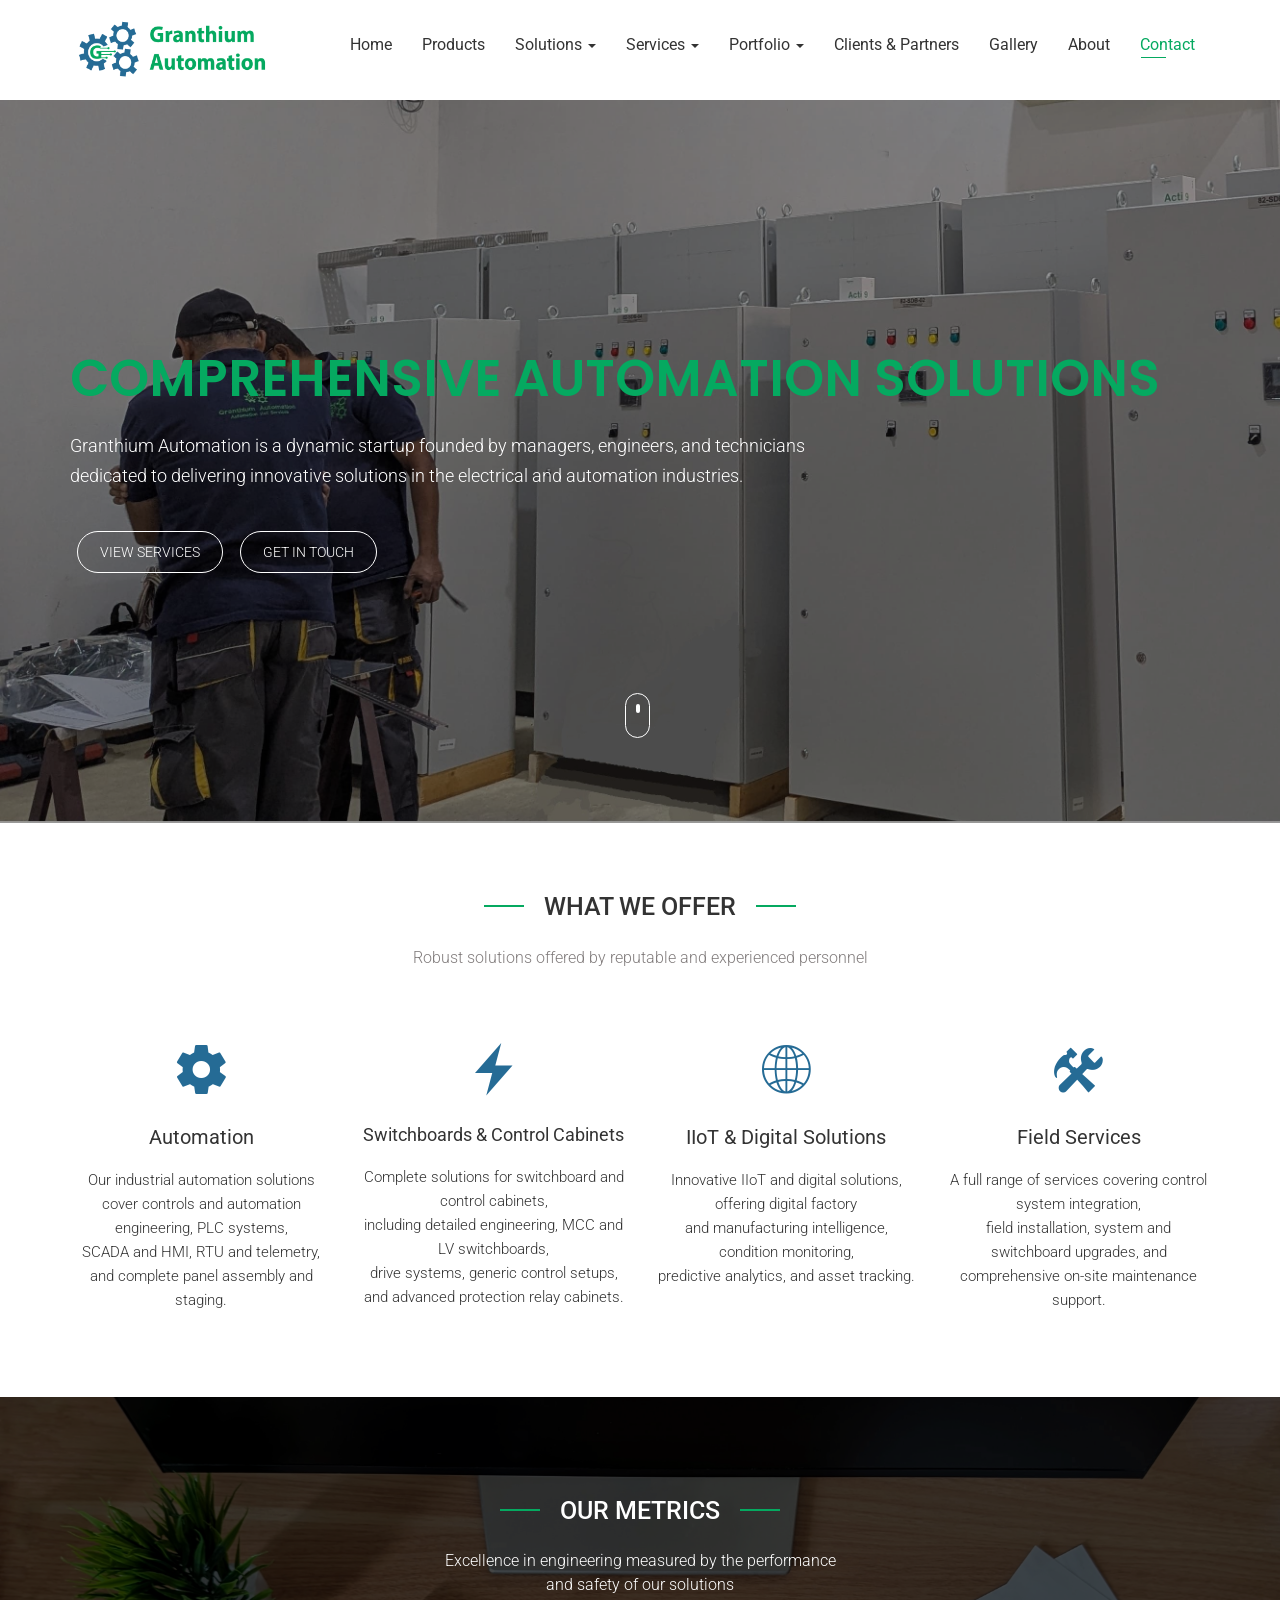
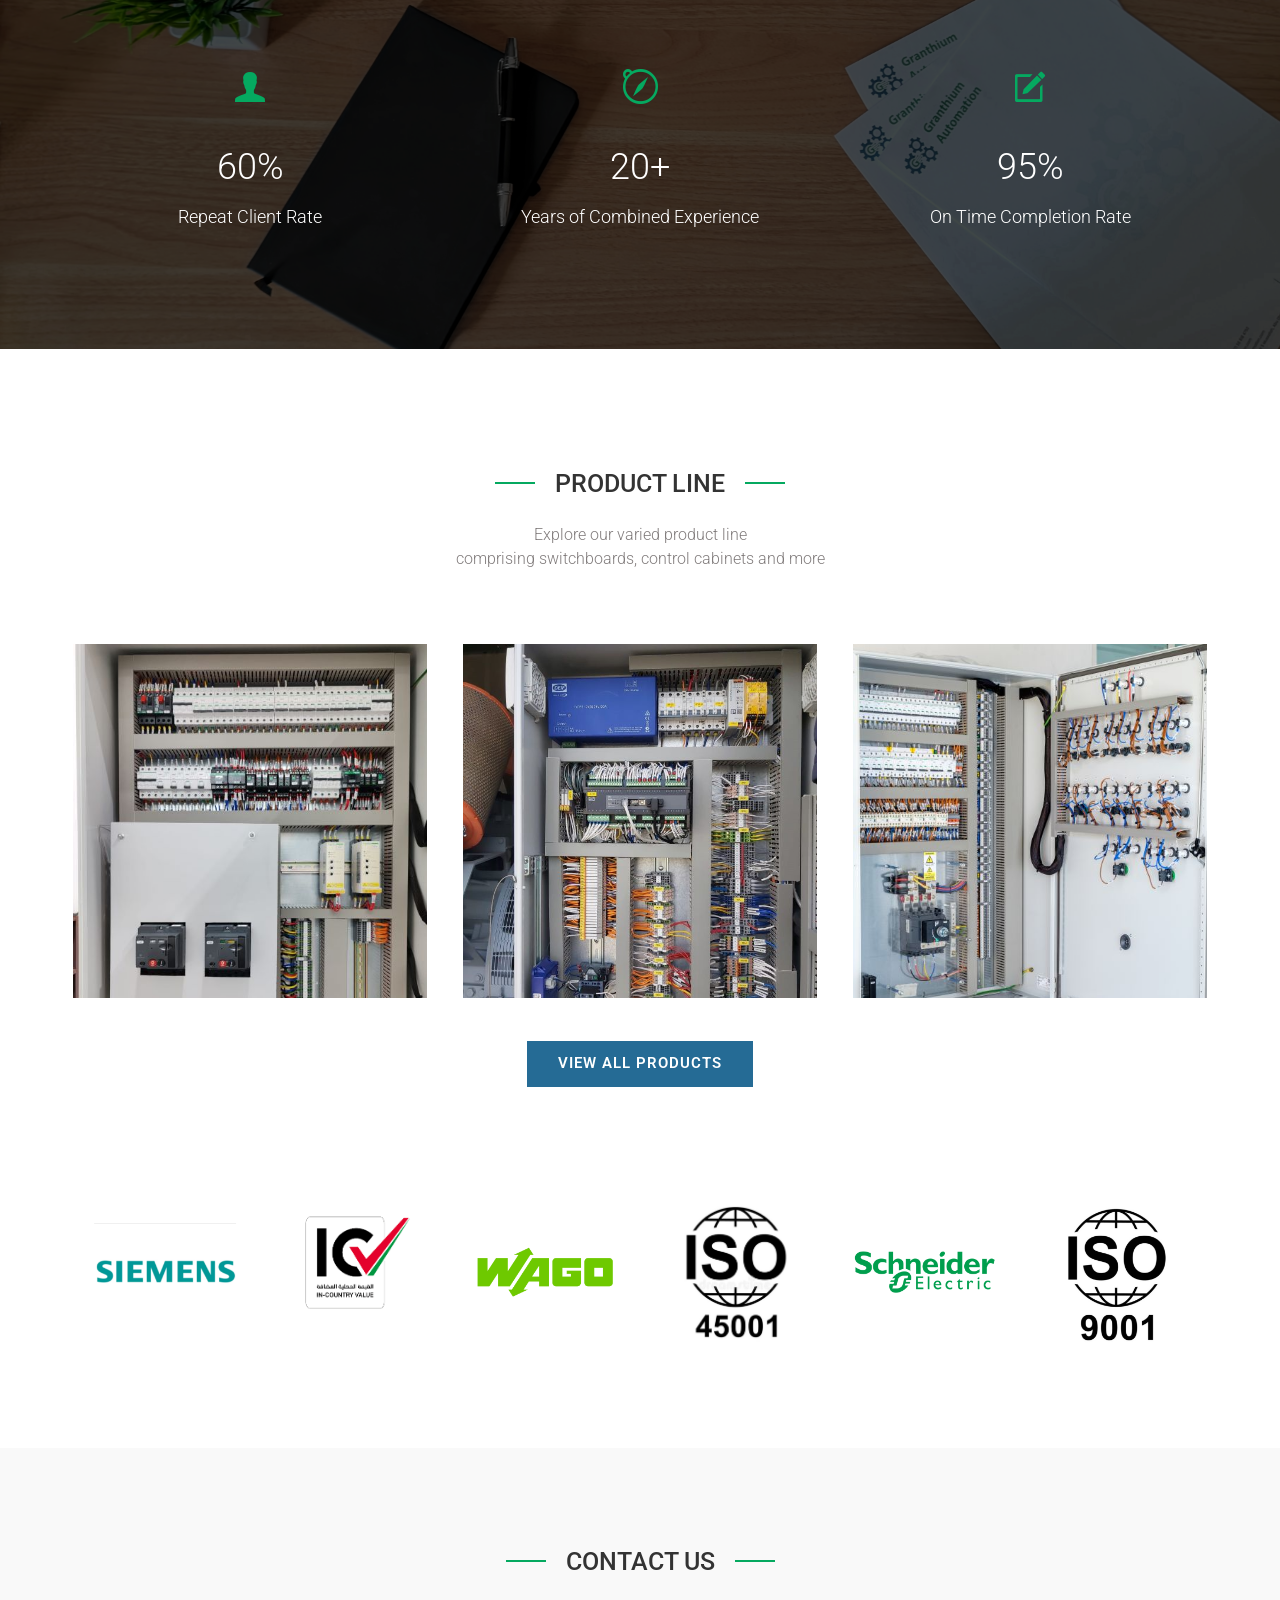
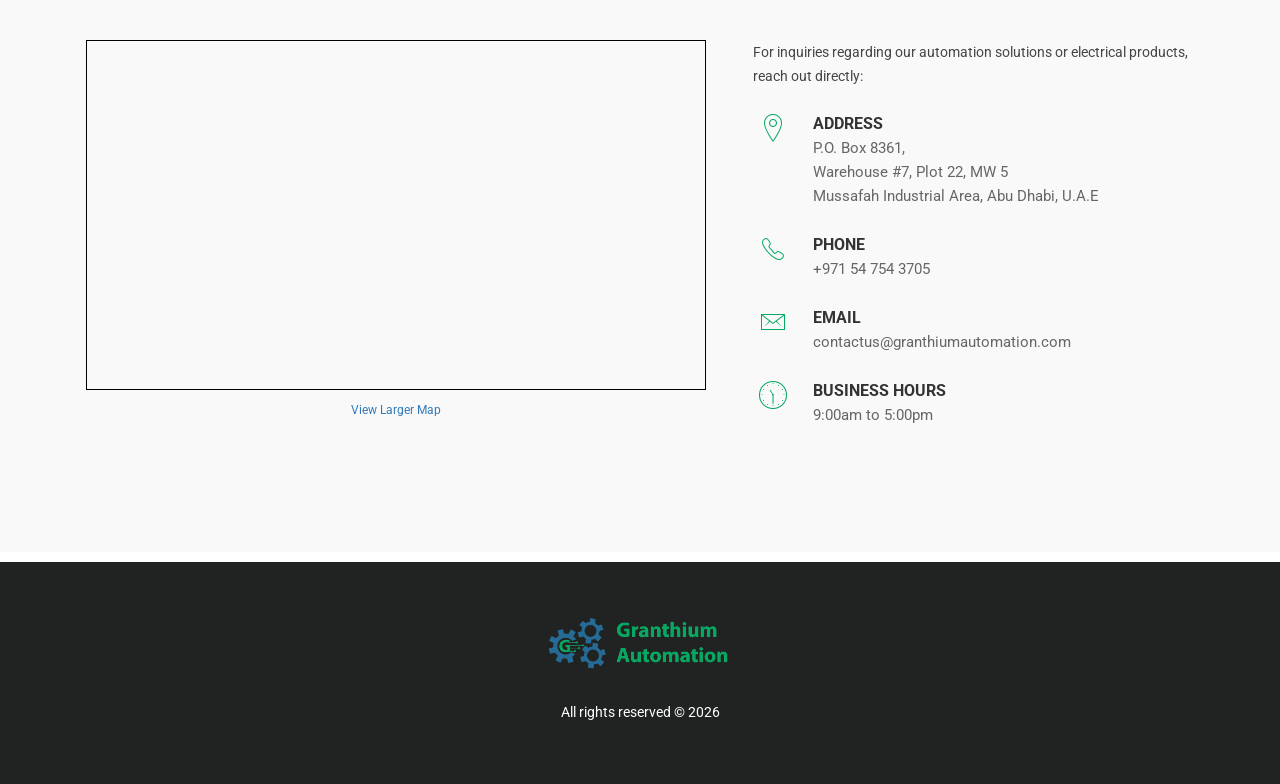
<file: index.html>
<!DOCTYPE html>
<html lang="en">

<head>
	<meta charset="UTF-8">
	<title>Granthium Automation</title>
	<link rel="icon" type="image/x-icon" href="img/favicon.png">

	<meta name="viewport" content="width=device-width, initial-scale=1">
	<meta name="description" content="Learn about Granthium Automation, a dynamic startup providing innovative control systems, IIoT, and electrical switchboard solutions since 2021.">
	
	<meta property="og:title" content="Granthium Automation">
	<meta property="og:image" content="https://www.granthiumautomation.com/img/banner5.jpeg">
	<meta property="og:description" content="Learn about Granthium Automation, a dynamic startup providing innovative control systems, IIoT, and electrical switchboard solutions since 2021.">
	<meta property="og:url" content="https://www.granthiumautomation.com">
	<meta property=”og:type” content=”website”>

	<!-- google fonts -->
	<link rel="preconnect" href="https://fonts.googleapis.com">
	<link rel="preconnect" href="https://fonts.gstatic.com" crossorigin>
	<link href="https://fonts.googleapis.com/css2?family=Lora:ital@1&family=Poppins:ital,wght@0,600&family=Roboto:wght@100;300;400;500&display=swap" rel="stylesheet">
	
	<!-- Css link -->
	<link rel="stylesheet" href="css/bundle.min.css">

</head>

<body id="top">
	<header id="navigation" class="navbar-fixed-top animated-header">
		<div class="container">
			<div class="navbar-header">
				<!-- responsive nav button -->
				<button type="button" class="navbar-toggle" data-toggle="collapse" data-target=".navbar-collapse">
					<span class="sr-only">Toggle navigation</span>
					<span class="icon-bar"></span>
					<span class="icon-bar"></span>
					<span class="icon-bar"></span>
				</button>
				<!-- /responsive nav button -->

				<!-- logo -->
				<div class="navbar-brand">
					<a href="index.html"><img src="img/logo1.png" height="60" width="200" alt="Granthium Logo"></a>
				</div>
				<!-- /logo -->
			</div>

			<!-- main nav -->
			<nav class="collapse navbar-collapse navbar-right" role="navigation">
				<ul id="nav" class="nav navbar-nav menu">
					<li><a href="index.html">Home</a></li>
					<li>
						<a href="products.html">Products </a>
					</li>
					<li class="dropdown">
						<a href="solutions.html" class="dropdown-toggle" data-toggle="dropdown">Solutions <b class="caret"></b></a>
						<ul class="dropdown-menu">
							<li><a href="solutions.html#automation">Industrial Automation</a></li>
							<li><a href="solutions.html#power-generation">Power Generation & Management</a></li>
							<li><a href="solutions.html#microgrid">Microgrid Solutions</a></li>
							<li><a href="solutions.html#training">Training & Simulation Modules</a></li>										</ul>
					</li>
					<li class="dropdown">
						<a href="services.html" class="dropdown-toggle" data-toggle="dropdown">Services <b class="caret"></b></a>
						<ul class="dropdown-menu">
							<li><a href="services.html#">Overview</a></li>
							<li><a href="services.html#field">Field Installation</a></li>
							<li><a href="services.html#onsite">On Site Maintenance Support</a></li>
						</ul>
					</li>
					<li class="dropdown">
						<a href="portfolio.html" class="dropdown-toggle" data-toggle="dropdown">Portfolio <b class="caret"></b></a>
							
						<ul class="dropdown-menu">
							<li><a href="portfolio.html#oil">Oil & Gas/Chemical</a></li>
							<li><a href="portfolio.html#power">Power Generation</a></li>
							<li><a href="portfolio.html#water">Water & Waste</a></li>
                            <li><a href="portfolio.html#infra">Infrastructure</a></li>
							
						</ul>
					</li>
					<li><a href="partners.html">Clients & Partners</a></li>
					<li><a href="gallery.html">Gallery</a></li>
					<li><a href="about.html">About</a></li>
					<li><a href="#contact-form">Contact</a></li>
				</ul>
			</nav>
			<!-- /main nav -->
		</div>
	</header>


	<div class="wrapper">
		<section id="banner">
			<div class="container">
				<div class="row">
					<div class="col-md-12">
						<div class="block">
							<h1>COMPREHENSIVE AUTOMATION SOLUTIONS</h1>
							<h2>Granthium Automation  is a dynamic startup founded by managers, engineers, and technicians <br>dedicated to delivering innovative solutions in the electrical and automation industries.</h2>
							<div class="buttons">
								<a href="#features" class="btn btn-learn">View Services</a>
								<a href="#contact-form" class="btn btn-learn">Get in Touch</a>
							</div>
						</div>
					</div>
				</div>
			</div>
			<div class="scrolldown">
				<a id="scroll" href="#features" class="scroll"></a>
			</div>
		</section>

		<section id="features">
			<div class="container">
				<div class="row">
					<div class="col-md-12">
						<div class="title">
							<h2>WHAT WE OFFER</h2>
							<p>Robust solutions offered by reputable and experienced personnel
							</p>
						</div>
					</div>
				</div>
				<div class="row">
					<div class="col-md-3 col-xs-6 col-sm-6">
						<div class="feature-block text-center">
							<div class="icon-box">
								<i class="ion-android-settings"></i>
							</div>
							<h4 class="wow fadeInUp" data-wow-delay=".3s">Automation</h4>
							<p class="wow fadeInUp" data-wow-delay=".5s">Our industrial automation solutions cover controls and automation engineering, PLC systems,<br> 
								SCADA and HMI, RTU and telemetry, and complete panel assembly and staging.</p>
						</div>
					</div>
					<div class="col-md-3 col-xs-6 col-sm-6">
						<div class="feature-block text-center">
							<div class="icon-box">
								<i class="ion-flash"></i>
							</div>
							<h4 class="wow fadeInUp" data-wow-delay=".3s" style="font-size: 17.5px;">Switchboards & Control Cabinets</h4>
							<p class="wow fadeInUp" data-wow-delay=".5s">Complete solutions for switchboard and control cabinets,<br>
								including detailed engineering, MCC and LV switchboards, <br> drive systems, generic control setups, and advanced protection relay cabinets. </p>
						</div>
					</div>
					<div class="col-md-3 col-xs-6 col-sm-6">
						<div class="feature-block text-center">
							<div class="icon-box">
								<i class="ion-ios-world-outline"></i>
							</div>
							<h4 class="wow fadeInUp" data-wow-delay=".3s">IIoT & Digital Solutions</h4>
							<p class="wow fadeInUp" data-wow-delay=".5s">Innovative IIoT and digital solutions, offering digital factory <br>
								and manufacturing intelligence, condition monitoring, <br> predictive analytics, and asset tracking. </p>
						</div>
					</div>
					<div class="col-md-3 col-xs-6 col-sm-6">
						<div class="feature-block text-center">
							<div class="icon-box">
								<i class="ion-settings"></i>
							</div>
							<h4 class="wow fadeInUp" data-wow-delay=".3s">Field Services</h4>
							<p class="wow fadeInUp" data-wow-delay=".5s">A full range of services covering control system integration, <br>
								field installation, system and switchboard upgrades, and<br> comprehensive on-site maintenance support.

							</p>
						</div>
					</div>
				</div>
			</div>
		</section>

		<section id="counter">
			<div class="container">
				<div class="row">
					<div class="title">
						<h2>OUR METRICS</h2>
						<p>Excellence in engineering measured by the performance <br> and safety of our solutions</p>
					</div>
					<div class="col-md-4 col-sm-6 col-xs-6">
						<div class="block wow fadeInRight" data-wow-delay=".3s">
							<i class="ion-person"></i>
							<p class="count-text">
								<span class="counter-digit">60  </span>%
							</p>
							<p>Repeat Client Rate</p>
						</div>
					</div>
					<div class="col-md-4 col-sm-6 col-xs-6">
						<div class="block wow fadeInRight" data-wow-delay=".5s">
							<i class="ion-compass"></i>
							<p class="count-text">
								<span class="counter-digit">20 </span>+
							</p>
							<p>Years of Combined Experience</p>
						</div>
					</div>
					<div class="col-md-4 col-sm-6 col-xs-6">
						<div class="block wow fadeInRight" data-wow-delay=".7s">
							<i class="ion-compose"></i>
							<p class="count-text">
								<span class="counter-digit">95</span>% 
							</p>
							<p>On Time Completion Rate</p>
						</div>
					</div>
				</div>
			</div>
		</section>
		
		<hr>

		<section id="team">
			<div class="container">
				<div class="row">
					<div class="title">
						<h2>PRODUCT LINE</h2>
						<p>Explore our varied product line <br> comprising switchboards, control cabinets and more</p>
					</div>
					<div class="col-md-4 col-sm-4 col-xs-6">
						<div class="block wow fadeInLeft" data-wow-delay=".3s">
							<img src="img/products/ATS.jpg" alt="Automatic Transfer Switch Panels">
							<div class="team-overlay">
								<h3>ATS PANELS <span>Automatic Transfer Switch Panels</span></h3>
								<!-- <span class="icon"><i class="ion-quote"></i></span> -->
								 <span></span>
								<p>ATS panels auto switch between primary and secondary power sources.</p>
								<p>Integrated with advanced controllers ensuring high-speed protection for critical industries.</p>
							</div>
						</div>
					</div>
					<div class="col-md-4  col-sm-4 col-xs-6">
						<div class="block wow fadeInLeft" data-wow-delay=".6s">
							<img src="img/products/indBattCharger2.jpg" alt="Industrial Battery Chargers">
							<div class="team-overlay">
								<h3>Industrial Battery Chargers</h3>
								 <span></span>

								<p>These chargers provide a stable DC power supply to maintain critical battery banks.</p>
								<p>They feature high-efficiency rectifiers and advanced diagnostic alarms.</p>
							</div>
						</div>
					</div>
					<div class="col-md-4  col-sm-4 col-xs-6">
						<div class="block wow fadeInLeft" data-wow-delay=".9s">
							<img src="img/products/ADP.jpg" alt="Auxiliary Distribution Panels">
							<div class="team-overlay">
								<h3>ADP <span>Auxiliary Distribution Panels</span></h3>
								<!-- <span class="icon"><i class="ion-quote"></i></span> -->
								 <span></span>
								<p>ADPs provide reliable distribution for secondary electrical circuits across industrial facilities.</p>
								<p>They are built with robust circuit breakers and monitoring components. </p>
							</div>
						</div>
					</div>
				</div>
				<div class="row">
					<div class="col-xs-12 text-center" style="margin-top: 40px;">
						<a href="products.html" class="btn btn-primary btn-lg btn-custom-blue">
							VIEW ALL PRODUCTS
						</a>
					</div>
				</div>
			</div>
		</section>
		
		<section id="client-logo">
			<div class="container">
				<div class="row">
					<div class="col-md-12">
						<div class="block">
							<div id="Client_Logo" class="owl-carousel">
								<div>
									<a ><img class="img-responsive" src="img/clientLogo/homepg_vendors/SIEMENS.png" alt="siemens logo"></a>
								</div>
								<div>
									<a><img class="img-responsive" src="img/clientLogo/homepg_vendors/l3.png" alt="in-country value"></a>
								</div>
								<div>
									<a><img class="img-responsive" src="img/clientLogo/homepg_vendors/WAGO.png" alt="wago logo"></a>
								</div>
								<div>
									<a><img class="img-responsive" src="img/clientLogo/homepg_vendors/l4.jpg" alt="iso 45001"></a>
								</div>
								<div>
									<a><img class="img-responsive" src="img/clientLogo/homepg_vendors/se.png" alt="schneider electric logo"></a>
								</div>
								<div>
									<a><img class="img-responsive" src="img/clientLogo/homepg_vendors/l5.jpg" alt="iso 9001"></a>
								</div>
								<div>
									<a ><img class="img-responsive" src="img/clientLogo/homepg_vendors/SIEMENS.png" alt="siemens logo"></a>
								</div>
								<div>
									<a><img class="img-responsive" src="img/clientLogo/homepg_vendors/l3.png" alt="in-country value"></a>
								</div>
								<div>
									<a><img class="img-responsive" src="img/clientLogo/homepg_vendors/WAGO.png" alt="wago logo"></a>
								</div>
								<div>
									<a><img class="img-responsive" src="img/clientLogo/homepg_vendors/l4.jpg" alt="iso 45001"></a>
								</div>
								<div>
									<a><img class="img-responsive" src="img/clientLogo/homepg_vendors/se.png" alt="schneider electric logo"></a>
								</div>
								<div>
									<a><img class="img-responsive" src="img/clientLogo/homepg_vendors/l5.jpg" alt="iso 9001"></a>
								</div>
							</div>
						</div>
					</div>
				</div>
			</div>
		</section>

		<hr>

		<section id="contact-form">
			<div class="container">
				<div class="row">
					<div class="title">
						<h2>CONTACT US</h2>
					</div>
					<!-- map -->
					<div class="col-md-7 col">
						<div class="map">
							<div id="googleMap" style="text-align:center">
								<iframe 
								width="95%" 
								height="350" 
								src="https://www.openstreetmap.org/export/embed.html?bbox=54.46919023990632%2C24.341305013013017%2C54.473277926445014%2C24.34367301149957&amp;layer=mapnik&amp;marker=24.342489017790847%2C54.47123408317566" 
								style="border: 1px solid black"
								title="Office Location Map">
								</iframe>
								<br/>
								<small><a target="_blank" href="https://www.openstreetmap.org/?mlat=24.342489&amp;mlon=54.471234#map=19/24.342489/54.471234">View Larger Map</a></small>
							</div>
						</div>
					</div>
					
					<div class="col-md-5 contact-info-block">
						<p>For inquiries regarding our automation solutions or electrical products, reach out directly:</p>
						<br>
						<div class="contact-item">
							<i class="ion-ios-location-outline"></i>
							<div class="contact-text">
								<strong>Address</strong>
								<p><a href="https://maps.app.goo.gl/gf9w8aL7QVT1Wx9f8" target="_blank">P.O. Box 8361,<br>Warehouse #7, Plot 22, MW 5 <br>Mussafah Industrial Area, Abu Dhabi, U.A.E</a></p>
							</div>
						</div>

						<div class="contact-item">
							<i class="ion-ios-telephone-outline"></i>
							<div class="contact-text">
								<strong>Phone</strong>
								<p><a href="tel:+971547543705">+971 54 754 3705</a></p>
							</div>
						</div>

						<div class="contact-item">
							<i class="ion-ios-email-outline"></i>
							<div class="contact-text">
								<strong>Email</strong>
								<p><a href="mailto:contactus@granthiumautomation.com">contactus@granthiumautomation.com</a></p>
							</div>
						</div>
						<div class="contact-item">
							<i class="ion-ios-time-outline"></i>
							<div class="contact-text">
								<strong>Business Hours</strong>
								<p>9:00am to 5:00pm</p>
							</div>
						</div>
					</div>
				</div>
			</div>
		</section>

		<footer>
			<div class="container">
				<div class="row">
					<div class="col-md-12">
						<div class="block">
							<a href="#"><img src="img/nobgfooterlogo.png" height="75" alt="footer logo"></a>
							<p>All rights reserved © 2026</p>
						</div>
					</div>
				</div>
			</div>
		</footer>
	</div>

	<!-- load Js -->
	<script src="js/jquery-1.11.3.min.js"></script>
	<script src="js/bootstrap.min.js"></script>
	<script src="js/waypoints.min.js"></script>
	<script src="js/lightbox.js"></script>
	<script src="js/jquery.counterup.min.js"></script>
	<script src="js/owl.carousel.min.js"></script>
	<script src="js/html5lightbox.js"></script>
	<script src="js/jquery.mixitup.js"></script>
	<script src="js/wow.min.js"></script>
	<script src="js/jquery.scrollUp.js"></script>
	<script src="js/jquery.sticky.js"></script>
	<script src="js/jquery.nav.js"></script>
	<script src="js/main.js"></script>

</body>

</html>
</file>
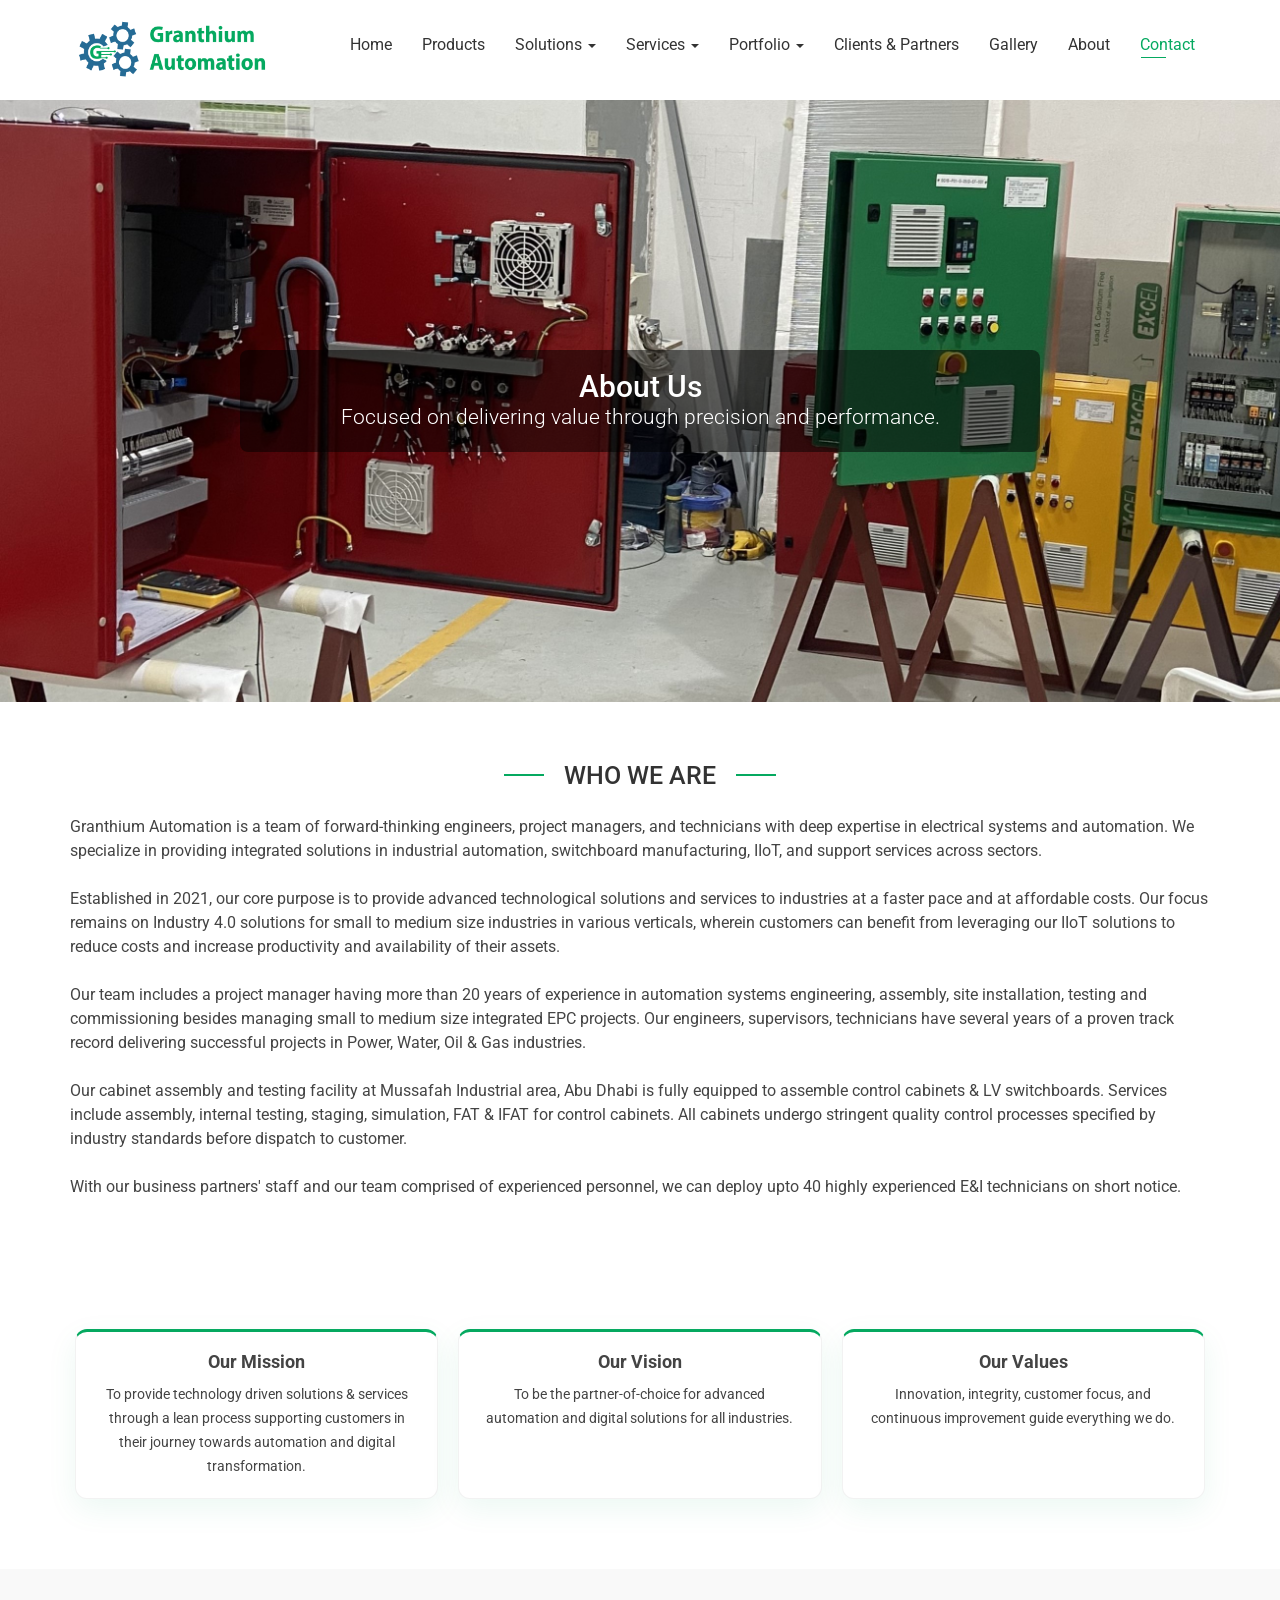
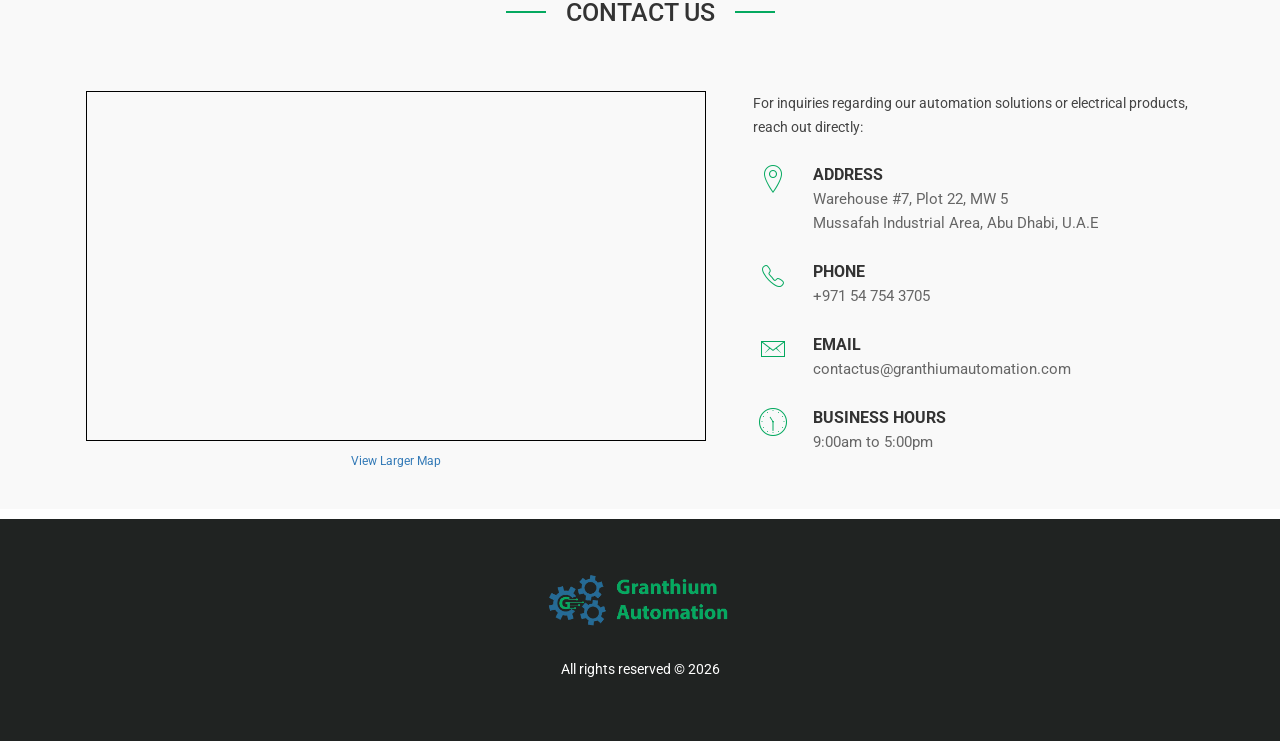
<file: about.html>
<!DOCTYPE html>
<html lang="en">

<head>
	<meta charset="UTF-8">
	<title>Granthium Automation</title>
	<link rel="icon" type="image/x-icon" href="img/favicon.png">

	<meta name="viewport" content="width=device-width, initial-scale=1">
	<meta name="description" content="Learn about Granthium Automation, a dynamic startup providing innovative control systems, IIoT, and electrical switchboard solutions since 2021.">

	<meta property="og:title" content="About Us - Granthium Automation">
	<meta property="og:image" content="https://www.granthiumautomation.com/img/banners/about2.jpeg">
	<meta property="og:description" content="Learn about Granthium Automation, a dynamic startup providing innovative control systems, IIoT, and electrical switchboard solutions since 2021.">
	<meta property="og:url" content="https://www.granthiumautomation.com/about.html">
	<meta property=”og:type” content=”website”>

	<!-- google fonts -->
	<link rel="preconnect" href="https://fonts.googleapis.com">
	<link rel="preconnect" href="https://fonts.gstatic.com" crossorigin>
	<link href="https://fonts.googleapis.com/css2?family=Lora:ital@1&family=Poppins:ital,wght@0,600&family=Roboto:wght@100;300;400;500&display=swap" rel="stylesheet">
	
	<!-- Css link -->
	<link rel="stylesheet" href="css/bundle.min.css">


</head>

<body id="top">
	<header id="navigation" class="navbar-fixed-top animated-header">
		<div class="container">
			<div class="navbar-header">
				<!-- responsive nav button -->
				<button type="button" class="navbar-toggle" data-toggle="collapse" data-target=".navbar-collapse">
					<span class="sr-only">Toggle navigation</span>
					<span class="icon-bar"></span>
					<span class="icon-bar"></span>
					<span class="icon-bar"></span>
				</button>
				<!-- /responsive nav button -->

				<!-- logo -->
				<div class="navbar-brand">
					<a href="index.html"><img src="img/logo1.png" height="60" width="200" alt="Granthium Logo"></a>
				</div>
				<!-- /logo -->
			</div>

			<!-- main nav -->
			<nav class="collapse navbar-collapse navbar-right" role="navigation">
				<ul id="nav" class="nav navbar-nav menu">
					<li><a href="index.html">Home</a></li>
					<li>
						<a href="products.html">Products </a>
					</li>
					<li class="dropdown">
						<a href="solutions.html" class="dropdown-toggle" data-toggle="dropdown">Solutions <b class="caret"></b></a>
						<ul class="dropdown-menu">
							<li><a href="solutions.html#automation">Industrial Automation</a></li>
							<li><a href="solutions.html#power-generation">Power Generation & Management</a></li>
							<li><a href="solutions.html#microgrid">Microgrid Solutions</a></li>
							<li><a href="solutions.html#training">Training & Simulation Modules</a></li>										</ul>
					</li>
					<li class="dropdown">
						<a href="services.html" class="dropdown-toggle" data-toggle="dropdown">Services <b class="caret"></b></a>
						<ul class="dropdown-menu">
							<li><a href="services.html">Overview</a></li>
							<li><a href="services.html#field">Field Installation</a></li>
							<li><a href="services.html#onsite">On Site Maintenance Support</a></li>
						</ul>
					</li>
					<li class="dropdown">
						<a href="portfolio.html" class="dropdown-toggle" data-toggle="dropdown">Portfolio <b class="caret"></b></a>
						<ul class="dropdown-menu">
							<li><a href="portfolio.html#oil">Oil & Gas/Chemical</a></li>
							<li><a href="portfolio.html#power">Power Generation</a></li>
							<li><a href="portfolio.html#water">Water & Waste</a></li>
                            <li><a href="portfolio.html#infra">Infrastructure</a></li>
							
						</ul>
					</li>
					<li><a href="partners.html">Clients & Partners</a></li>
					<li><a href="gallery.html">Gallery</a></li>
					<li><a href="about.html">About</a></li>
					<li><a href="index.html#contact-form">Contact</a></li>
				</ul>
			</nav>
			<!-- /main nav -->

		</div>
	</header>


	<div class="wrapper">

    <!-- Main About Section -->
        <section id="page-banner" class="about-banner">
            <div class="container">
            	<h2>About Us</h2>
            	<p class="lead">Focused on delivering value through precision and performance.</p>
            </div>
        </section>

        <section id="about-text" class="page-content section">
            <div class="container">
            <div class="row">
                <div class="col-md-12 wow fadeInUp">
					<div class="title">
                		<h2>Who We Are</h2>
					</div>
					<p>
							Granthium Automation is a team of forward-thinking engineers, project managers, and technicians with deep expertise in electrical systems and automation.
						We specialize in providing integrated solutions in industrial automation, switchboard manufacturing, IIoT, and support services across sectors.
					</p>
					<br>
					<p>
						Established in 2021, our core purpose is to provide advanced technological solutions and services to industries at a faster pace and at affordable costs. Our focus remains on Industry 4.0 solutions for small to medium size industries in various verticals, wherein customers can benefit from leveraging our IIoT solutions to reduce costs and increase productivity and availability of their assets.
						<br>
						<br>
						Our team includes a project manager having more than 20 years of experience in automation systems engineering, assembly, site installation, testing and commissioning besides managing small to medium size integrated EPC projects. Our engineers, supervisors, technicians have several years of a proven track record delivering successful projects in Power, Water, Oil & Gas industries.
						<br>
						<br>
						Our cabinet assembly and testing facility at Mussafah Industrial area, Abu Dhabi is fully equipped to assemble control cabinets & LV switchboards. Services include assembly, internal testing, staging, simulation, FAT & IFAT for control cabinets. All cabinets undergo stringent quality control processes specified by industry standards before dispatch to customer.
						<br>
						<br>
						With our business partners' staff and our team comprised of experienced personnel, we can deploy upto 40 highly experienced E&I technicians on short notice.
					</p>
                </div>
            </div>
            </div>
        </section>

        <section id="mission-vision" class="container">
            <div class="page-sections">
                <div class="page-card block text-center wow fadeInLeft">
                    <h3><strong> Our Mission </strong></h3>
                    <p>To provide technology driven solutions & services through a lean process supporting customers in their journey towards automation and digital transformation.</p>
                </div>
                <div class="page-card block text-center wow zoomIn">
                    <h3><strong>Our Vision </strong></h3>
                    <p>To be the partner-of-choice for advanced automation and digital solutions for all industries.</p>
                </div>
                <div class="page-card block text-center wow fadeInRight">
                    <h3><strong	>Our Values</strong></h3>
                    <p>Innovation, integrity, customer focus, and continuous improvement guide everything we do.</p>
                </div>
            </div>

        </section>

		<section id="contact-form" style="padding: 30px 0;">
			<div class="container">
				<div class="row">
					<div class="title">
						<h2>CONTACT US</h2>
					</div>
					<!-- map -->
					<div class="col-md-7 col">
						<div class="map">
							<div id="googleMap" style="text-align:center">
								<iframe 
								width="95%" 
								height="350" 
								src="https://www.openstreetmap.org/export/embed.html?bbox=54.46919023990632%2C24.341305013013017%2C54.473277926445014%2C24.34367301149957&amp;layer=mapnik&amp;marker=24.342489017790847%2C54.47123408317566" 
								style="border: 1px solid black">
								</iframe>
								<br/>
								<small><a target="_blank" href="https://www.openstreetmap.org/?mlat=24.342489&amp;mlon=54.471234#map=19/24.342489/54.471234">View Larger Map</a></small>
							</div>
						</div>
					</div>
					
					<div class="col-md-5 contact-info-block">
						<p>For inquiries regarding our automation solutions or electrical products, reach out directly:</p>
						<br>
						<div class="contact-item">
							<i class="ion-ios-location-outline"></i>
							<div class="contact-text">
								<strong>Address</strong>
								<p><a href="https://maps.app.goo.gl/gf9w8aL7QVT1Wx9f8" target="_blank">Warehouse #7, Plot 22, MW 5 <br>Mussafah Industrial Area, Abu Dhabi, U.A.E</a></p>
							</div>
						</div>

						<div class="contact-item">
							<i class="ion-ios-telephone-outline"></i>
							<div class="contact-text">
								<strong>Phone</strong>
								<p><a href="tel:+971547543705">+971 54 754 3705</a></p>
							</div>
						</div>

						<div class="contact-item">
							<i class="ion-ios-email-outline"></i>
							<div class="contact-text">
								<strong>Email</strong>
								<p><a href="mailto:contactus@granthiumautomation.com">contactus@granthiumautomation.com</a></p>
							</div>
						</div>
						<div class="contact-item">
							<i class="ion-ios-time-outline"></i>
							<div class="contact-text">
								<strong>Business Hours</strong>
								<p>9:00am to 5:00pm</p>
							</div>
						</div>
					</div>
				</div>
			</div>
		</section>

        <footer>
            <div class="container">
                <div class="row">
                    <div class="col-md-12">
                        <div class="block">
                            <a href="#"><img src="img/nobgfooterlogo.png" height="75" alt="footer logo"></a>
                            <p>All rights reserved © 2026</p>
                        </div>
                    </div>
                </div>
            </div>
        </footer>
    </div>
	

	<!-- load Js -->
	<script src="js/jquery-1.11.3.min.js"></script>
	<script src="js/bootstrap.min.js"></script>
	
	<script src="js/waypoints.min.js"></script>
	<script src="js/lightbox.js"></script>
	<script src="js/jquery.counterup.min.js"></script>
	<script src="js/owl.carousel.min.js"></script>
	<script src="js/html5lightbox.js"></script>
	<script src="js/jquery.mixitup.js"></script>
	<script src="js/wow.min.js"></script>
	<script src="js/jquery.scrollUp.js"></script>
	<script src="js/jquery.sticky.js"></script>
	<script src="js/jquery.nav.js"></script>
	<script src="js/main.js"></script>
</body>

</html>
</file>
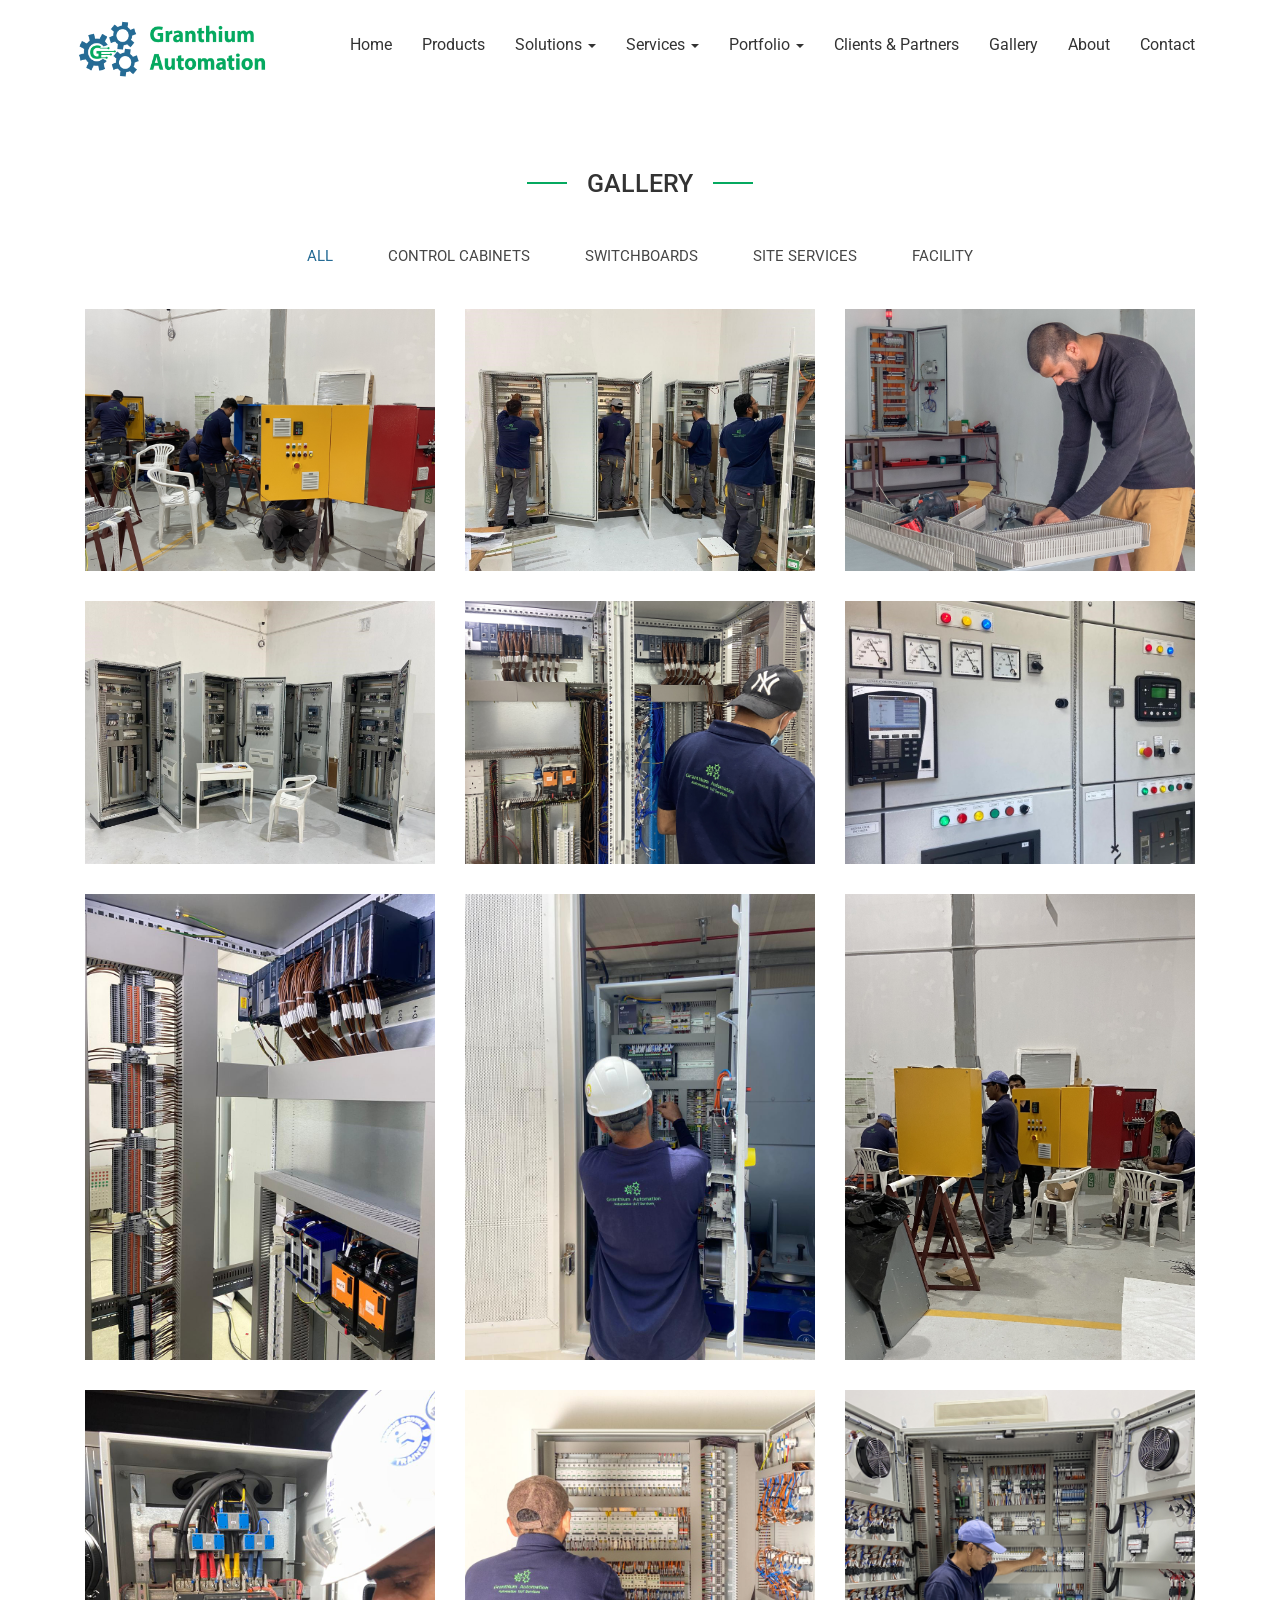
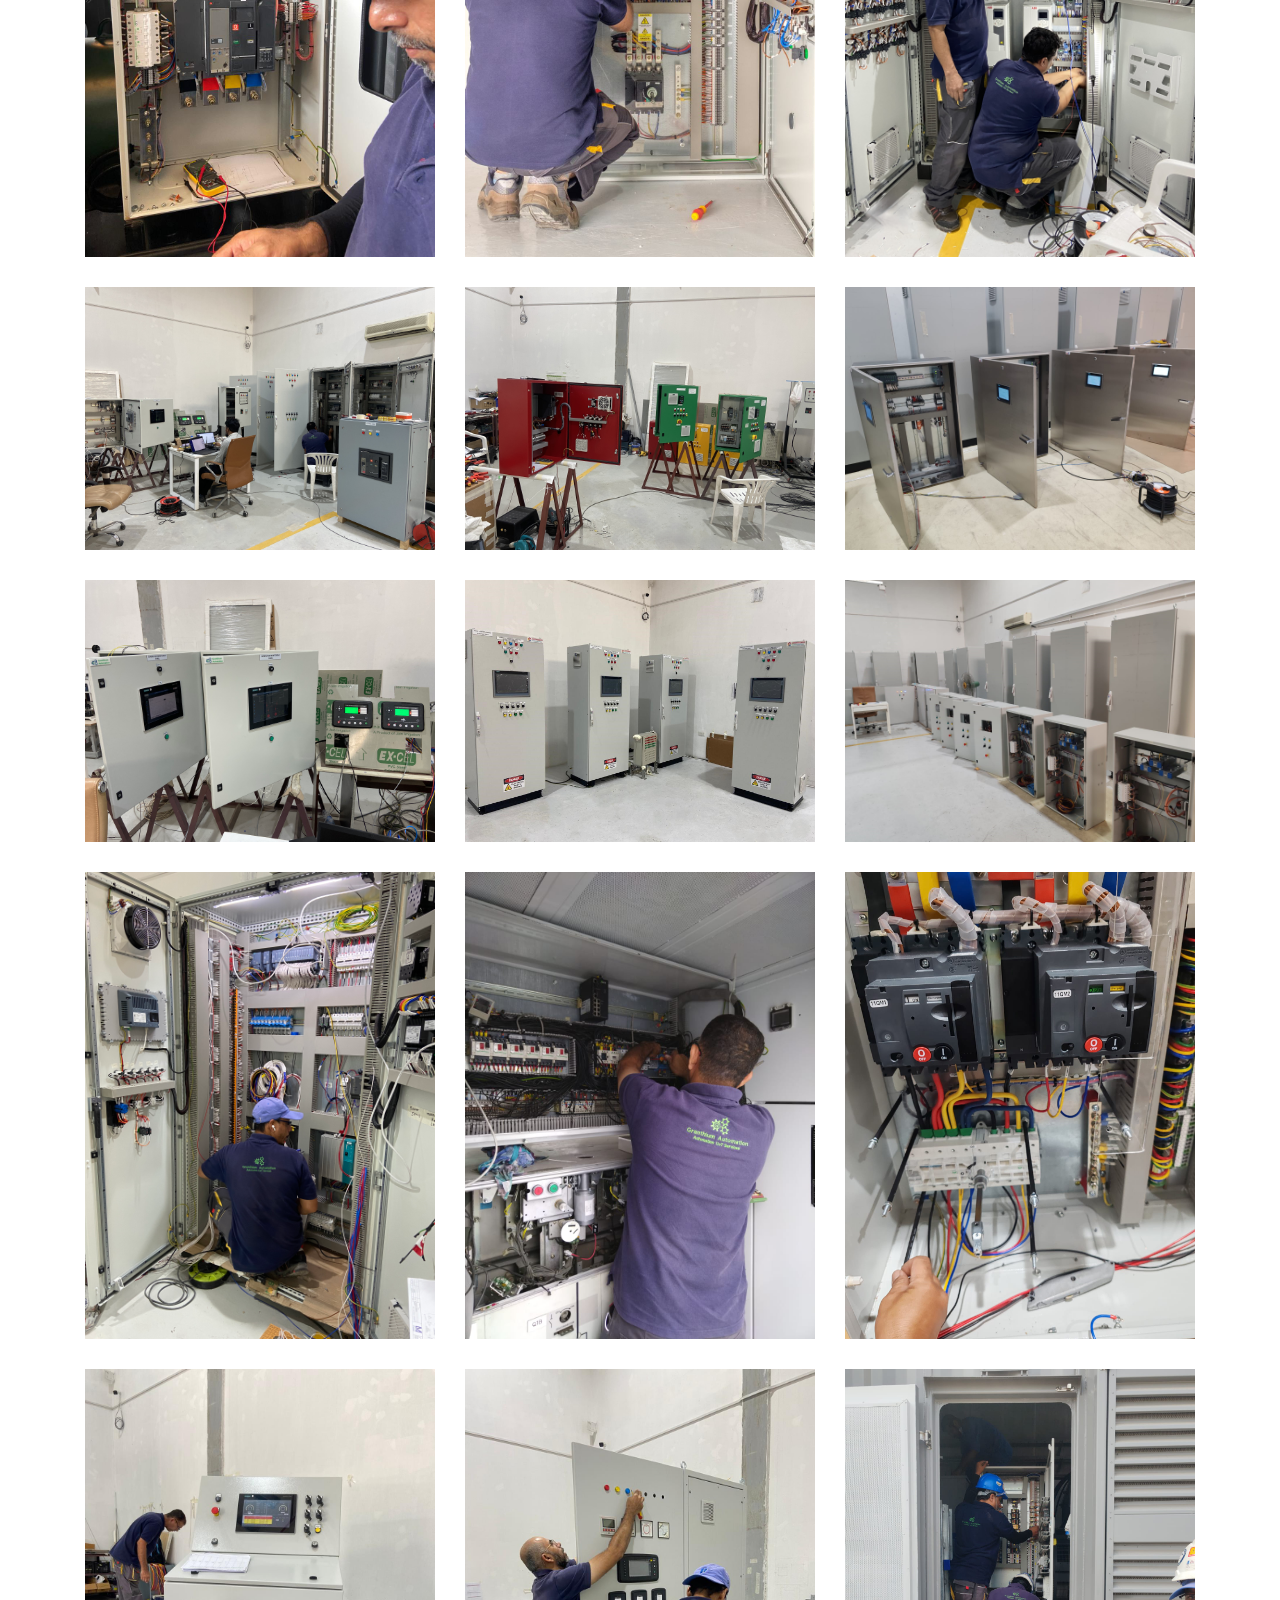
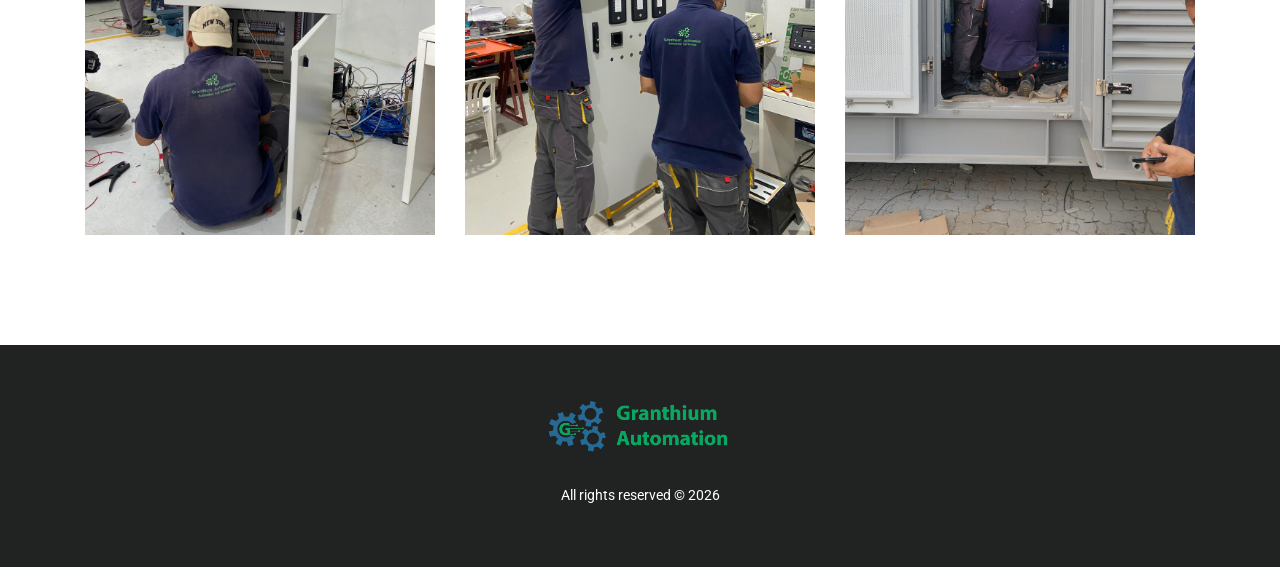
<file: gallery.html>
<!DOCTYPE html>
<html lang="en">

<head>
	<meta charset="UTF-8">
	<title>Gallery</title>
	<link rel="icon" type="image/x-icon" href="img/favicon.png">

	<meta name="viewport" content="width=device-width, initial-scale=1">
	<meta name="description" content="Dive into Granthium Automation's gallery: our facility, work in progress, and site services.">

	<meta property="og:title" content="Gallery - Granthium Automation">
	<meta property="og:image" content="https://www.granthiumautomation.com/img/gallery/cc5.jpeg">
	<meta property="og:description" content="Dive into Granthium Automation's gallery: our facility, work in progress, and site services.">
	<meta property="og:url" content="https://www.granthiumautomation.com/gallery.html">
	<meta property=”og:type” content=”website”>

	<!-- google fonts -->
	<link rel="preconnect" href="https://fonts.googleapis.com">
	<link rel="preconnect" href="https://fonts.gstatic.com" crossorigin>
	<link href="https://fonts.googleapis.com/css2?family=Lora:ital@1&family=Poppins:ital,wght@0,600&family=Roboto:wght@100;300;400;500&display=swap" rel="stylesheet">
	
	<!-- Css link -->
	<link rel="stylesheet" href="css/bundle.min.css">


</head>

<body id="top">
	<header id="navigation" class="navbar-fixed-top animated-header">
		<div class="container">
			<div class="navbar-header">
				<!-- responsive nav button -->
				<button type="button" class="navbar-toggle" data-toggle="collapse" data-target=".navbar-collapse">
					<span class="sr-only">Toggle navigation</span>
					<span class="icon-bar"></span>
					<span class="icon-bar"></span>
					<span class="icon-bar"></span>
				</button>
				<!-- /responsive nav button -->

				<!-- logo -->
				<div class="navbar-brand">
					<a href="index.html"><img src="img/logo1.png" height="60" width="200" alt="Granthium Logo"></a>
				</div>
				<!-- /logo -->
			</div>

			<!-- main nav -->
			<nav class="collapse navbar-collapse navbar-right" role="navigation">
				<ul id="nav" class="nav navbar-nav menu">
					<li><a href="index.html">Home</a></li>
					<li>
						<a href="products.html">Products </a>
					</li>
					<li class="dropdown">
						<a href="solutions.html" class="dropdown-toggle" data-toggle="dropdown">Solutions <b class="caret"></b></a>
						<ul class="dropdown-menu">
							<li><a href="solutions.html#automation">Industrial Automation</a></li>
							<li><a href="solutions.html#power-generation">Power Generation & Management</a></li>
							<li><a href="solutions.html#microgrid">Microgrid Solutions</a></li>
							<li><a href="solutions.html#training">Training & Simulation Modules</a></li>											
						</ul>
					</li>
					<li class="dropdown">
						<a href="services.html" class="dropdown-toggle" data-toggle="dropdown">Services <b class="caret"></b></a>
						<ul class="dropdown-menu">
							<li><a href="services.html">Overview</a></li>
							<li><a href="services.html#field">Field Installation</a></li>
							<li><a href="services.html#onsite">On Site Maintenance Support</a></li>
						</ul>
					</li>
					<li class="dropdown">
						<a href="portfolio.html" class="dropdown-toggle" data-toggle="dropdown">Portfolio <b class="caret"></b></a>
						<ul class="dropdown-menu">
							<li><a href="portfolio.html#oil">Oil & Gas/Chemical</a></li>
							<li><a href="portfolio.html#power">Power Generation</a></li>
							<li><a href="portfolio.html#water">Water & Waste</a></li>
                            <li><a href="portfolio.html#infra">Infrastructure</a></li>
							
														
						</ul>
					</li>
					<li><a href="partners.html">Clients & Partners</a></li>
					<li><a href="gallery.html">Gallery</a></li>
					<li><a href="about.html">About</a></li>
					<li><a href="index.html#contact-form">Contact</a></li>
				</ul>
			</nav>
			<!-- /main nav -->

		</div>
	</header>


	<div class="wrapper">
        <section id="portfolio">
			<div class="container">
				<div class="row">
					<div class="col-md-12">
						<div class="title" style="padding-bottom: 20px;">
							<h2>GALLERY</h2>
						</div>
						<div class="block">
							<div class="recent-work-mixMenu">
								<ul>
									<li><button class="filter" data-filter="all">All</button></li>
									<li><button class="filter" data-filter=".category-1">Control Cabinets</button></li>
									<li><button class="filter" data-filter=".category-2">Switchboards</button></li>
									<li><button class="filter" data-filter=".category-3">Site Services</button></li>
									<li><button class="filter" data-filter=".category-4">Facility</button></li>
								</ul>
							</div>
							<div class="recent-work-pic">
								<ul id="mixed-items">

									<!--control cabinets-->
									<li class="mix category-1 col-md-4 col-xs-6" data-my-order="1">
										<a class="example-image-link" href="img/gallery/cc5.jpeg" data-lightbox="example-set">
											<img class="img-responsive" src="img/gallery/cc5.jpeg" alt="">
											<div class="overlay">
												
												<i class="ion-arrow-expand"></i>
											</div>
										</a>
									</li>
									<li class="mix category-4 col-md-4 col-xs-6" data-my-order="6">
										<a class="example-image-link" href="img/gallery/fac1.jpeg" data-lightbox="example-set">
											<img class="img-responsive" src="img/gallery/fac1.jpeg" alt="">
											<div class="overlay">
												<i class="ion-arrow-expand"></i>
											</div>
										</a>
									</li>
									<li class="mix category-4 col-md-4 col-xs-6" data-my-order="6">
										<a class="example-image-link" href="img/gallery/fac3.jpg" data-lightbox="example-set">
											<img class="img-responsive" src="img/gallery/fac3.jpg" alt="">
											<div class="overlay">
												<i class="ion-arrow-expand"></i>
											</div>
										</a>
									</li>
								
									<li class="mix category-1 col-md-4 col-xs-6" data-my-order="1">
										<a class="example-image-link" href="img/gallery/cc3.jpeg" data-lightbox="example-set">
											<img class="img-responsive" src="img/gallery/cc3.jpeg" alt="">
											<div class="overlay">
												<i class="ion-arrow-expand"></i>
											</div>
										</a>
									</li>
									
									<!--facility-->
									
									<li class="mix category-4 col-md-4 col-xs-6" data-my-order="6">
										<a class="example-image-link" href="img/gallery/fac9.jpg" data-lightbox="example-set">
											<img class="img-responsive" src="img/gallery/fac9.jpg" alt="">
											<div class="overlay">
												<h3>WORK IN PROGRESS</h3>
												<i class="ion-arrow-expand"></i>
											</div>
										</a>
									</li>
									<!--switchboards-->
									<li class="mix category-2 col-md-4 col-xs-6" data-my-order="2">
										<a class="example-image-link" href="img/gallery/swbrd3.jpeg" data-lightbox="example-set">
											<img class="img-responsive" src="img/gallery/swbrd3.jpeg" alt="">
											<div class="overlay">
												<i class="ion-arrow-expand"></i>
											</div>
										</a>
									</li>
									<li class="mix category-1 col-md-4 col-xs-6" data-my-order="1">
										<a class="example-image-link" href="img/gallery/cc2.jpeg" data-lightbox="example-set">
											<img class="img-responsive" src="img/gallery/cc2.jpeg" alt="">
											<div class="overlay">
												<i class="ion-arrow-expand"></i>
											</div>
										</a>
									</li>
									<!--site services-->
									<li class="mix category-3 col-md-4 col-xs-6" data-my-order="3">
										<a class="example-image-link" href="img/gallery/ss1.jpeg" data-lightbox="example-set">
											<img class="img-responsive" src="img/gallery/ss1.jpeg" alt="">
											<div class="overlay">
												<i class="ion-arrow-expand"></i>
											</div>
										</a>
									</li>
									<li class="mix category-1 col-md-4 col-xs-6" data-my-order="4">
										<a class="example-image-link" href="img/gallery/cc4.jpeg" data-lightbox="example-set">
											<img class="img-responsive" src="img/gallery/cc4.jpeg" alt="">
											<div class="overlay">
												<i class="ion-arrow-expand"></i>
											</div>
										</a>
									</li>
									<li class="mix category-3 col-md-4 col-xs-6" data-my-order="5">
										<a class="example-image-link" href="img/gallery/ss3.jpeg" data-lightbox="example-set">
											<img class="img-responsive" src="img/gallery/ss3.jpeg" alt="">
											<div class="overlay">
												<i class="ion-arrow-expand"></i>
											</div>
										</a>
									</li>
									<li class="mix category-4 col-md-4 col-xs-6" data-my-order="5">
										<a class="example-image-link" href="img/gallery/fac12.jpg" data-lightbox="example-set">
											<img class="img-responsive" src="img/gallery/fac12.jpg" alt="">
											<div class="overlay">
												<i class="ion-arrow-expand"></i>
											</div>
										</a>
									</li>
									<li class="mix category-4 col-md-4 col-xs-6" data-my-order="5">
										<a class="example-image-link" href="img/gallery/fac4.jpeg" data-lightbox="example-set">
											<img class="img-responsive" src="img/gallery/fac4.jpeg" alt="">
											<div class="overlay">
												<i class="ion-arrow-expand"></i>
											</div>
										</a>
									</li>
									<li class="mix category-4 col-md-4 col-xs-6" data-my-order="5">
										<a class="example-image-link" href="img/gallery/fac7.jpeg" data-lightbox="example-set">
											<img class="img-responsive" src="img/gallery/fac7.jpeg" alt="">
											<div class="overlay">
												<i class="ion-arrow-expand"></i>
											</div>
										</a>
									</li>
									<li class="mix category-1 col-md-4 col-xs-6" data-my-order="5">
										<a class="example-image-link" href="img/gallery/cc6.jpeg" data-lightbox="example-set">
											<img class="img-responsive" src="img/gallery/cc6.jpeg" alt="">
											<div class="overlay">
												<i class="ion-arrow-expand"></i>
											</div>
										</a>
									</li>
									
									<li class="mix category-4 col-md-4 col-xs-6" data-my-order="5">
										<a class="example-image-link" href="img/gallery/fac2.jpeg" data-lightbox="example-set">
											<img class="img-responsive" src="img/gallery/fac2.jpeg" alt="">
											<div class="overlay">
												<i class="ion-arrow-expand"></i>
											</div>
										</a>
									</li>
									<li class="mix category-2 col-md-4 col-xs-6" data-my-order="5">
										<a class="example-image-link" href="img/gallery/swbrd1.jpeg" data-lightbox="example-set">
											<img class="img-responsive" src="img/gallery/swbrd1.jpeg" alt="">
											<div class="overlay">
												<i class="ion-arrow-expand"></i>
											</div>
										</a>
									</li>
									<li class="mix category-1 col-md-4 col-xs-6" data-my-order="1">
										<a class="example-image-link" href="img/gallery/cc1.jpeg" data-lightbox="example-set">
											<img class="img-responsive" src="img/gallery/cc1.jpeg" alt="">
											<div class="overlay">
												<i class="ion-arrow-expand"></i>
											</div>
										</a>
									</li>
									<li class="mix category-1 col-md-4 col-xs-6" data-my-order="1">
										<a class="example-image-link" href="img/gallery/cc7.jpeg" data-lightbox="example-set">
											<img class="img-responsive" src="img/gallery/cc7.jpeg" alt="">
											<div class="overlay">
												<i class="ion-arrow-expand"></i>
											</div>
										</a>
									</li>
									<li class="mix category-4 col-md-4 col-xs-6" data-my-order="5">
										<a class="example-image-link" href="img/gallery/fac6.jpeg" data-lightbox="example-set">
											<img class="img-responsive" src="img/gallery/fac6.jpeg" alt="">
											<div class="overlay">
												<i class="ion-arrow-expand"></i>
											</div>
										</a>
									</li>
									<li class="mix category-3 col-md-4 col-xs-6" data-my-order="5">
										<a class="example-image-link" href="img/gallery/ss2.jpg" data-lightbox="example-set">
											<img class="img-responsive" src="img/gallery/ss2.jpg" alt="">
											<div class="overlay">
												<i class="ion-arrow-expand"></i>
											</div>
										</a>
									</li>
									<li class="mix category-2 col-md-4 col-xs-6" data-my-order="2">
										<a class="example-image-link" href="img/gallery/swbrd2.jpeg" data-lightbox="example-set">
											<img class="img-responsive" src="img/gallery/swbrd2.jpeg" alt="">
											<div class="overlay">
												<i class="ion-arrow-expand"></i>
											</div>
										</a>
									</li>
									<li class="mix category-4 col-md-4 col-xs-6" data-my-order="2">
										<a class="example-image-link" href="img/gallery/fac10.jpeg" data-lightbox="example-set">
											<img class="img-responsive" src="img/gallery/fac10.jpeg" alt="">
											<div class="overlay">
												<i class="ion-arrow-expand"></i>
											</div>
										</a>
									</li>
									<li class="mix category-4 col-md-4 col-xs-6" data-my-order="2">
										<a class="example-image-link" href="img/gallery/fac11.jpeg" data-lightbox="example-set">
											<img class="img-responsive" src="img/gallery/fac11.jpeg" alt="">
											<div class="overlay">
												<i class="ion-arrow-expand"></i>
											</div>
										</a>
									</li>
									<li class="mix category-3 col-md-4 col-xs-6" data-my-order="2">
										<a class="example-image-link" href="img/gallery/ss4.jpeg" data-lightbox="example-set">
											<img class="img-responsive" src="img/gallery/ss4.jpeg" alt="">
											<div class="overlay">
												<i class="ion-arrow-expand"></i>
											</div>
										</a>
									</li>
								
								</ul>
							</div>
						</div>
					</div>
				</div>
			</div>
		</section>

		<footer>
			<div class="container">
				<div class="row">
					<div class="col-md-12">
						<div class="block">
							<a href="#"><img src="img/nobgfooterlogo.png" height="75" alt="logo"></a>							<p>All rights reserved © 2026</p>
						</div>
					</div>
				</div>
			</div>
		</footer>
	</div>

	<!-- load Js -->
	<script src="js/jquery-1.11.3.min.js"></script>
	<script src="js/bootstrap.min.js"></script>
	
	<script src="js/waypoints.min.js"></script>
	<script src="js/lightbox.js"></script>
	<script src="js/jquery.counterup.min.js"></script>
	<script src="js/owl.carousel.min.js"></script>
	<script src="js/html5lightbox.js"></script>
	<script src="js/jquery.mixitup.js"></script>
	<script src="js/wow.min.js"></script>
	<script src="js/jquery.scrollUp.js"></script>
	<script src="js/jquery.sticky.js"></script>
	<script src="js/jquery.nav.js"></script>
	<script src="js/main.js"></script>
</body>

</html>
</file>
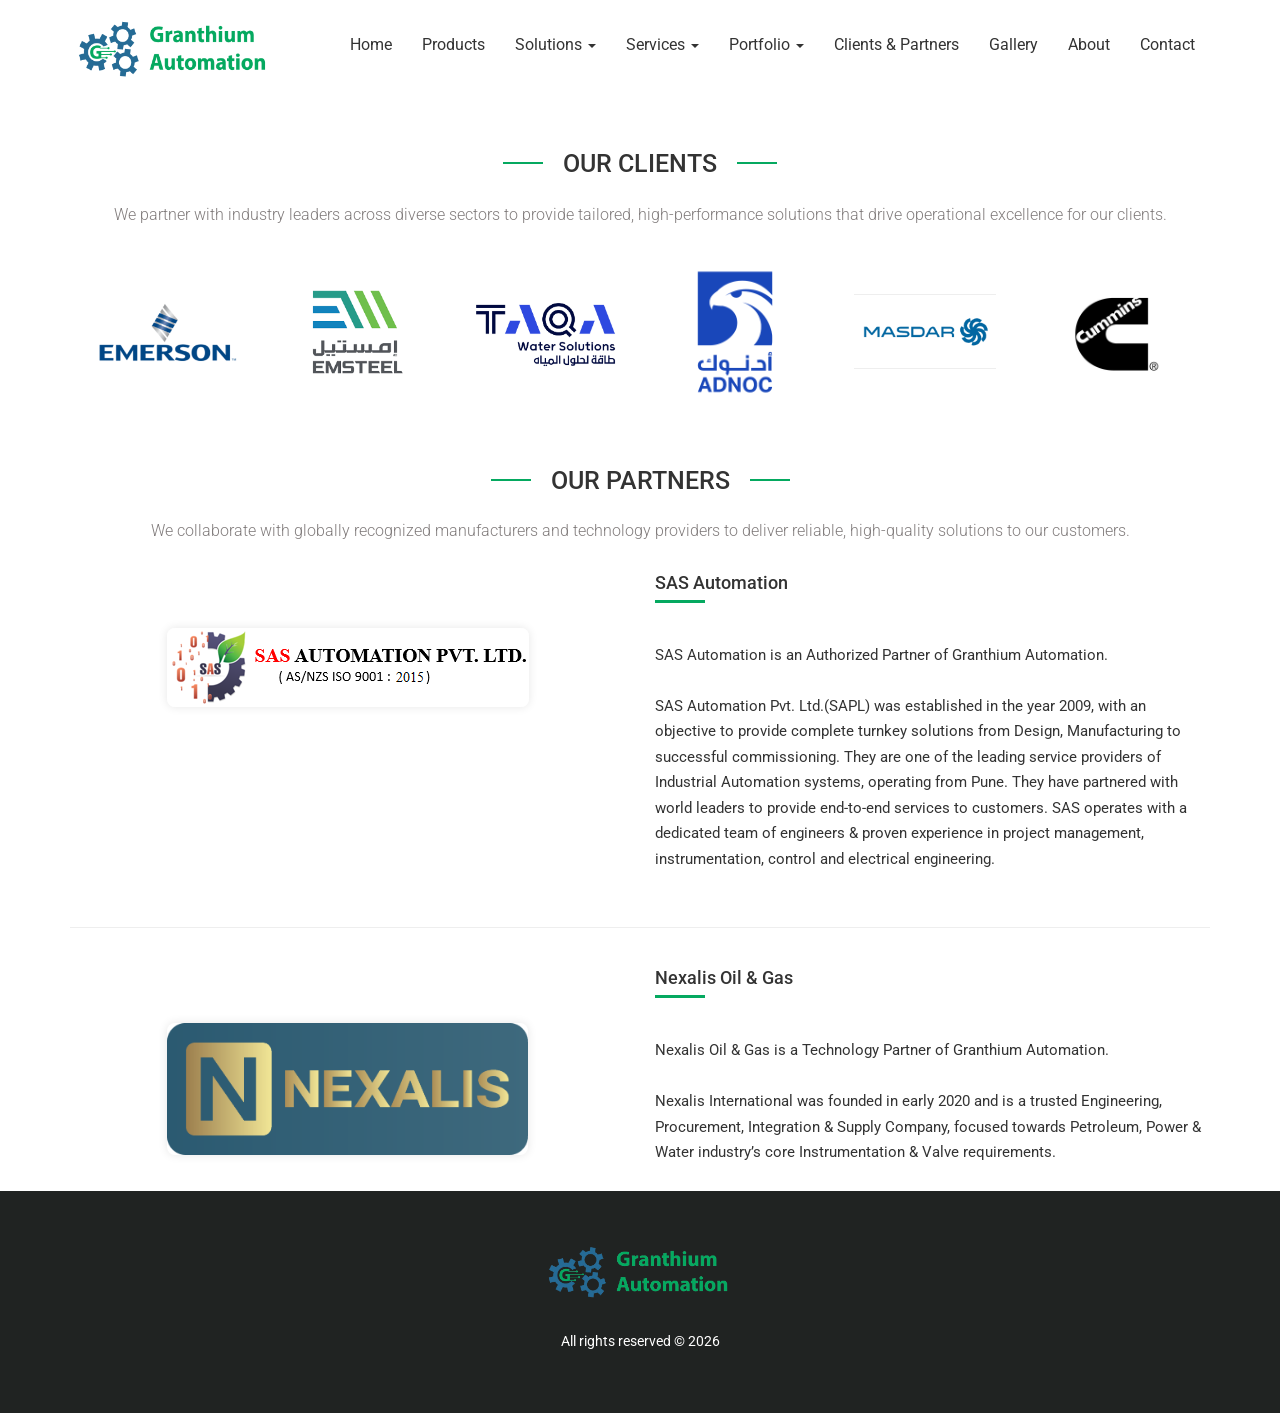
<file: partners.html>
<!DOCTYPE html>
<html lang="en">

<head>
	<meta charset="UTF-8">
	<title>Clients & Partners</title>
	<link rel="icon" type="image/x-icon" href="img/favicon.png">

	<meta name="viewport" content="width=device-width, initial-scale=1">
	<meta name="description" content="Discover Granthium Automation's trusted partners and esteemed clients.">

	<meta property="og:title" content="Clients & Partners - Granthium Automation">
	<meta property="og:image" content="https://www.granthiumautomation.com/img/banner5.jpeg">
	<meta property="og:description" content="Discover Granthium Automation's trusted partners and esteemed clients.">
	<meta property="og:url" content="https://www.granthiumautomation.com/partners.html">
	<meta property=”og:type” content=”website”>

	<!-- google fonts -->
	<link rel="preconnect" href="https://fonts.googleapis.com">
	<link rel="preconnect" href="https://fonts.gstatic.com" crossorigin>
	<link href="https://fonts.googleapis.com/css2?family=Lora:ital@1&family=Poppins:ital,wght@0,600&family=Roboto:wght@100;300;400;500&display=swap" rel="stylesheet">
	
	<!-- Css link -->
	<link rel="stylesheet" href="css/bundle.min.css">

</head>

<body id="top">
	<header id="navigation" class="navbar-fixed-top animated-header">
		<div class="container">
			<div class="navbar-header">
				<!-- responsive nav button -->
				<button type="button" class="navbar-toggle" data-toggle="collapse" data-target=".navbar-collapse">
					<span class="sr-only">Toggle navigation</span>
					<span class="icon-bar"></span>
					<span class="icon-bar"></span>
					<span class="icon-bar"></span>
				</button>
				<!-- /responsive nav button -->

				<!-- logo -->
				<div class="navbar-brand">
					<a href="index.html"><img src="img/logo1.png" height="60" width="200" alt="Granthium Logo"></a>
				</div>
				<!-- /logo -->
			</div>

			<!-- main nav -->
			<nav class="collapse navbar-collapse navbar-right" role="navigation">
				<ul id="nav" class="nav navbar-nav menu">
					<li><a href="index.html">Home</a></li>
					<li>
						<a href="products.html">Products </a>
					</li>
					<li class="dropdown">
						<a href="solutions.html" class="dropdown-toggle" data-toggle="dropdown">Solutions <b class="caret"></b></a>
						<ul class="dropdown-menu">
							<li><a href="solutions.html#automation">Industrial Automation</a></li>
							<li><a href="solutions.html#power-generation">Power Generation & Management</a></li>
							<li><a href="solutions.html#microgrid">Microgrid Solutions</a></li>
							<li><a href="solutions.html#training">Training & Simulation Modules</a></li>											
						</ul>
					</li>
					<li class="dropdown">
						<a href="services.html" class="dropdown-toggle" data-toggle="dropdown">Services <b class="caret"></b></a>
						<ul class="dropdown-menu">
							<li><a href="services.html">Overview</a></li>
							<li><a href="services.html#field">Field Installation</a></li>
							<li><a href="services.html#onsite">On Site Maintenance Support</a></li>
						</ul>
					</li>
					<li class="dropdown">
						<a href="portfolio.html" class="dropdown-toggle" data-toggle="dropdown">Portfolio <b class="caret"></b></a>
						<ul class="dropdown-menu">
							<li><a href="portfolio.html#oil">Oil & Gas/Chemical</a></li>
							<li><a href="portfolio.html#power">Power Generation</a></li>
							<li><a href="portfolio.html#water">Water & Waste</a></li>
                            <li><a href="portfolio.html#infra">Infrastructure</a></li>
							
														
						</ul>
					</li>
					<li><a href="partners.html">Clients & Partners</a></li>
					<li><a href="gallery.html">Gallery</a></li>
					<li><a href="about.html">About</a></li>
					<li><a href="index.html#contact-form">Contact</a></li>
				</ul>
			</nav>
			<!-- /main nav -->

		</div>
	</header>


	<div class="wrapper">
		<section id="client-logo">
			<div class="container">
				<div class="row">
	                <div class="col-md-12 wow fadeInUp">
						<div class="title" style="padding-bottom: 20px;">
							<h2>OUR CLIENTS</h2>
							<p>We partner with industry leaders across diverse sectors to provide tailored, high-performance solutions that drive operational excellence for our clients.
						</p>
						</div>
						
					</div>
				</div>
				<div class="row">
					<div class="col-md-12">
						<div class="block">
							<div id="Client_Logo" class="owl-carousel">
								<div>
									<a href="#"><img class="img-responsive" src="img/clientLogo/emerson.png" alt=""></a>
								</div>
								<div>
									<a href="#"><img class="img-responsive" src="img/clientLogo/emsteel.png" alt=""></a>
								</div>
								<div>
									<a href="#"><img class="img-responsive" src="img/clientLogo/taqa.jpg" alt=""></a>
								</div>
								<div>
									<a href="#"><img class="img-responsive" src="img/clientLogo/adnoc.png" alt=""></a>
								</div>
								<div>
									<a href="#"><img class="img-responsive" src="img/clientLogo/masdar.png" alt=""></a>
								</div>
								<div>
									<a href="#"><img class="img-responsive" src="img/clientLogo/cummins.jpg" alt=""></a>
								</div>
								<div>
									<a href="#"><img class="img-responsive" src="img/clientLogo/tatweerppetro.jpg" alt=""></a>
								</div>
								<div>
									<a href="#"><img class="img-responsive" src="img/clientLogo/fgwilson.webp" alt=""></a>
								</div>
								<div>
									<a href="#"><img class="img-responsive" src="img/clientLogo/RR.jfif" alt=""></a>
								</div>
								<div>
									<a href="#"><img class="img-responsive" src="img/clientLogo/SLB.png" alt=""></a>
								</div>
								<div>
									<a href="#"><img class="img-responsive" src="img/clientLogo/emerson.png" alt=""></a>
								</div>
								<div>
									<a href="#"><img class="img-responsive" src="img/clientLogo/emsteel.png" alt=""></a>
								</div>
								<div>
									<a href="#"><img class="img-responsive" src="img/clientLogo/taqa.jpg" alt=""></a>
								</div>
								<div>
									<a href="#"><img class="img-responsive" src="img/clientLogo/adnoc.png" alt=""></a>
								</div>
								<div>
									<a href="#"><img class="img-responsive" src="img/clientLogo/masdar.png" alt=""></a>
								</div>
								<div>
									<a href="#"><img class="img-responsive" src="img/clientLogo/cummins.jpg" alt=""></a>
								</div>
								<div>
									<a href="#"><img class="img-responsive" src="img/clientLogo/tatweerppetro.jpg" alt=""></a>
								</div>
								<div>
									<a href="#"><img class="img-responsive" src="img/clientLogo/fgwilson.webp" alt=""></a>
								</div>
								<div>
									<a href="#"><img class="img-responsive" src="img/clientLogo/RR.jfif" alt=""></a>
								</div>
								<div>
									<a href="#"><img class="img-responsive" src="img/clientLogo/SLB.png" alt=""></a>
								</div>
								
							</div>
						</div>
					</div>
				</div>
			</div>
		</section>

		<section id="partners">
			<div class="container">
				<div class="row">
	                <div class="col-md-12 wow fadeInUp">
						<div class="title" style="padding-bottom: 30px;">
							<h2>OUR PARTNERS</h2>
							<p>We collaborate with globally recognized manufacturers and technology providers to deliver reliable, high-quality solutions to our customers.
						</p>
						</div>
						
					</div>
				</div>
				
				<div class="row">
					<!-- Main Heading -->
					 <div class="col-md-6">
					</div>
					<div class="col-md-6 partner-heading">
						<h3>SAS Automation</h3>
					</div>
					<!-- Image Right -->
					<div class="col-md-6 partner-image wow fadeInRight">
						<img src="img/partnerlogo/SAS.png" alt="SAS Automation Logo" class="img-responsive img-rounded center-block" style="box-shadow: 0 0 10px rgba(0,0,0,0.1); max-width:100%">
					</div>
					<!-- Text Left -->
					<div class="col-md-6 partner-text wow fadeInLeft">
						<p>
							SAS Automation is an Authorized Partner of Granthium Automation. 
						<br>
						<br>
						SAS Automation Pvt. Ltd.(SAPL) was established in the year 2009, with an objective to provide complete turnkey solutions from Design, Manufacturing to successful commissioning.
						They are one of the leading service providers of Industrial Automation systems, operating from Pune. They have partnered with world leaders to provide end-to-end services to customers. 
						SAS operates with a dedicated team of engineers & proven experience in project management, instrumentation, control and electrical engineering. 
						
						</p>						
					</div>
				</div>
				
				<hr class="product-separator">

				<div class="row">
					<!-- Main Heading -->
					<div class="col-md-6">
					</div>
					<div class="col-md-6 partner-heading">
						<h3>Nexalis Oil & Gas</h3>
					</div>
					<!-- Image Left -->
					<div class="col-md-6 partner-image wow fadeInLeft">
						<img src="img/partnerlogo/nexalis.png" alt="Nexalis Oil&Gas Logo" class="img-responsive img-rounded center-block" style="box-shadow: 0 0 10px rgba(0,0,0,0.1); max-width:65%">
					</div>

					<!-- Text Right -->
					<div class="col-md-6 partner-text wow fadeInRight">
						<p>
							Nexalis Oil & Gas is a Technology Partner of Granthium Automation. 
						<br>
						<br>
						Nexalis International was founded in early 2020 and is a trusted Engineering, Procurement, Integration & Supply Company, focused towards Petroleum,
						 Power & Water industry’s core Instrumentation & Valve requirements.
						</p>						
					</div>
					
				</div>
			</div>
		</section>

		<footer>
			<div class="container">
				<div class="row">
					<div class="col-md-12">
						<div class="block">
							<a href="#"><img src="img/nobgfooterlogo.png" height="75" alt="logo"></a>							<p>All rights reserved © 2026</p>
						</div>
					</div>
				</div>
			</div>
		</footer>

	</div>

	<!-- load Js -->
	<script src="js/jquery-1.11.3.min.js"></script>
	<script src="js/bootstrap.min.js"></script>
	
	<script src="js/waypoints.min.js"></script>
	<script src="js/lightbox.js"></script>
	<script src="js/jquery.counterup.min.js"></script>
	<script src="js/owl.carousel.min.js"></script>
	<script src="js/html5lightbox.js"></script>
	<script src="js/jquery.mixitup.js"></script>
	<script src="js/wow.min.js"></script>
	<script src="js/jquery.scrollUp.js"></script>
	<script src="js/jquery.sticky.js"></script>
	<script src="js/jquery.nav.js"></script>
	<script src="js/main.js"></script>
</body>

</html>
</file>
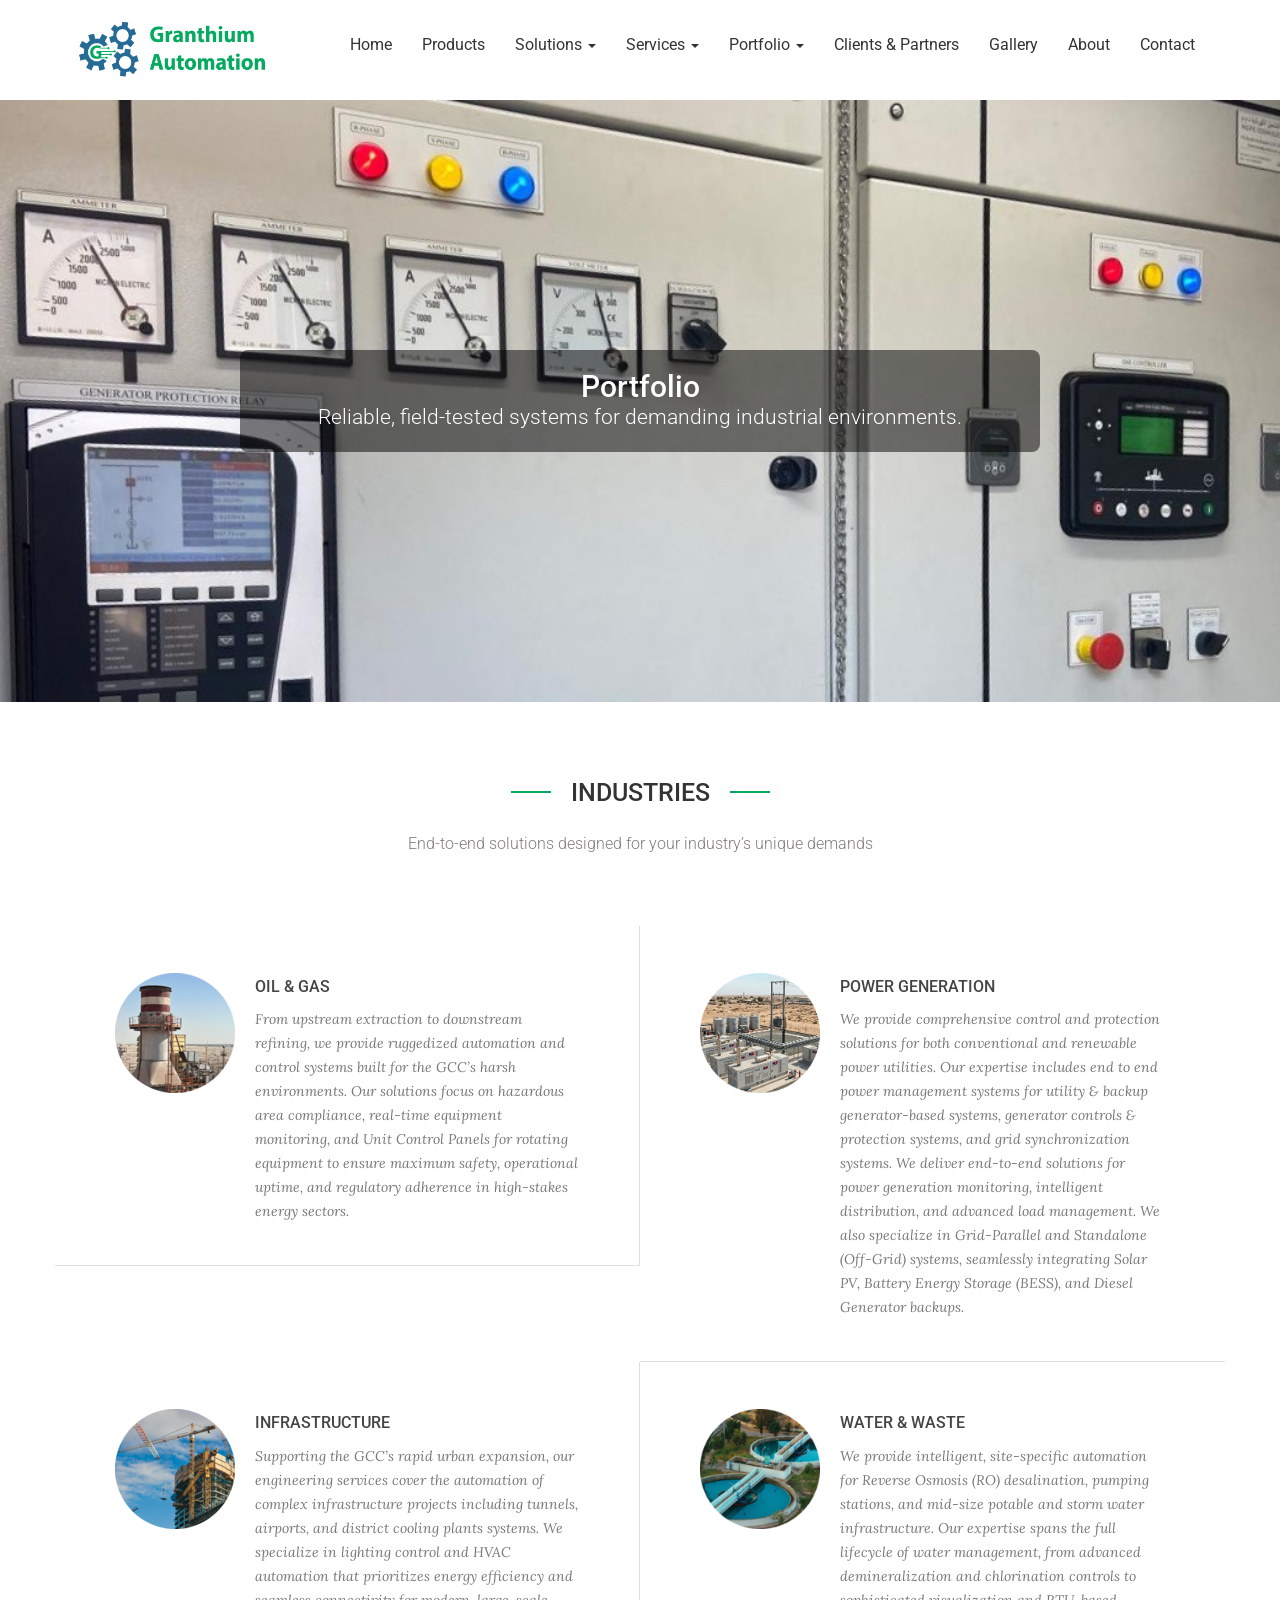
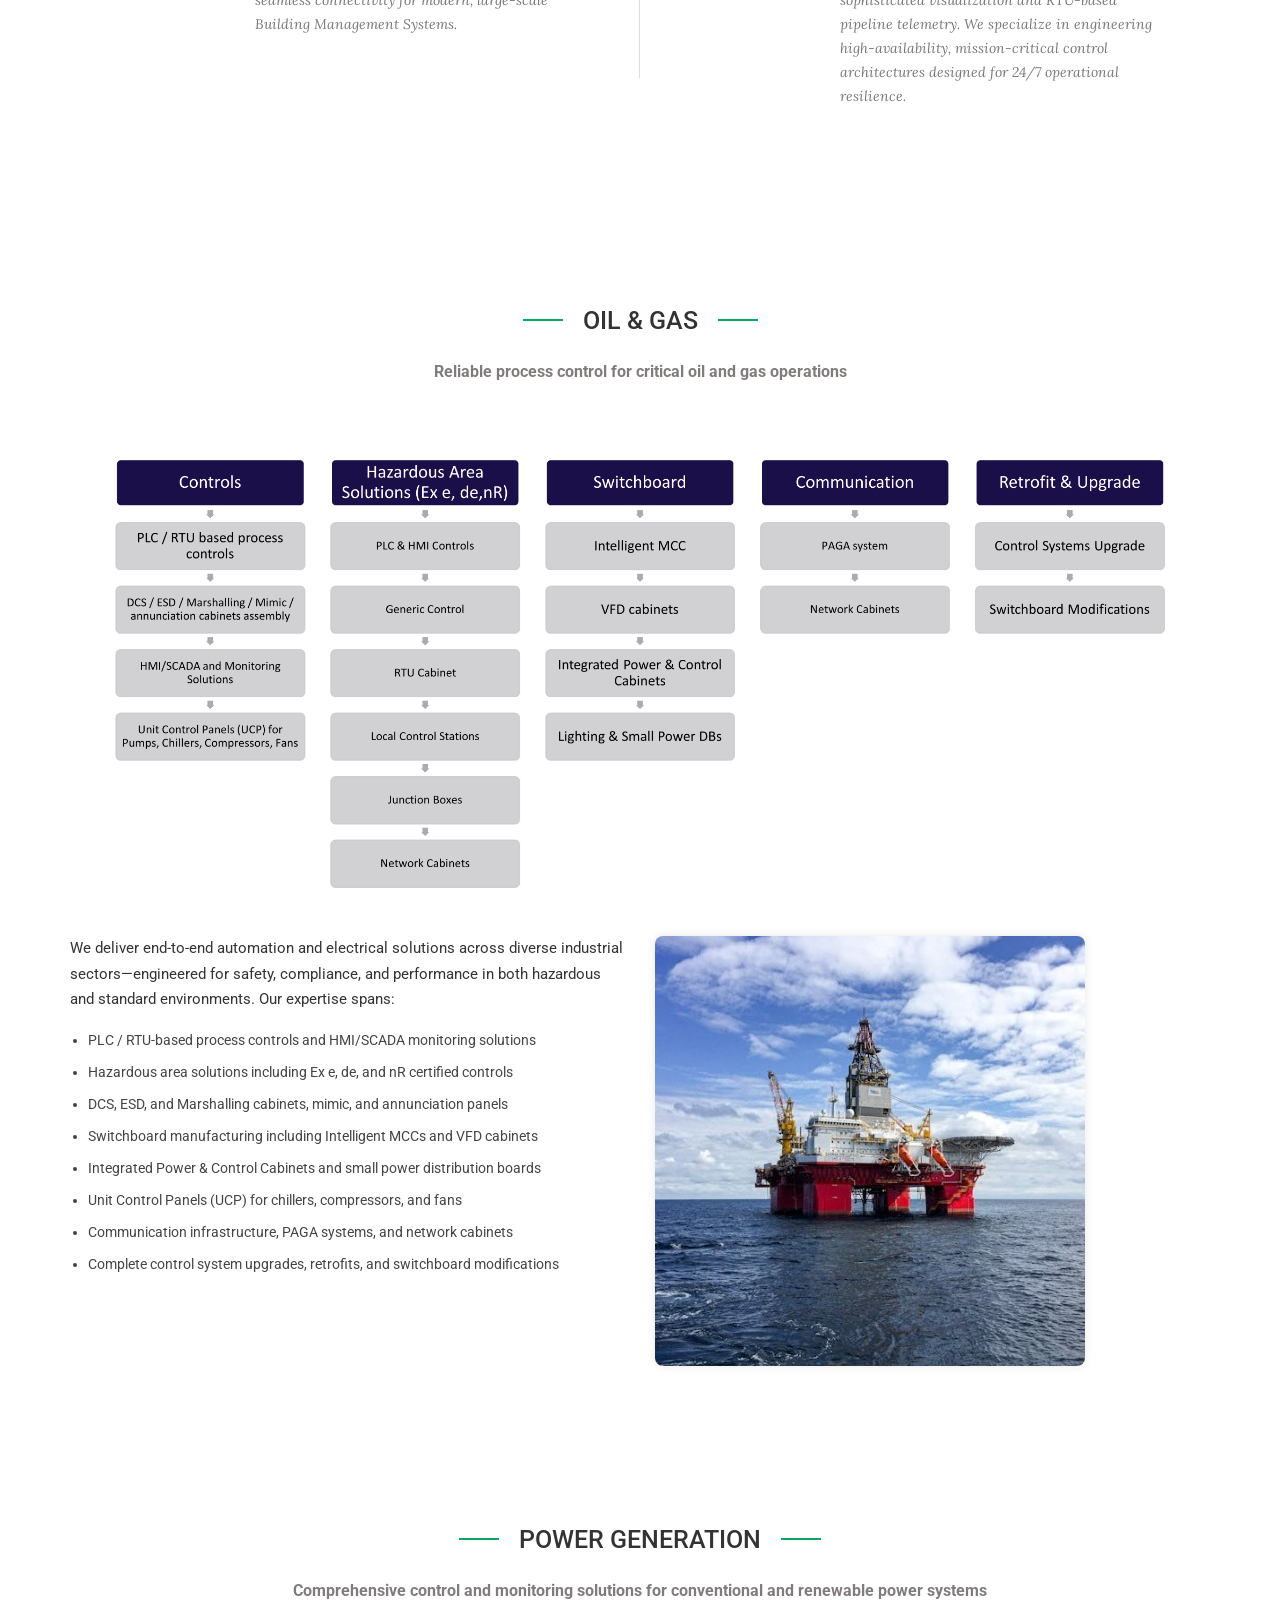
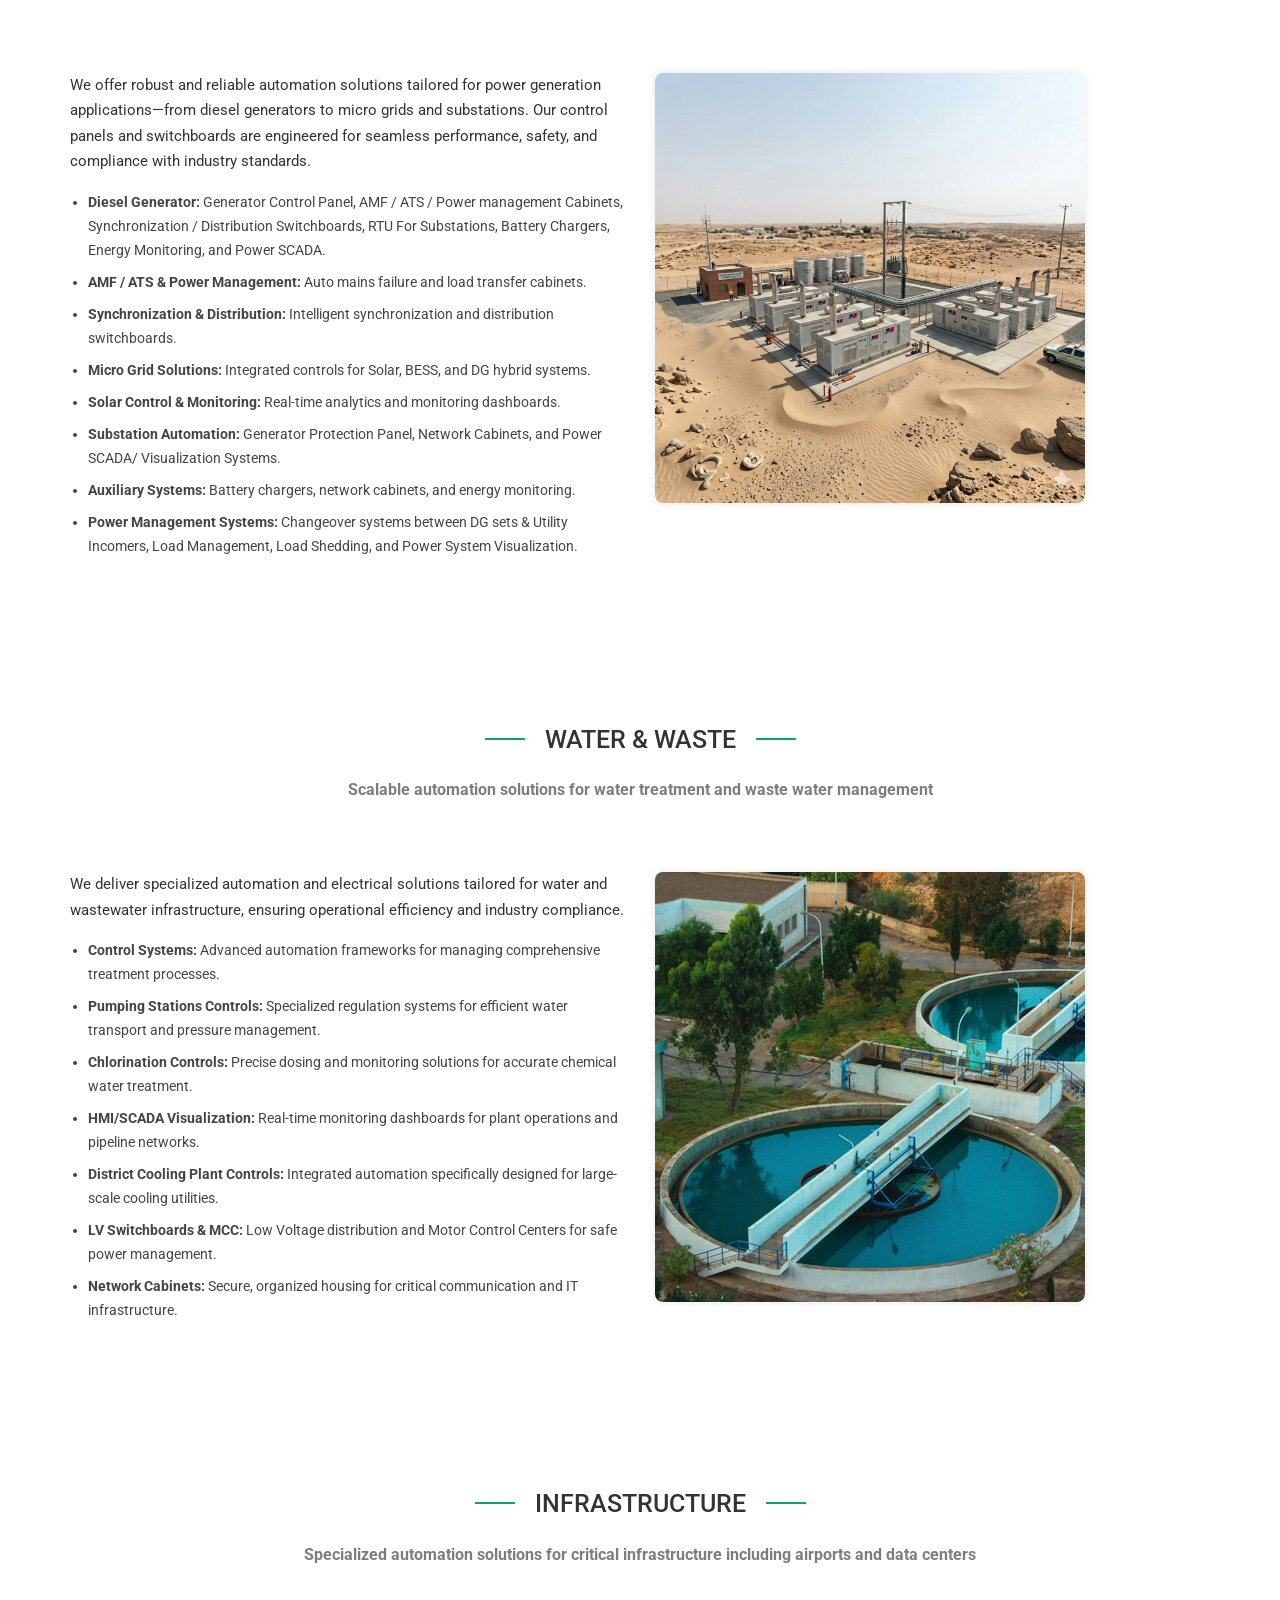
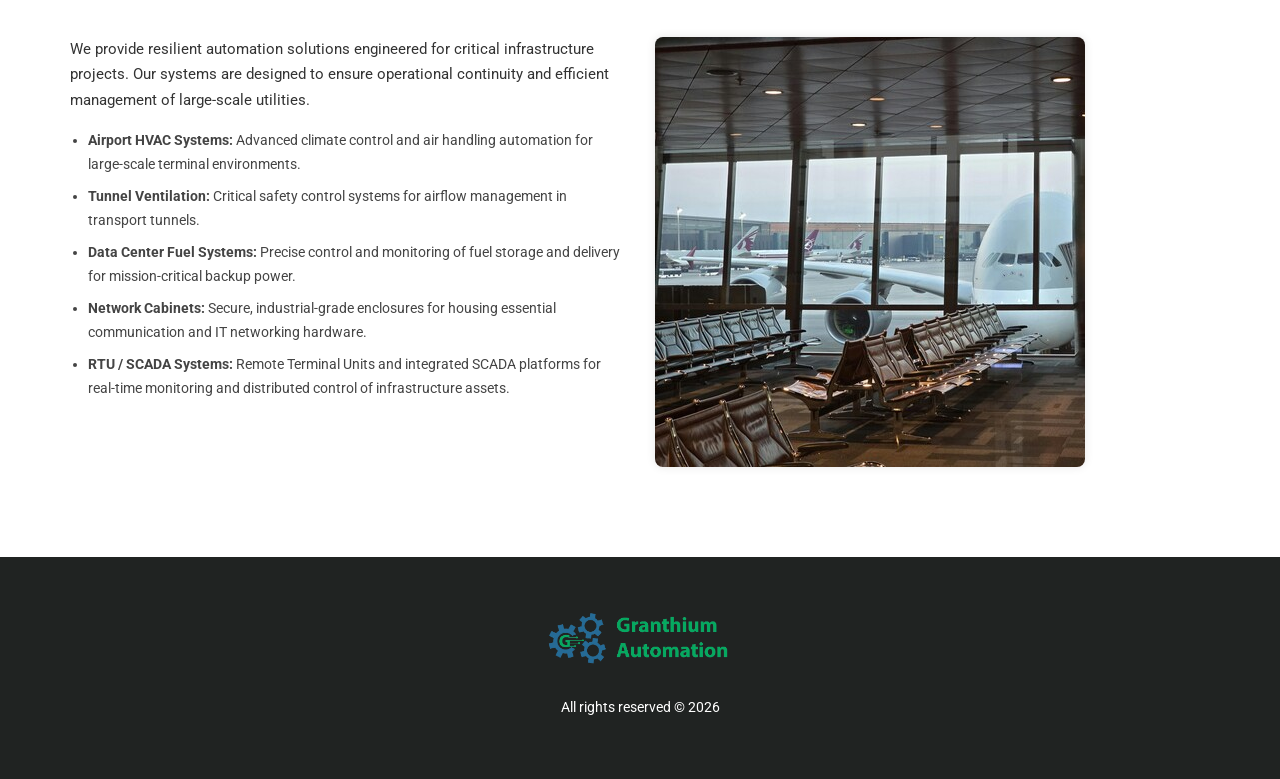
<file: portfolio.html>
<!DOCTYPE html>
<html lang="en">

<head>
	<meta charset="UTF-8">
	<title>Portfolio</title>
	<link rel="icon" type="image/x-icon" href="img/favicon.png">

	<meta name="viewport" content="width=device-width, initial-scale=1">
	<meta name="description" content="Explore the various industries Granthium Automation works in: Oil & Gas, Power Generation and more.">

	<meta property="og:title" content="Portfolio - Granthium Automation">
	<meta property="og:image" content="https://www.granthiumautomation.com/img/banners/portfolio.jpeg">
	<meta property="og:description" content="Explore the various industries Granthium Automation works in: Oil & Gas, Power Generation and more.">
	<meta property="og:url" content="https://www.granthiumautomation.com/portfolio.html">
	<meta property=”og:type” content=”website”>

	<!-- google fonts -->
	<link rel="preconnect" href="https://fonts.googleapis.com">
	<link rel="preconnect" href="https://fonts.gstatic.com" crossorigin>
	<link href="https://fonts.googleapis.com/css2?family=Lora:ital@1&family=Poppins:ital,wght@0,600&family=Roboto:wght@100;300;400;500&display=swap" rel="stylesheet">
	
	<!-- Css link -->
	<link rel="stylesheet" href="css/bundle.min.css">

</head>

<body id="top">
	<header id="navigation" class="navbar-fixed-top animated-header">
		<div class="container">
			<div class="navbar-header">
				<!-- responsive nav button -->
				<button type="button" class="navbar-toggle" data-toggle="collapse" data-target=".navbar-collapse">
					<span class="sr-only">Toggle navigation</span>
					<span class="icon-bar"></span>
					<span class="icon-bar"></span>
					<span class="icon-bar"></span>
				</button>
				<!-- /responsive nav button -->

				<!-- logo -->
				<div class="navbar-brand">
					<a href="index.html"><img src="img/logo1.png" height="60" width="200" alt="Granthium Logo"></a>
				</div>
				<!-- /logo -->
			</div>

			<!-- main nav -->
			<nav class="collapse navbar-collapse navbar-right" role="navigation">
				<ul id="nav" class="nav navbar-nav menu">
					<li><a href="index.html">Home</a></li>
					<li>
						<a href="products.html">Products </a>
					</li>
					<li class="dropdown">
						<a href="solutions.html" class="dropdown-toggle" data-toggle="dropdown">Solutions <b class="caret"></b></a>
						<ul class="dropdown-menu">
							<li><a href="solutions.html#automation">Industrial Automation</a></li>
							<li><a href="solutions.html#power-generation">Power Generation & Management</a></li>
							<li><a href="solutions.html#microgrid">Microgrid Solutions</a></li>
							<li><a href="solutions.html#training">Training & Simulation Modules</a></li>										</ul>
					</li>
					<li class="dropdown">
						<a href="services.html" class="dropdown-toggle" data-toggle="dropdown">Services <b class="caret"></b></a>
						<ul class="dropdown-menu">
							<li><a href="services.html#">Overview</a></li>
							<li><a href="services.html#field">Field Installation</a></li>
							<li><a href="services.html#onsite">On Site Maintenance Support</a></li>
						</ul>
					</li>
					<li class="dropdown">
						<a href="portfolio.html" class="dropdown-toggle" data-toggle="dropdown">Portfolio <b class="caret"></b></a>
							
						<ul class="dropdown-menu">
							<li><a href="portfolio.html#oil">Oil & Gas/Chemical</a></li>
							<li><a href="portfolio.html#power">Power Generation</a></li>
							<li><a href="portfolio.html#water">Water & Waste</a></li>
                            <li><a href="portfolio.html#infra">Infrastructure</a></li>
							
						</ul>
					</li>
					<li><a href="partners.html">Clients & Partners</a></li>
					<li><a href="gallery.html">Gallery</a></li>
					<li><a href="about.html">About</a></li>
					<li><a href="index.html#contact-form">Contact</a></li>
				</ul>
			</nav>
			<!-- /main nav -->

		</div>
	</header>

	<div class="wrapper">
        <section id="page-banner" class="portfolio-banner">
            <div class="container">
            <h2>Portfolio</h2>
            <p class="lead">Reliable, field-tested systems for demanding industrial environments.</p>
            </div>
        </section>

		<section id="testimonial">
			<div class="container">
				<div class="row">
					<div class="title">
						<h2>INDUSTRIES</h2>
						<p>End-to-end solutions designed for your industry’s unique demands</p>
					</div>
					<div class="col col-md-6">
						<div class="media wow fadeInLeft" data-wow-delay=".3s">
							<div class="media-left">
								<a href="#">
									<img src="img/portfolio/oilgas_c.png" height="120" alt="oil gas image">
								</a>
							</div>
							<div class="media-body">
								<a href="#">
									<h4 class="media-heading">Oil & Gas</h4>
								</a>
								<p>From upstream extraction to downstream refining, we provide ruggedized automation and control systems 
									built for the GCC’s harsh environments. Our solutions focus on hazardous area compliance, real-time 
									equipment monitoring, and Unit Control Panels for rotating equipment to ensure maximum safety, operational uptime,
									and regulatory adherence in high-stakes energy sectors.</p>
							</div>
						</div>
					</div>
					<div class="col col-md-6">
						<div class="media wow fadeInRight" data-wow-delay=".3s">
							<div class="media-left">
								<a href="#">
									<img src="img/portfolio/powgen_c.png" height="120" alt="power generation representational image">
								</a>
							</div>
							<div class="media-body">
								<a href="#">
									<h4 class="media-heading">Power Generation</h4>
								</a>
								<p>We provide comprehensive control and protection solutions for both conventional and renewable power utilities. 
									Our expertise includes end to end power management systems for utility & backup generator-based systems, generator controls & protection systems, and grid synchronization systems.
									We deliver end-to-end solutions for power generation monitoring, intelligent distribution, and advanced load management.
									We also specialize in Grid-Parallel and Standalone (Off-Grid) systems, seamlessly integrating Solar PV, 
									Battery Energy Storage (BESS), and Diesel Generator backups.</p>
							</div>
						</div>
					</div>
					<div class="col col-md-6">
						<div class="media wow fadeInLeft" data-wow-delay=".3s">
							<div class="media-left">
								<a href="#">
									<img src="img/portfolio/infra_c.png" height="120" alt="infrastructure representational image">
								</a>
							</div>
							<div class="media-body">
								<a href="#">
									<h4 class="media-heading">Infrastructure</h4>
								</a>
								<p>Supporting the GCC’s rapid urban expansion, our engineering services cover the automation of
									 complex infrastructure projects including tunnels, airports, and district cooling plants systems. We specialize in 
									 lighting control and HVAC automation that prioritizes energy efficiency and seamless connectivity for modern, 
									 large-scale Building Management Systems.</p>
							</div>
						</div>
					</div>
					<div class="col col-md-6">
						<div class="media wow fadeInRight" data-wow-delay=".3s">
							<div class="media-left">
								<a href="#">
									<img src="img/portfolio/water_c.png" height="120" alt="water treatment representational image">
								</a>
							</div>
							<div class="media-body">
								<a href="#">
									<h4 class="media-heading">Water & Waste</h4>
								</a>
								<p>We provide intelligent, site-specific automation for Reverse Osmosis (RO) desalination, pumping stations, 
									and mid-size potable and storm water infrastructure. Our expertise spans the full lifecycle of water management, 
									from advanced demineralization and chlorination controls to sophisticated visualization and RTU-based pipeline telemetry. 
									We specialize in engineering high-availability, mission-critical control architectures designed for 24/7 operational resilience.</p>
							</div>
						</div>
					</div>
				</div>
			</div>
		</section>

		<!-- Oil&Gas Section -->
		<div class="container iiot-section" id="oil">
			<div class="row">
				<div class="title">
					<h2>Oil & Gas</h2>
					<p><strong>Reliable process control for critical oil and gas operations	 </strong></p>
				</div>
			</div>
			
			<!--NEW ROW for bottom graphic -->
			<div class="row" >
				<div class="col-md-12 text-center">
					<img src="img/portfolio/port_oilgas_graphic.png"
						alt="Oil&Gas Solutions Overview"
						class="img-responsive center-block graphic">
				</div>		
			</div>
			<br>
			<br>
			
			<div class="row">
			
				<!-- Text Left -->
				<div class="col-md-6 iiot-text">
					<p>
						We deliver end-to-end automation and electrical solutions across diverse industrial sectors—engineered for safety, compliance, and performance in both hazardous and standard environments. Our expertise spans:
					</p>

					<ul class="iiot-benefits">
						<li>PLC / RTU-based process controls and HMI/SCADA monitoring solutions</li>
						<li>Hazardous area solutions including Ex e, de, and nR certified controls</li>
						<li>DCS, ESD, and Marshalling cabinets, mimic, and annunciation panels</li>
						<li>Switchboard manufacturing including Intelligent MCCs and VFD cabinets</li>
						<li>Integrated Power & Control Cabinets and small power distribution boards</li>
						<li>Unit Control Panels (UCP) for chillers, compressors, and fans</li>
						<li>Communication infrastructure, PAGA systems, and network cabinets</li>
						<li>Complete control system upgrades, retrofits, and switchboard modifications</li>
					</ul>
				</div>
				<!-- Image Right -->
				<div class="col-md-6 iiot-image">
					<img src="img/portfolio/oilgas.jpg" alt="Oil Gas representational image" class="img-responsive img-rounded" style="box-shadow: 0 0 10px rgba(0,0,0,0.1);">
				</div>
			</div>
		</div>

		<!-- Power Section -->
		<div class="container iiot-section" id="power">
			<div class="row">
				<div class="title">
					<h2>Power Generation</h2>
					<p><strong>Comprehensive control and monitoring solutions for conventional and renewable power systems </strong></p>
				</div>
			</div>
			

			<div class="row">
				
				<!-- Text Left -->
				<div class="col-md-6 iiot-text">
					<p>
						We offer robust and reliable automation solutions tailored for power generation applications—from diesel generators to micro grids and substations. Our control panels and switchboards are engineered for seamless performance, safety, and compliance with industry standards.
            		</p>

					<ul class="iiot-benefits">
						<li><strong>Diesel Generator:</strong> Generator Control Panel, AMF / ATS / Power management Cabinets, Synchronization / Distribution Switchboards, RTU For Substations, Battery Chargers, Energy Monitoring, and Power SCADA.</li>
						<li><strong>AMF / ATS & Power Management:</strong> Auto mains failure and load transfer cabinets.</li>
						<li><strong>Synchronization & Distribution:</strong> Intelligent synchronization and distribution switchboards.</li>
						<li><strong>Micro Grid Solutions:</strong> Integrated controls for Solar, BESS, and DG hybrid systems.</li>
						<li><strong>Solar Control & Monitoring:</strong> Real-time analytics and monitoring dashboards.</li>
						<li><strong>Substation Automation:</strong> Generator Protection Panel, Network Cabinets, and Power SCADA/ Visualization Systems.</li>
						<li><strong>Auxiliary Systems:</strong> Battery chargers, network cabinets, and energy monitoring.</li>
						<li><strong>Power Management Systems:</strong> Changeover systems between DG sets & Utility Incomers, Load Management, Load Shedding, and Power System Visualization.</li>

					</ul>
				</div>
				<!-- Image Right -->
				<div class="col-md-6 iiot-image">
					<img src="img/portfolio/DG Power Plant.png" alt="Diesel Generator" class="img-responsive img-rounded" style="box-shadow: 0 0 10px rgba(0,0,0,0.1);">
				</div>
			</div>
		</div>

		<!-- Water Section -->
		<div class="container iiot-section" id="water">
			<div class="row">
				<div class="title">
					<h2>Water & Waste </h2>
					<p><strong>Scalable automation solutions for water treatment and waste water management </strong></p>
				</div>
			</div>
			
			<div class="row">
				<!-- Text Left -->
				<div class="col-md-6 iiot-text">
					<p>
                		We deliver specialized automation and electrical solutions tailored for water and wastewater infrastructure, ensuring operational efficiency and industry compliance.
           			</p>

					<ul class="iiot-benefits">
						<li><strong>Control Systems:</strong> Advanced automation frameworks for managing comprehensive treatment processes.</li>
						<li><strong>Pumping Stations Controls:</strong> Specialized regulation systems for efficient water transport and pressure management.</li>
						<li><strong>Chlorination Controls:</strong> Precise dosing and monitoring solutions for accurate chemical water treatment. </li>
						<li><strong>HMI/SCADA Visualization:</strong> Real-time monitoring dashboards for plant operations and pipeline networks.</li>
						<li><strong>District Cooling Plant Controls:</strong> Integrated automation specifically designed for large-scale cooling utilities.</li>
						<li><strong>LV Switchboards & MCC:</strong> Low Voltage distribution and Motor Control Centers for safe power management. </li>
						<li><strong>Network Cabinets:</strong> Secure, organized housing for critical communication and IT infrastructure.</li>

					</ul>
				</div>
				<!-- Image Right -->
				<div class="col-md-6 iiot-image">
					<img src="img/portfolio/sewagetreatment.jpg" alt="Sewage Treatment Plant" class="img-responsive img-rounded" style="box-shadow: 0 0 10px rgba(0,0,0,0.1);">
				</div>
			</div>
		</div>
		<!-- Infra Section -->
		 <div class="container iiot-section" id="infra">
			<div class="row">
				<div class="title">
					<h2>Infrastructure</h2>
					<p><strong>Specialized automation solutions for critical infrastructure including airports and data centers </strong></p>
				</div>
			</div>

			<div class="row">
				<!-- Text Left -->
				<div class="col-md-6 iiot-text">
					<p>
						We provide resilient automation solutions engineered for critical infrastructure projects. Our systems are designed to ensure operational continuity and efficient management of large-scale utilities.
           			</p>

					<ul class="iiot-benefits">
						<li><strong>Airport HVAC Systems:</strong> Advanced climate control and air handling automation for large-scale terminal environments.</li>
						<li><strong>Tunnel Ventilation:</strong> Critical safety control systems for airflow management in transport tunnels.</li>
						<li><strong>Data Center Fuel Systems:</strong> Precise control and monitoring of fuel storage and delivery for mission-critical backup power.</li>
						<li><strong>Network Cabinets:</strong> Secure, industrial-grade enclosures for housing essential communication and IT networking hardware.</li>
						<li><strong>RTU / SCADA Systems:</strong> Remote Terminal Units and integrated SCADA platforms for real-time monitoring and distributed control of infrastructure assets.</li>
					</ul>
				</div>
				<!-- Image Right -->
				<div class="col-md-6 iiot-image">
					<img src="img/portfolio/airport.jpg" alt="Airport" class="img-responsive img-rounded" style="box-shadow: 0 0 10px rgba(0,0,0,0.1);">
				</div>
			</div>
		</div>
		<footer>
			<div class="container">
				<div class="row">
					<div class="col-md-12">
						<div class="block">
							<a href="#"><img src="img/nobgfooterlogo.png" height="75" alt="logo"></a>							<p>All rights reserved © 2026</p>
						</div>
					</div>
				</div>
			</div>
		</footer>
	</div>

	<!-- load Js -->
	<script src="js/jquery-1.11.3.min.js"></script>
	<script src="js/bootstrap.min.js"></script>
	
	<script src="js/waypoints.min.js"></script>
	<script src="js/lightbox.js"></script>
	<script src="js/jquery.counterup.min.js"></script>
	<script src="js/owl.carousel.min.js"></script>
	<script src="js/html5lightbox.js"></script>
	<script src="js/jquery.mixitup.js"></script>
	<script src="js/wow.min.js"></script>
	<script src="js/jquery.scrollUp.js"></script>
	<script src="js/jquery.sticky.js"></script>
	<script src="js/jquery.nav.js"></script>
	<script src="js/main.js"></script>
</body>

</html>
</file>
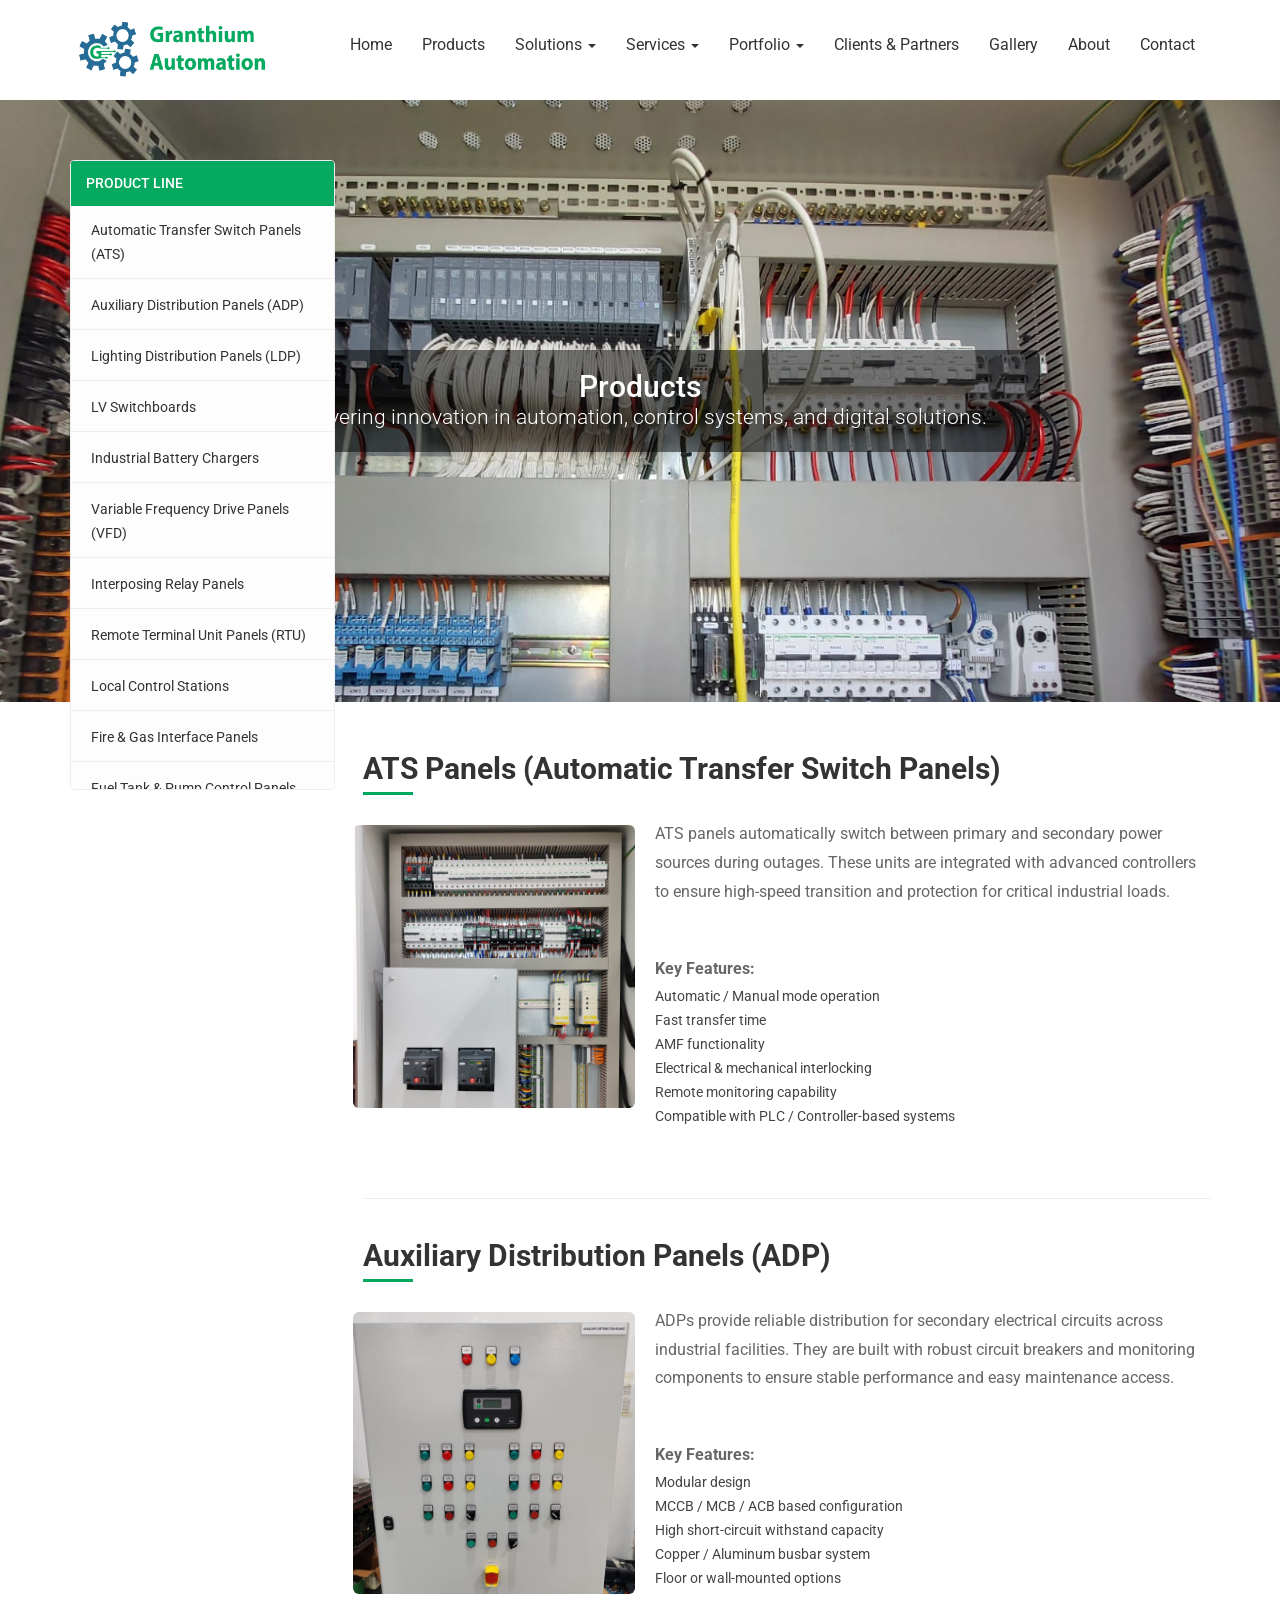
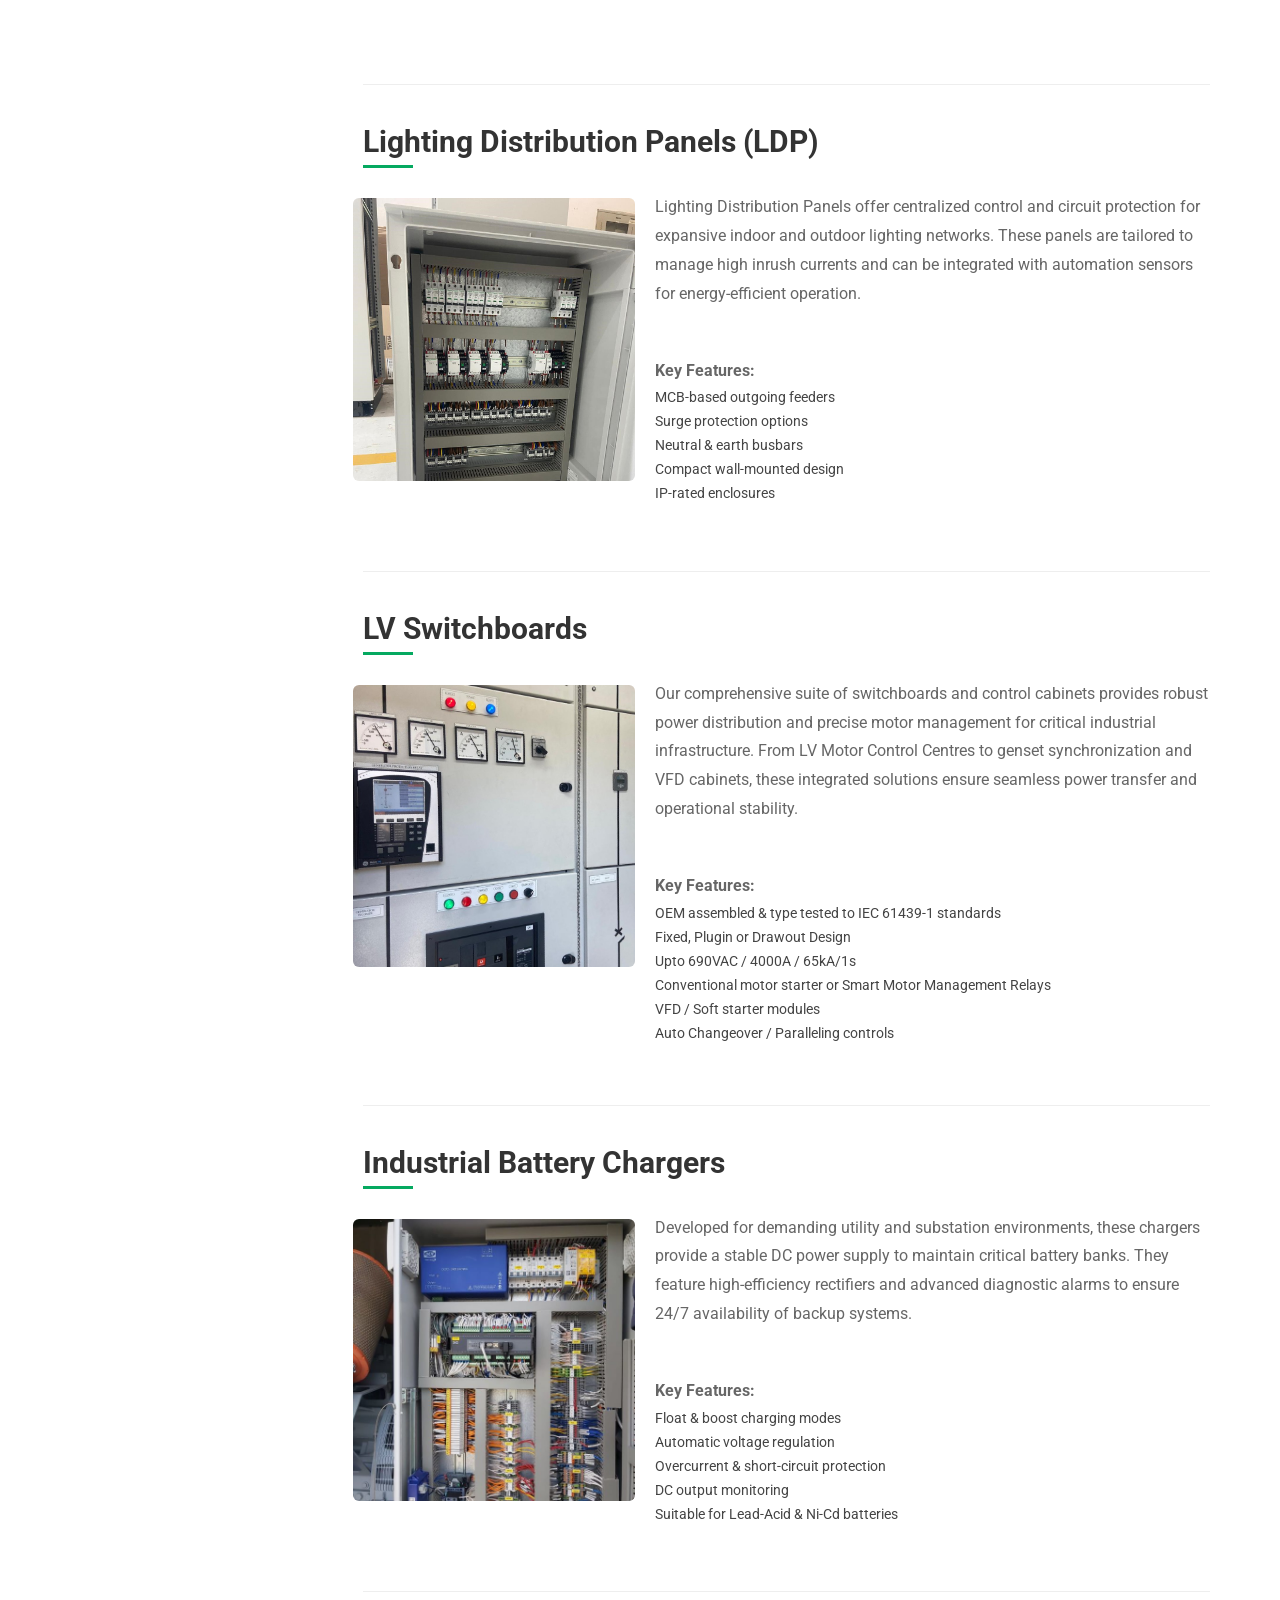
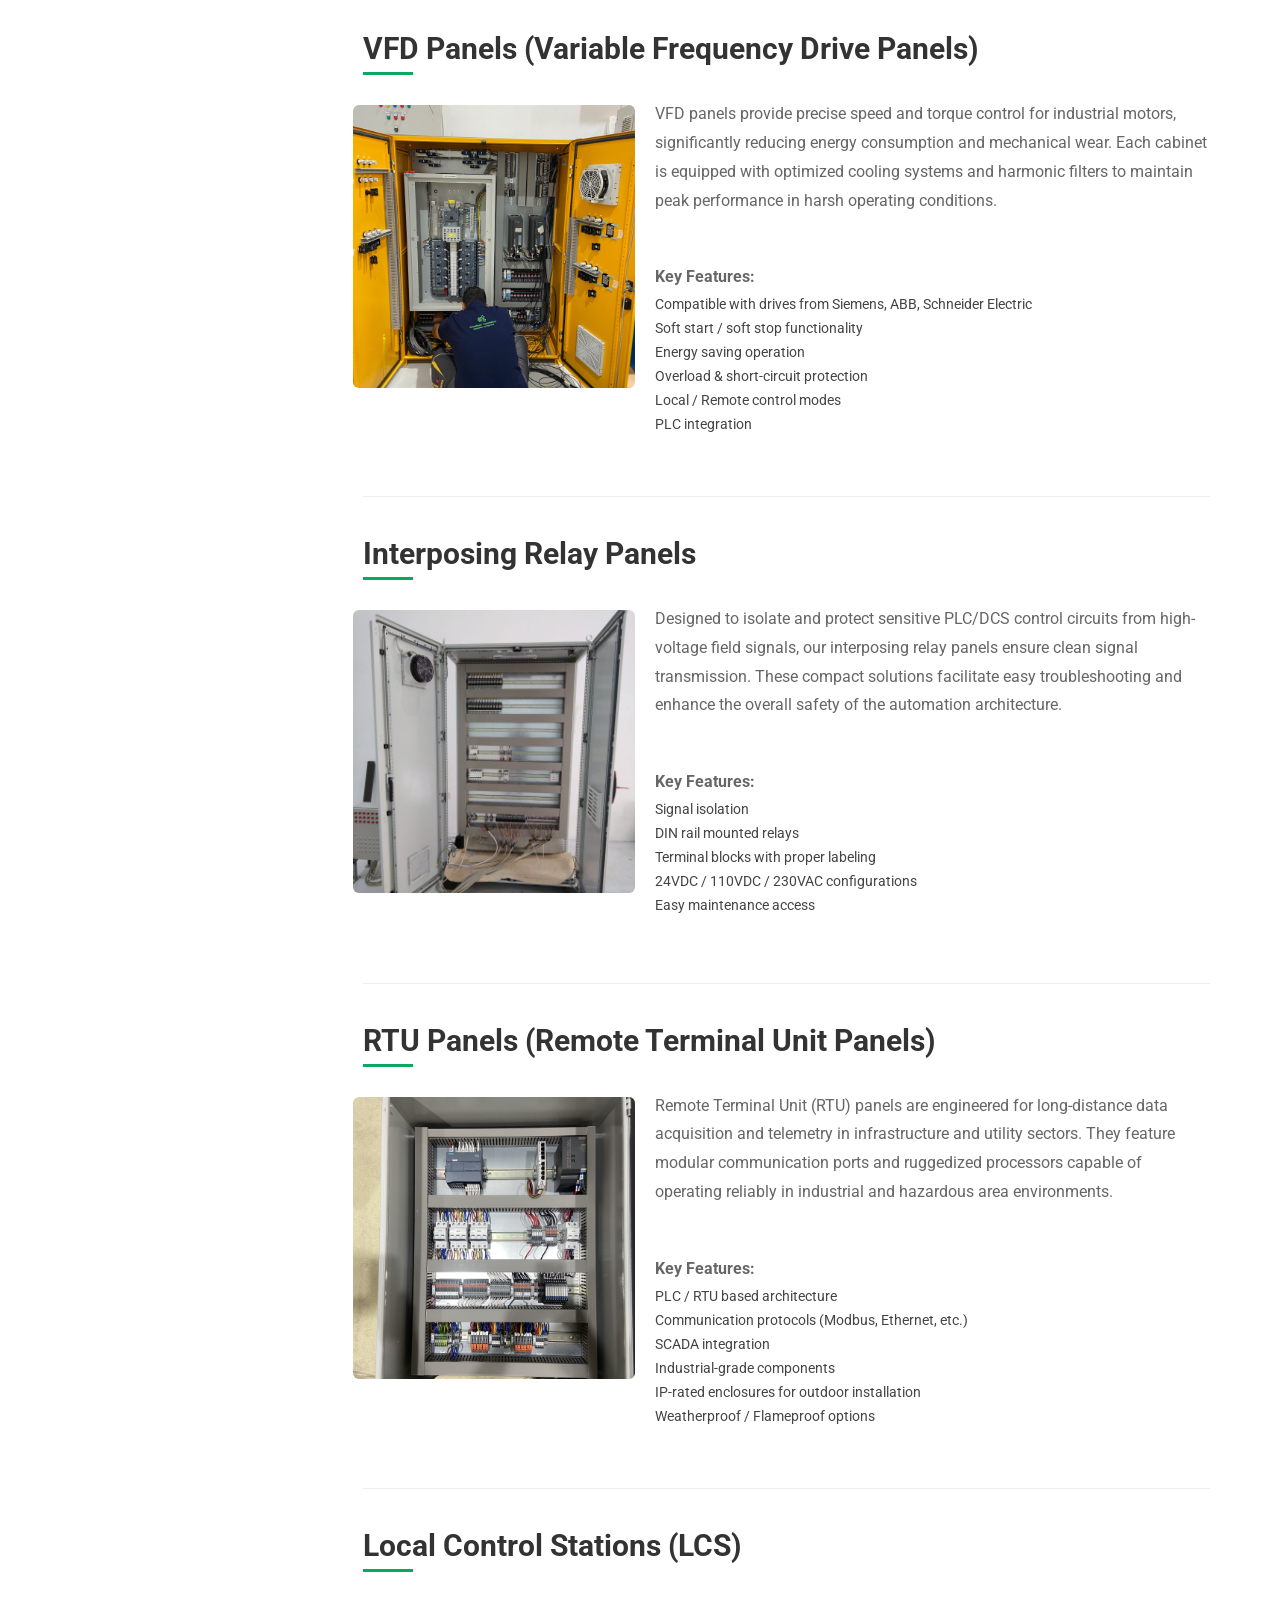
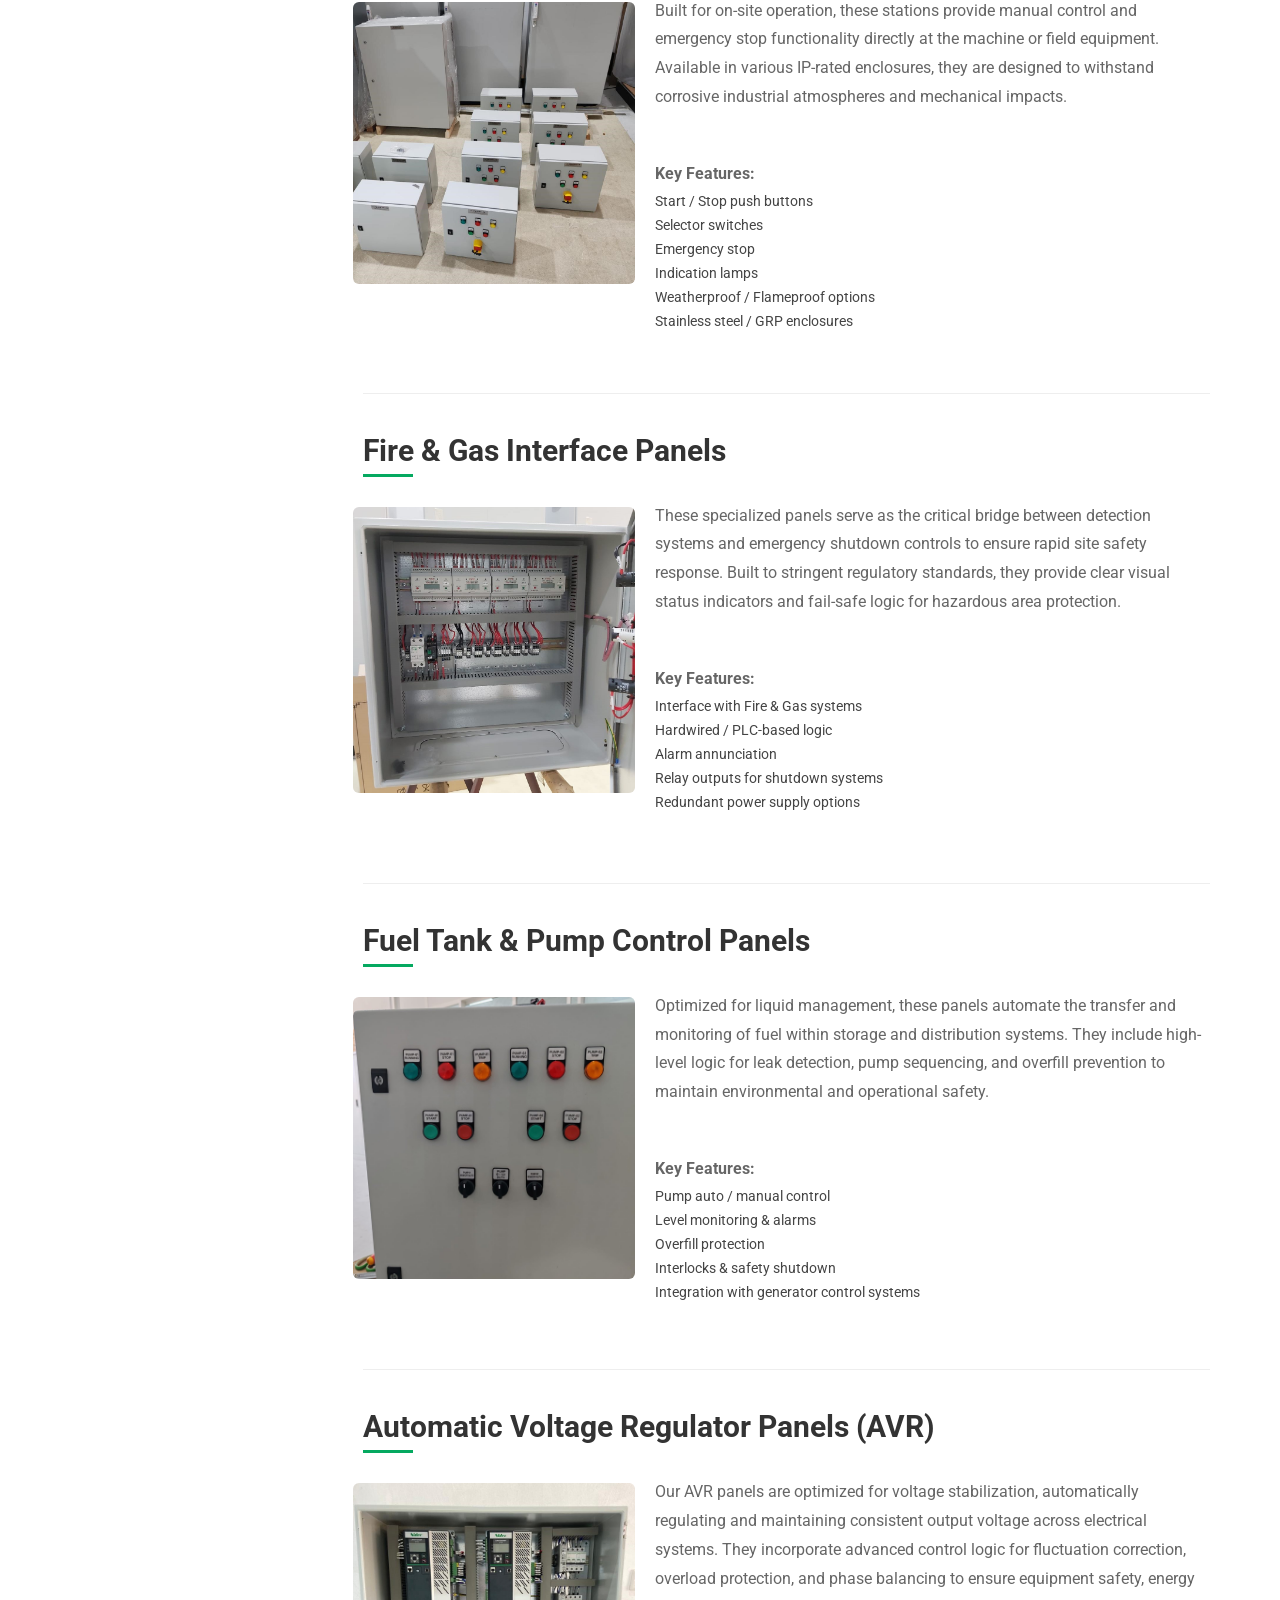
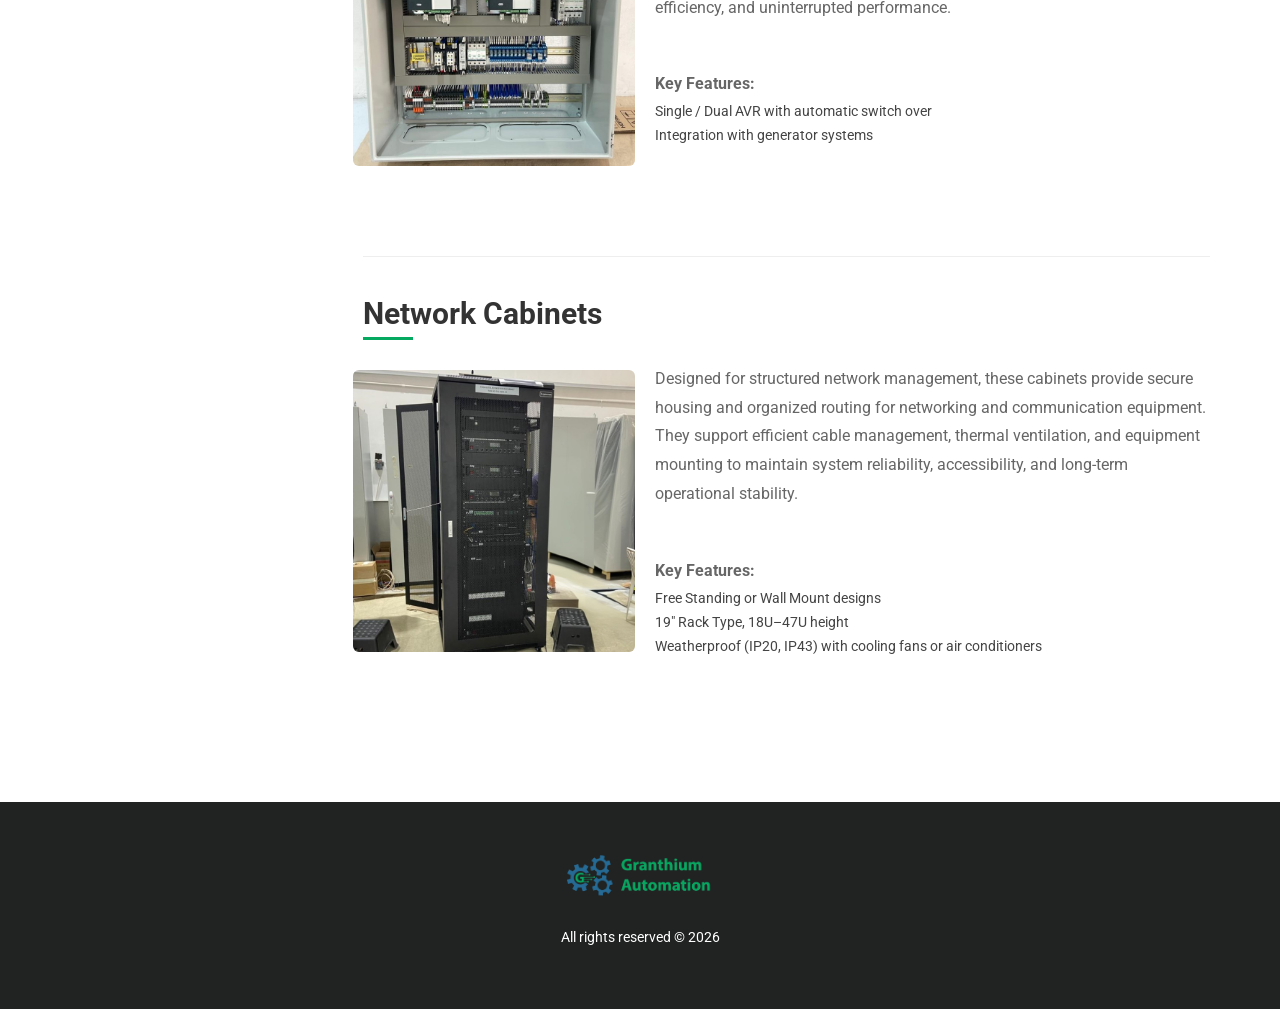
<file: products.html>
<!DOCTYPE html>
<html lang="en">

<head>
	<meta charset="UTF-8">
	<title>Products</title>
	<link rel="icon" type="image/x-icon" href="img/favicon.png">

	<meta name="viewport" content="width=device-width, initial-scale=1">
	<meta name="description" content="Dive into Granthium Automation's varied product line which includes switchboards and control cabinets for all your electrical needs.">

	<meta property="og:title" content="Products - Granthium Automation">
	<meta property="og:image" content="https://www.granthiumautomation.com/img/banners/products.jpeg">
	<meta property="og:description" content="Dive into Granthium Automation's varied product line which includes switchboards and control cabinets for all your electrical needs.">
	<meta property="og:url" content="https://www.granthiumautomation.com/products.html">
	<meta property=”og:type” content=”website”>

	<!-- google fonts -->
	<link rel="preconnect" href="https://fonts.googleapis.com">
	<link rel="preconnect" href="https://fonts.gstatic.com" crossorigin>
	<link href="https://fonts.googleapis.com/css2?family=Lora:ital@1&family=Poppins:ital,wght@0,600&family=Roboto:wght@100;300;400;500&display=swap" rel="stylesheet">
	
	<!-- Css link -->
	<link rel="stylesheet" href="css/bundle.min.css">

</head>

<body id="top" data-spy="scroll" data-target="#product-sidebar" data-offset="115">
	<header id="navigation" class="navbar-fixed-top animated-header">
		<div class="container">
			<div class="navbar-header">
				<!-- responsive nav button -->
				<button type="button" class="navbar-toggle" data-toggle="collapse" data-target=".navbar-collapse">
					<span class="sr-only">Toggle navigation</span>
					<span class="icon-bar"></span>
					<span class="icon-bar"></span>
					<span class="icon-bar"></span>
				</button>
				<!-- /responsive nav button -->

				<!-- logo -->
				<div class="navbar-brand">
					<a href="index.html"><img src="img/logo1.png" height="60" width="200" alt="Granthium Logo"></a>
				</div>
				<!-- /logo -->
			</div>

			<!-- main nav -->
			<nav class="collapse navbar-collapse navbar-right" role="navigation">
				<ul id="nav" class="nav navbar-nav menu">
					<li><a href="index.html">Home</a></li>
					<li>
						<a href="products.html">Products </a>
					</li>
					<li class="dropdown">
						<a href="solutions.html" class="dropdown-toggle" data-toggle="dropdown">Solutions <b class="caret"></b></a>
						<ul class="dropdown-menu">
							<li><a href="solutions.html#automation">Industrial Automation</a></li>
							<li><a href="solutions.html#power-generation">Power Generation & Management</a></li>
							<li><a href="solutions.html#microgrid">Microgrid Solutions</a></li>
							<li><a href="solutions.html#training">Training & Simulation Modules</a></li>											
						</ul>
					</li>
					<li class="dropdown">
						<a href="services.html" class="dropdown-toggle" data-toggle="dropdown">Services <b class="caret"></b></a>
						<ul class="dropdown-menu">
							<li><a href="services.html#">Overview</a></li>
							<li><a href="services.html#field">Field Installation</a></li>
							<li><a href="services.html#onsite">On Site Maintenance Support</a></li>
						</ul>
					</li>
					<li class="dropdown">
						<a href="portfolio.html" class="dropdown-toggle" data-toggle="dropdown">Portfolio <b class="caret"></b></a>
						<ul class="dropdown-menu">
							<li><a href="portfolio.html#oil">Oil & Gas/Chemical</a></li>
							<li><a href="portfolio.html#power">Power Generation</a></li>
							<li><a href="portfolio.html#water">Water & Waste</a></li>
                            <li><a href="portfolio.html#infra">Infrastructure</a></li>
							
														
						</ul>
					</li>
					<li><a href="partners.html">Clients & Partners</a></li>
					<li><a href="gallery.html">Gallery</a></li>
					<li><a href="about.html">About</a></li>
					<li><a href="index.html#contact-form">Contact</a></li>
				</ul>
			</nav>
			<!-- /main nav -->

		</div>
	</header>

	<div class="wrapper">
        <section id="page-banner" class="product-banner">
            <div class="container">
            <h2>Products</h2>
            <p class="lead">Delivering innovation in automation, control systems, and digital solutions.</p>
            </div>
        </section>

		<div class="container productcontainer" style="margin-top: 50px; margin-bottom: 50px;">
    		<div class="row">
				<aside class="col-md-3">
					<div id="product-sidebar" class="product-sidebar" > <!--data-spy="affix" data-offset-top="650" data-offset-bottom="210"-->
						<h4 class="sidebar-title">Product Line</h4>
						<ul id="prod-sidebar" class="nav nav-pills nav-stacked">
							<li><a href="#ats">Automatic Transfer Switch Panels (ATS)</a></li>
							<li><a href="#adp">Auxiliary Distribution Panels (ADP)</a></li>
							<li><a href="#ldp">Lighting Distribution Panels (LDP)</a></li>
							<li><a href="#lv">LV Switchboards</a></li>
							<li><a href="#charging">Industrial Battery Chargers</a></li>
							<li><a href="#vfd">Variable Frequency Drive Panels (VFD)</a></li>
							<li><a href="#irp">Interposing Relay Panels</a></li>
							<li><a href="#rtu">Remote Terminal Unit Panels (RTU)</a></li>
							<li><a href="#lcs">Local Control Stations</a></li>
							<li><a href="#fng">Fire & Gas Interface Panels</a></li>
							<li><a href="#pump">Fuel Tank & Pump Control Panels</a></li>
							<li><a href="#avr">Automatic Voltage Regulator Panels (AVR)</a></li>
							<li><a href="#network">Network Cabinets</a></li>

						</ul>
					</div>
				</aside>

				<main class="col-md-9">
					<div class="product-detail-block">
						<h2 id="ats" class="section-heading">ATS Panels (Automatic Transfer Switch Panels)</h2>
			    		<div class="row">
							<div class="product-image-wrapper col-sm-4">
								<img src="img/products/ATS.jpeg" class="img-responsive img-rounded" alt="ATS Panel">
							</div>
							<div class="product-description col-sm-8">
								<p>ATS panels automatically switch between primary and secondary power sources 
									during outages. These units are integrated with advanced controllers to ensure high-speed 
									transition and protection for critical industrial loads.
								</p>
								<br>
								<br>						
								<p>
								<strong>Key Features:</strong>
								</p>
								<ul>
									<li>Automatic / Manual mode operation</li>
									<li>Fast transfer time</li>
									<li>AMF functionality</li>
									<li>Electrical & mechanical interlocking</li>
									<li>Remote monitoring capability</li>
									<li>Compatible with PLC / Controller-based systems</li>
								</ul>
							</div>
						</div>
					</div>

					<hr class="product-separator"> 

					<div class="product-detail-block">
						<h2 id="adp" class="section-heading">Auxiliary Distribution Panels (ADP)</h2>
						<div class="row">
							<div class="product-image-wrapper col-sm-4">
								<img src="img/products/Auxdb.jpeg" class="img-responsive img-rounded" alt="ADP">
							</div>
							<div class="product-description col-sm-8">
								<p>ADPs provide reliable distribution for 
									secondary electrical circuits across industrial facilities. 
									They are built with robust circuit breakers and monitoring components
									to ensure stable performance and easy maintenance access.</p>
								<br>
								<br>
								<p>
								<strong>Key Features:</strong></p>
								<ul>
									<li>Modular design</li>
									<li>MCCB / MCB / ACB based configuration</li>
									<li>High short-circuit withstand capacity</li>
									<li>Copper / Aluminum busbar system</li>
									<li>Floor or wall-mounted options</li>
								</ul>
							</div>
						</div>
					</div>

					<hr class="product-separator">


					<div class="product-detail-block">
						<h2 id="ldp" class="section-heading">Lighting Distribution Panels (LDP)</h2>
						<div class="row">
							<div class="product-image-wrapper col-sm-4">
							<img src="img/products/LightingControl.jpeg" class="img-responsive img-rounded" alt="LDP">
							</div>
							<div class="product-description col-sm-8">
								<p>Lighting Distribution Panels offer centralized control and circuit protection
									for expansive indoor and outdoor lighting networks. These panels are tailored to manage 
									high inrush currents and can be integrated with automation sensors for energy-efficient operation.
								</p>
								<br>
								<br>
								<p>
								<strong>Key Features:</strong></p>
								<ul>
									<li>MCB-based outgoing feeders</li>
									<li>Surge protection options</li>
									<li>Neutral & earth busbars</li>
									<li>Compact wall-mounted design</li>
									<li>IP-rated enclosures</li>
								</ul>
							</div>
						</div>
					</div>

					<hr class="product-separator">

					<div class="product-detail-block">
						<h2 id="lv" class="section-heading">LV Switchboards</h2>
						<div class="row">
							<div class="product-image-wrapper col-sm-4">
							<img src="img/products/LV.jpeg" class="img-responsive img-rounded" alt="LV Switchboard">
							</div>
							<div class="product-description col-sm-8">
								<p>Our comprehensive suite of switchboards and control cabinets provides robust power distribution and 
									precise motor management for critical industrial infrastructure. From LV Motor Control Centres to 
									genset synchronization and VFD cabinets, these integrated solutions ensure seamless power transfer and operational stability.
								</p>
								<br>
								<br>
								<p>
								<strong>Key Features:</strong></p>
								<ul>
									<li>OEM assembled & type tested to IEC 61439-1 standards</li>
									<li>Fixed, Plugin or Drawout Design</li>
									<li>Upto 690VAC / 4000A / 65kA/1s</li>
									<li>Conventional motor starter or Smart Motor Management Relays</li>
									<li>VFD / Soft starter modules </li>
									<li>Auto Changeover / Paralleling controls</li>
								</ul> 

 
							</div>
						</div>
					</div>

					<hr class="product-separator">

					<div class="product-detail-block">
						<h2 id="charging" class="section-heading">Industrial Battery Chargers</h2>
						<div class="row">
							<div class="product-image-wrapper col-sm-4">
							<img src="img/products/indBattCharger2.jpg" class="img-responsive img-rounded" alt="Industrial Battery Charger">
							</div>
							<div class="product-description col-sm-8">
								<p>Developed for demanding utility and substation environments, these chargers provide a stable 
									DC power supply to maintain critical battery banks. They feature high-efficiency rectifiers and advanced
									diagnostic alarms to ensure 24/7 availability of backup systems.
								</p>
								<br>
								<br>
								<p>
								<strong>Key Features:</strong></p>
								<ul>
									<li>Float & boost charging modes</li>
									<li>Automatic voltage regulation</li>
									<li>Overcurrent & short-circuit protection</li>
									<li>DC output monitoring</li>
									<li>Suitable for Lead-Acid & Ni-Cd batteries</li>
								</ul>
							</div>
						</div>
					</div>

					<hr class="product-separator">

					<div class="product-detail-block">
						<h2 id="vfd" class="section-heading">VFD Panels (Variable Frequency Drive Panels)</h2>
						<div class="row">
							<div class="product-image-wrapper col-sm-4">
							<img src="img/products/VFD.jpeg" class="img-responsive img-rounded" alt="VFD Panel">
							</div>
							<div class="product-description col-sm-8">
								<p>VFD panels provide precise speed and torque control for industrial motors, 
									significantly reducing energy consumption and mechanical wear. Each cabinet is equipped 
									with optimized cooling systems and harmonic filters to maintain peak performance in harsh operating conditions.
								</p>
								<br>
								<br>
								<p>
								<strong>Key Features:</strong></p>
								<ul>
									<li>Compatible with drives from Siemens, ABB, Schneider Electric</li>
									<li>Soft start / soft stop functionality</li>
									<li>Energy saving operation</li>
									<li>Overload & short-circuit protection</li>
									<li>Local / Remote control modes</li>
									<li>PLC integration</li>
								</ul>
							</div>
						</div>
					</div>

					<hr class="product-separator">

					<div class="product-detail-block">
						<h2 id="irp" class="section-heading">Interposing Relay Panels</h2>
						<div class="row">
							<div class="product-image-wrapper col-sm-4">
							<img src="img/products/irp.jpg" class="img-responsive img-rounded" alt="Interposing Relay Panels">
							</div>
							<div class="product-description col-sm-8">
								<p>Designed to isolate and protect sensitive PLC/DCS control circuits from high-voltage field signals, 
								our interposing relay panels ensure clean signal transmission. These compact solutions facilitate easy troubleshooting 
								and enhance the overall safety of the automation architecture.
								</p>
								<br>
								<br>
								<p>
								<strong>Key Features:</strong></p>
								<ul>
									<li>Signal isolation</li>
									<li>DIN rail mounted relays</li>
									<li>Terminal blocks with proper labeling</li>
									<li>24VDC / 110VDC / 230VAC configurations</li>
									<li>Easy maintenance access</li>
								</ul>
							</div>
						</div>
					</div>

					<hr class="product-separator">

					<div class="product-detail-block">
						<h2 id="rtu" class="section-heading">RTU Panels (Remote Terminal Unit Panels)</h2>
						<div class="row">
							<div class="product-image-wrapper col-sm-4">
							<img src="img/products/rtu.jpg" class="img-responsive img-rounded" alt="RTU Panel">
							</div>
							<div class="product-description col-sm-8">
								<p>Remote Terminal Unit (RTU) panels are engineered for long-distance data acquisition and telemetry in infrastructure and utility sectors. 
									They feature modular communication ports and ruggedized processors capable of operating reliably in industrial and hazardous area environments.</p>
								<br>
								<br>
								<p>
								<strong>Key Features:</strong>
								<ul>
									<li>PLC / RTU based architecture</li>
									<li>Communication protocols (Modbus, Ethernet, etc.)</li>
									<li>SCADA integration</li>
									<li>Industrial-grade components</li>
									<li>IP-rated enclosures for outdoor installation</li>
									<li>Weatherproof / Flameproof options</li>
								</ul>
								</p>
							</div>
						</div>
					</div>

					<hr class="product-separator">

					<div class="product-detail-block">
						<h2 id="lcs" class="section-heading">Local Control Stations (LCS)</h2>
						<div class="row">
							<div class="product-image-wrapper col-sm-4">
							<img src="img/products/LCS.jpeg" class="img-responsive img-rounded" alt="LCS">
							</div>
							<div class="product-description col-sm-8">
								<p>Built for on-site operation, these stations provide manual control and emergency stop functionality directly at the machine or field equipment.
									Available in various IP-rated enclosures, they are designed to withstand corrosive industrial atmospheres and mechanical impacts.
								</p>
								<br>
								<br>
								<p>
								<strong>Key Features:</strong></p>
								<ul>
									<li>Start / Stop push buttons</li>
									<li>Selector switches</li>
									<li>Emergency stop</li>
									<li>Indication lamps</li>
									<li>Weatherproof / Flameproof options</li>
									<li>Stainless steel / GRP enclosures</li>
								</ul>
							</div>
						</div>
					</div>

					<hr class="product-separator">

					<div class="product-detail-block">
						<h2 id="fng" class="section-heading">Fire & Gas Interface Panels</h2>
						<div class="row">
							<div class="product-image-wrapper col-sm-4">
							<img src="img/products/F&G.jpeg" class="img-responsive img-rounded" alt="Fire&Gas">
							</div>
							<div class="product-description col-sm-8">
								<p>These specialized panels serve as the critical bridge between detection systems and emergency shutdown controls to ensure rapid site safety response.
									Built to stringent regulatory standards, they provide clear visual status indicators and fail-safe logic for hazardous area protection.</p>
							<br>
							<br>
							<p>
							<strong>Key Features:</strong></p>
							<ul>
								<li>Interface with Fire & Gas systems</li>
								<li>Hardwired / PLC-based logic</li>
								<li>Alarm annunciation</li>
								<li>Relay outputs for shutdown systems</li>
								<li>Redundant power supply options</li>
							</ul>
							</div>
						</div>
					</div>

					<hr class="product-separator">

					<div class="product-detail-block">
						<h2 id="pump" class="section-heading">Fuel Tank & Pump Control Panels</h2>
						<div class="row">
							<div class="product-image-wrapper col-sm-4">
							<img src="img/products/fuelcontrol.jpeg" class="img-responsive img-rounded" alt="PumpControlPanel">
							</div>
							<div class="product-description col-sm-8">
								<p>Optimized for liquid management, these panels automate the transfer and monitoring of fuel within storage and distribution systems. They include high-level logic for leak detection, pump sequencing, and overfill prevention to maintain environmental and operational safety.</p>
								<br>
								<br>
								<p>
								<strong>Key Features:</strong></p>
								<ul>
									<li>Pump auto / manual control</li>
									<li>Level monitoring & alarms</li>
									<li>Overfill protection</li>
									<li>Interlocks & safety shutdown</li>
									<li>Integration with generator control systems</li>
								</ul>
							</div>
						</div>	
					</div>

					<hr class="product-separator">

					<div class="product-detail-block">
						<h2 id="avr" class="section-heading">Automatic Voltage Regulator Panels (AVR)</h2>
						<div class="row">
							<div class="product-image-wrapper col-sm-4">
							<img src="img/products/AVR.jpeg" class="img-responsive img-rounded" alt="AVRPanel">
							</div>
							<div class="product-description col-sm-8">
								<p>Our AVR panels are optimized for voltage stabilization, automatically regulating and maintaining consistent output voltage across electrical systems. They incorporate advanced control logic for fluctuation correction, overload protection, and phase balancing to ensure equipment safety, energy efficiency, and uninterrupted performance.</p>
								<br>
								<br>
								<p>
								<strong>Key Features:</strong></p>
								<ul>
									<li>Single / Dual AVR with automatic switch over</li>
									<li>Integration with generator systems</li>
								</ul>
							</div>
						</div>
					</div>

					<hr class="product-separator">

					<div class="product-detail-block">
						<h2 id="network" class="section-heading">Network Cabinets</h2>
						<div class="row">
							<div class="product-image-wrapper col-sm-4">
							<img src="img/products/networkcabinet.jpg" class="img-responsive img-rounded" alt="NetworkCabinets">
							</div>
							<div class="product-description col-sm-8">
								<p>Designed for structured network management, these cabinets provide secure housing and organized routing for networking and communication equipment. They support efficient cable management, thermal ventilation, and equipment mounting to maintain system reliability, accessibility, and long-term operational stability.</p>
								<br>
								<br>
								<p>
								<strong>Key Features:</strong></p>
								<ul>
									<li>Free Standing or Wall Mount designs</li>
									<li>19" Rack Type, 18U–47U height</li>
									<li>Weatherproof (IP20, IP43) with cooling fans or air conditioners</li>
								</ul>
							</div>
						</div>
					</div>
				</main>		
    		</div>
		</div>
		

		<footer>
			<div class="container">
				<div class="row">
					<div class="col-md-12">
						<div class="block">
							<a href="#"><img src="img/nobgfooterlogo.png" height="60" alt="logo"></a>							<p>All rights reserved © 2026</p>
						</div>
					</div>
				</div>
			</div>
		</footer>
	</div>

	<!-- load Js -->
	<script src="js/jquery-1.11.3.min.js"></script>
	<script src="js/bootstrap.min.js"></script>
	
	<script src="js/waypoints.min.js"></script>
	<script src="js/lightbox.js"></script>
	<script src="js/jquery.counterup.min.js"></script>
	<script src="js/owl.carousel.min.js"></script>
	<script src="js/html5lightbox.js"></script>
	<script src="js/jquery.mixitup.js"></script>
	<script src="js/wow.min.js"></script>
	<script src="js/jquery.scrollUp.js"></script>
	<script src="js/jquery.sticky.js"></script>
	<script src="js/jquery.nav.js"></script>
	<script src="js/main.js"></script>
	<script>
		$(window).on('load', function() {
			var $sidebar = $('#product-sidebar');
			
			// 1. Initialize Bootstrap Affix with dynamic offsets
			$sidebar.affix({
				offset: {
					top: function () {
						// Calculate height of the page banner dynamically
						return $('#page-banner').outerHeight(true) + 100;
					},
					bottom: function () {
						// Calculate height of the footer so it doesn't overlap at the bottom
						return $('footer').outerHeight(true) + 50; 
					}
				}
			});

			// 2. Lock the width so it doesn't break the grid when fixed
			$sidebar.width($sidebar.parent().width());
			
			$sidebar.on('affix.bs.affix', function () {
				$(this).width($(this).parent().width());
			});
			
			$(window).resize(function() {
				$sidebar.width($sidebar.parent().width());
			});
		});
	</script>
</body>

</html>
</file>
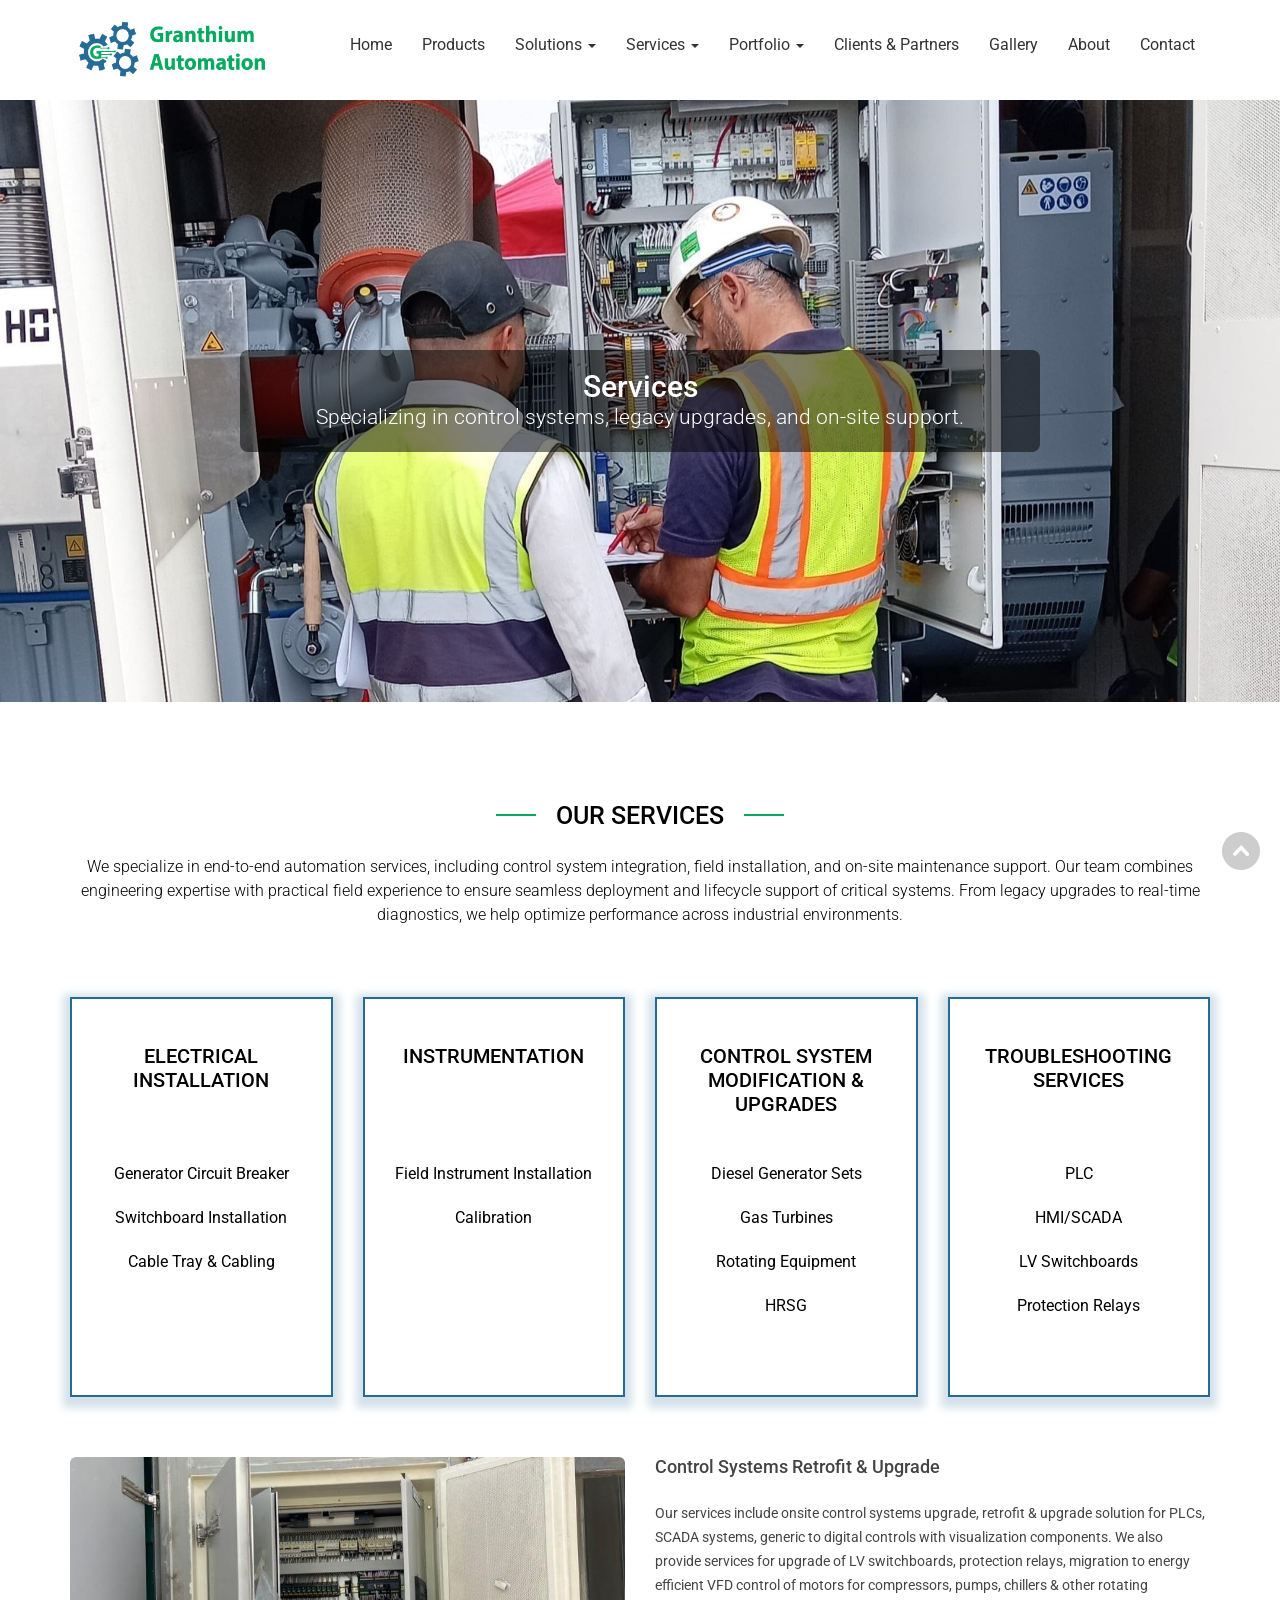
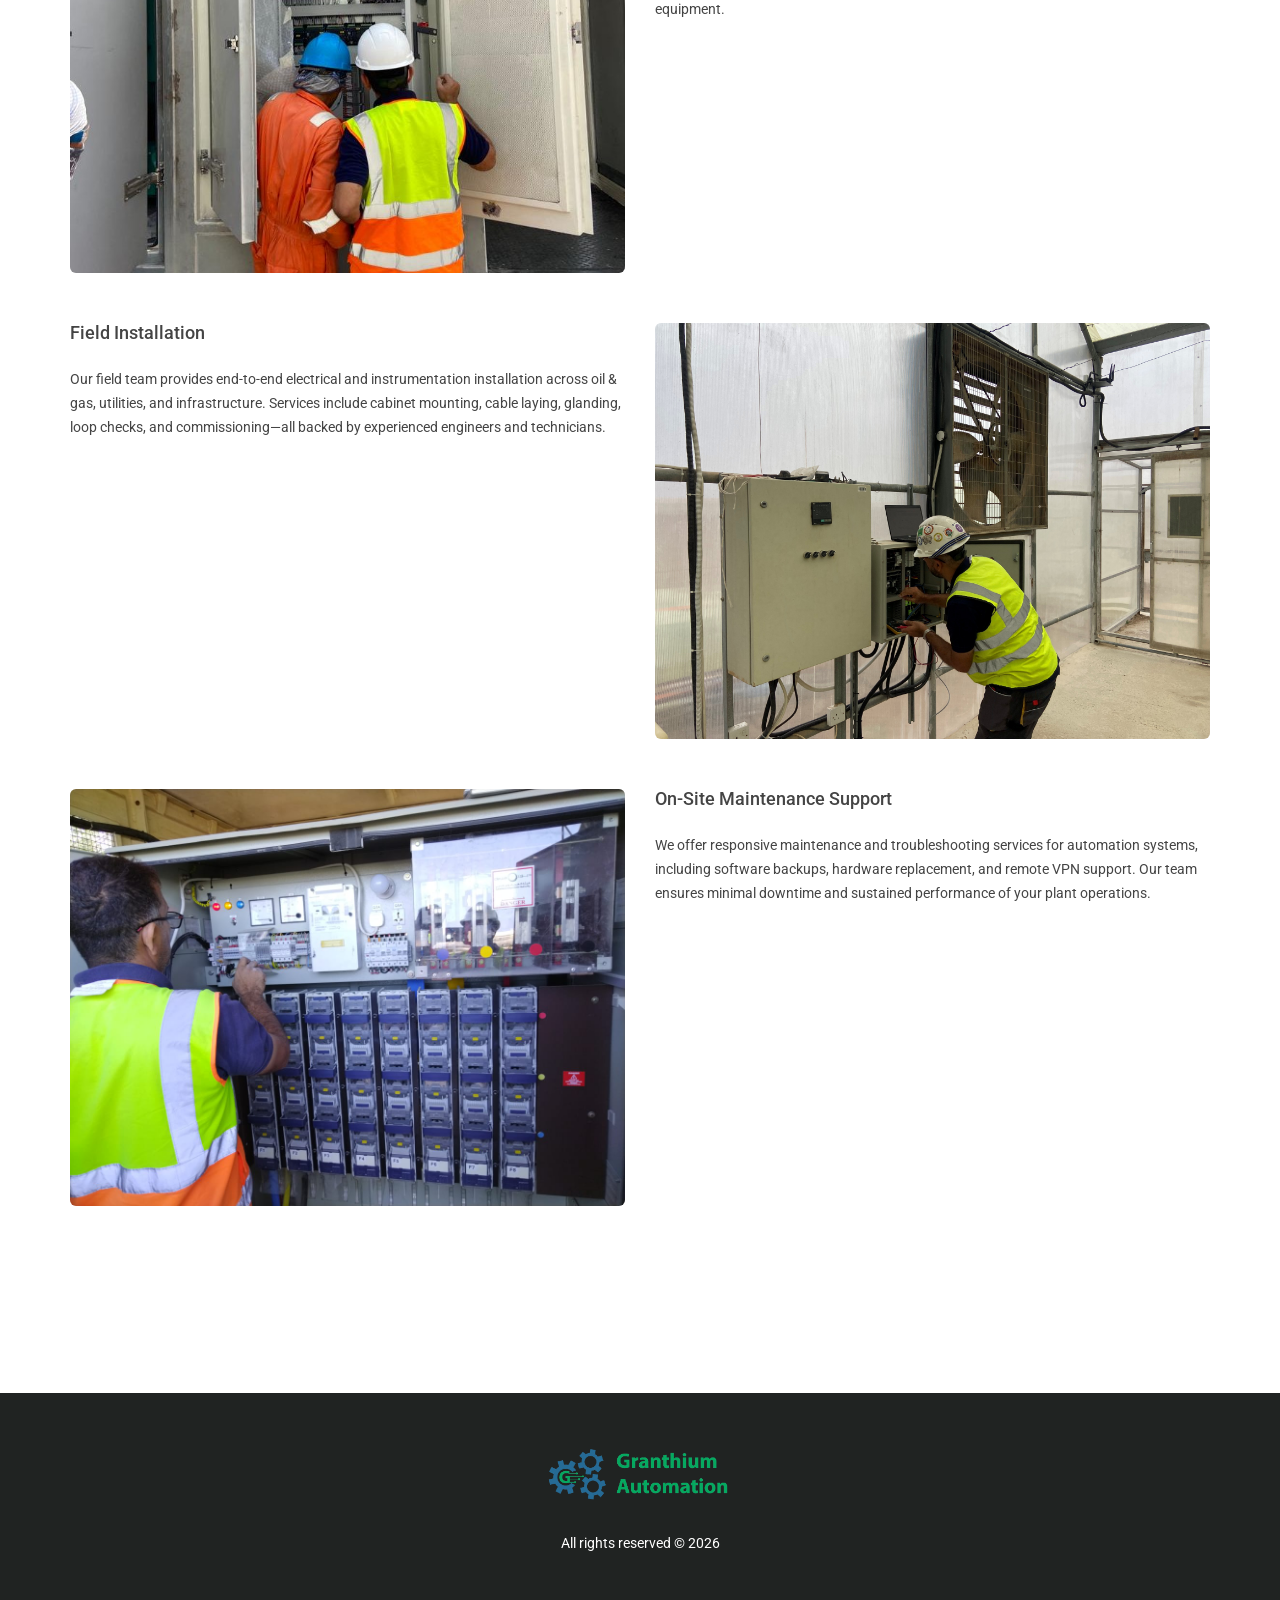
<file: services.html>
<!DOCTYPE html>
<html lang="en">

<head>
	<meta charset="UTF-8">
	<title>Services</title>
	<link rel="icon" type="image/x-icon" href="img/favicon.png">

	<meta name="viewport" content="width=device-width, initial-scale=1">
	<meta name="description" content="Discover Granthium Automation's services, including electrical installation, instrumentation, troubleshooting and control system upgrades.">

	<meta property="og:title" content="Services - Granthium Automation">
	<meta property="og:image" content="https://www.granthiumautomation.com/img/banners/services3.jpg">
	<meta property="og:description" content="Discover Granthium Automation's services, including electrical installation, instrumentation, troubleshooting and control system upgrades.">
	<meta property="og:url" content="https://www.granthiumautomation.com/services.html">
	<meta property=”og:type” content=”website”>

	<!-- google fonts -->
	<link rel="preconnect" href="https://fonts.googleapis.com">
	<link rel="preconnect" href="https://fonts.gstatic.com" crossorigin>
	<link href="https://fonts.googleapis.com/css2?family=Lora:ital@1&family=Poppins:ital,wght@0,600&family=Roboto:wght@100;300;400;500&display=swap" rel="stylesheet">
	
	<!-- Css link -->
	<link rel="stylesheet" href="css/bundle.min.css">

</head>

<body id="top">
	<header id="navigation" class="navbar-fixed-top animated-header">
		<div class="container">
			<div class="navbar-header">
				<!-- responsive nav button -->
				<button type="button" class="navbar-toggle" data-toggle="collapse" data-target=".navbar-collapse">
					<span class="sr-only">Toggle navigation</span>
					<span class="icon-bar"></span>
					<span class="icon-bar"></span>
					<span class="icon-bar"></span>
				</button>
				<!-- /responsive nav button -->

				<!-- logo -->
				<div class="navbar-brand">
					<a href="index.html"><img src="img/logo1.png" height="60" width="200" alt="Granthium Logo"></a>
				</div>
				<!-- /logo -->
			</div>

			<!-- main nav -->
			<nav class="collapse navbar-collapse navbar-right" role="navigation">
				<ul id="nav" class="nav navbar-nav menu">
					<li><a href="index.html">Home</a></li>
					<li>
						<a href="products.html">Products </a>
					</li>
					<li class="dropdown">
						<a href="solutions.html" class="dropdown-toggle" data-toggle="dropdown">Solutions <b class="caret"></b></a>
						<ul class="dropdown-menu">
							<li><a href="solutions.html#automation">Industrial Automation</a></li>
							<li><a href="solutions.html#power-generation">Power Generation & Management</a></li>
							<li><a href="solutions.html#microgrid">Microgrid Solutions</a></li>
							<li><a href="solutions.html#training">Training & Simulation Modules</a></li>										</ul>
					</li>
					<li class="dropdown">
						<a href="services.html" class="dropdown-toggle" data-toggle="dropdown">Services <b class="caret"></b></a>
						<ul class="dropdown-menu">
							<li><a href="services.html#">Overview</a></li>
							<li><a href="services.html#field">Field Installation</a></li>
							<li><a href="services.html#onsite">On Site Maintenance Support</a></li>
						</ul>
					</li>
					<li class="dropdown">
						<a href="portfolio.html" class="dropdown-toggle" data-toggle="dropdown">Portfolio <b class="caret"></b></a>
						<ul class="dropdown-menu">
							<li><a href="portfolio.html#oil">Oil & Gas/Chemical</a></li>
							<li><a href="portfolio.html#power">Power Generation</a></li>
							<li><a href="portfolio.html#water">Water & Waste</a></li>
                            <li><a href="portfolio.html#infra">Infrastructure</a></li>
							
						</ul>
					</li>
					<li><a href="partners.html">Clients & Partners</a></li>
					<li><a href="gallery.html">Gallery</a></li>
					<li><a href="about.html">About</a></li>
					<li><a href="index.html#contact-form">Contact</a></li>
				</ul>
			</nav>
			<!-- /main nav -->

		</div>
	</header>

	<div class="wrapper">
        <section id="page-banner" class="services-banner">
            <div class="container">
            <h2>Services</h2>
            <p class="lead">Specializing in control systems, legacy upgrades, and on-site support.</p>
            </div>
        </section>

		<section id="pricing-table">
			<div class="container">
				<div class="row">
					<div class="title">
						<h2>OUR SERVICES</h2>
						<p>We specialize in end-to-end automation services, including control system integration, field installation, and on-site maintenance support. Our team combines engineering expertise with practical field experience to ensure seamless deployment and lifecycle support of critical systems. From legacy upgrades to real-time diagnostics, we help optimize performance across industrial environments.</p>
					</div>
					<div class="col-md-3 col">
						<div class="block text-center wow fadeInLeft" data-wow-delay=".3s">
							<ul>
								<li>
									<h3>ELECTRICAL INSTALLATION</h3>
								</li>
								<li><p>Generator Circuit Breaker</p></li>
								<li><p>Switchboard Installation </p></li>
								<li><p>Cable Tray & Cabling</p></li>
								
							</ul>
						</div>
					</div>
					<div class="col-md-3 col">
						<div class="block text-center wow zoomIn" data-wow-delay=".3s">
							<ul>
								<li>
									<h3>INSTRUMENTATION</h3>
								</li>
								<li><p>Field Instrument  Installation</p></li>
								<li><p>Calibration</p></li>
								
							</ul>
						</div>
					</div>
					<div class="col-md-3 col">
						<div class="block text-center wow zoomIn" data-wow-delay=".3s">
							<ul>
								<li>
									<h3>CONTROL SYSTEM MODIFICATION & UPGRADES</h3>
								</li>
								<li><p>Diesel Generator Sets</p></li>
								<li><p>Gas Turbines</p></li>
								<li><p>Rotating Equipment</p></li>
								<li><p>HRSG</p></li>
								
							</ul>
						</div>
					</div>
					<div class="col-md-3 col">
						<div class="block text-center wow fadeInRight" data-wow-delay=".3s">
							<ul>
								<li>
									<h3>TROUBLESHOOTING SERVICES</h3>
								</li>
								<li><p>PLC</p></li>
								<li><p>HMI/SCADA</p></li>
								<li><p>LV Switchboards</p></li>
								<li><p>Protection Relays</p></li>
								
							</ul>
						</div>
					</div>
				</div>
    
			<section id="control-system" class="row" style="margin-bottom: 50px;">
				<div class="col-sm-6">
					<img src="img/services/DGWorks4.jpeg" alt="Control Systems" class="img-responsive img-rounded">
				</div>
				<div class="col-sm-6" >
					<h3>Control Systems Retrofit & Upgrade</h3>
					<br>
					<p>
						Our services include onsite control systems upgrade, retrofit & upgrade solution for PLCs, SCADA systems, generic to digital controls with visualization components. 
						We also provide services for upgrade of LV switchboards, protection relays, migration to energy efficient VFD control of motors for compressors, pumps, chillers & other rotating equipment.
					</p>
				</div>
			</section>

			<section id="field" class="row" style="margin-bottom: 50px;">
				<div class="col-sm-6 col-sm-push-6">
					<img src="img/services/siteserv.jpg" alt="Field Installation" class="img-responsive img-rounded">
				</div>
				<div class="col-sm-6 col-sm-pull-6">
					<h3>Field Installation</h3>
					<br>
					<p>
					Our field team provides end-to-end electrical and instrumentation installation across oil & gas, utilities, and infrastructure. Services include cabinet mounting, cable laying, glanding, loop checks, and commissioning—all backed by experienced engineers and technicians.
					</p>
				</div>
			</section>

			<section id="onsite" class="row" style="margin-bottom: 50px;">
				<div class="col-sm-6">
					<img src="img/services/servpg2.jpg" alt="Maintenance Support" class="img-responsive img-rounded">
				</div>
				<div class="col-sm-6">
					<h3>On-Site Maintenance Support</h3>
					<br>
					<p>
					We offer responsive maintenance and troubleshooting services for automation systems, including software backups, hardware replacement, and remote VPN support. Our team ensures minimal downtime and sustained performance of your plant operations.
					</p>
				</div>
			</section>
			</div>
		</section>

		<footer>
			<div class="container">
				<div class="row">
					<div class="col-md-12">
						<div class="block">
							<a href="#"><img src="img/nobgfooterlogo.png" height="75" alt="logo"></a>							<p>All rights reserved © 2026</p>
						</div>
					</div>
				</div>
			</div>
		</footer>
	</div>

	<!-- load Js -->
	<script src="js/jquery-1.11.3.min.js"></script>
	<script src="js/bootstrap.min.js"></script>
	
	<script src="js/waypoints.min.js"></script>
	<script src="js/lightbox.js"></script>
	<script src="js/jquery.counterup.min.js"></script>
	<script src="js/owl.carousel.min.js"></script>
	<script src="js/html5lightbox.js"></script>
	<script src="js/jquery.mixitup.js"></script>
	<script src="js/wow.min.js"></script>
	<script src="js/jquery.scrollUp.js"></script>
	<script src="js/jquery.sticky.js"></script>
	<script src="js/jquery.nav.js"></script>
	<script src="js/main.js"></script>
</body>

</html>
</file>
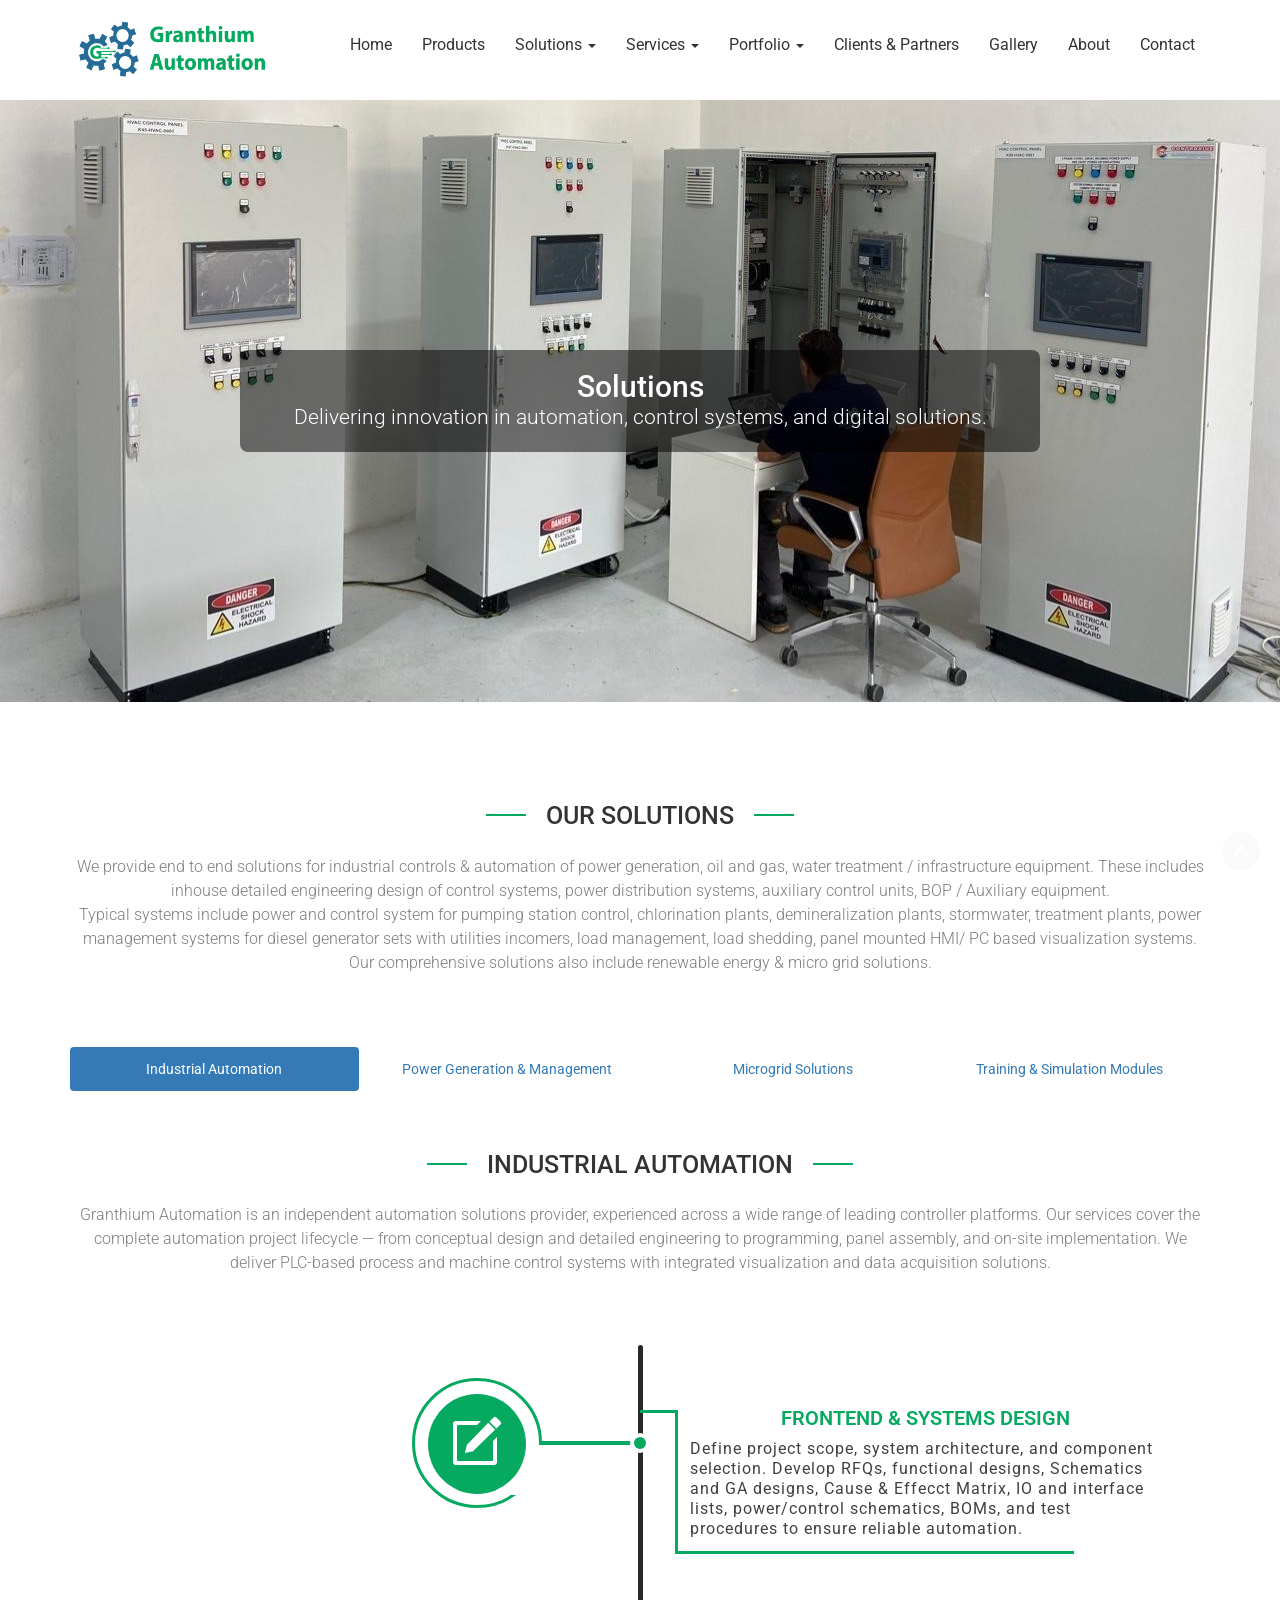
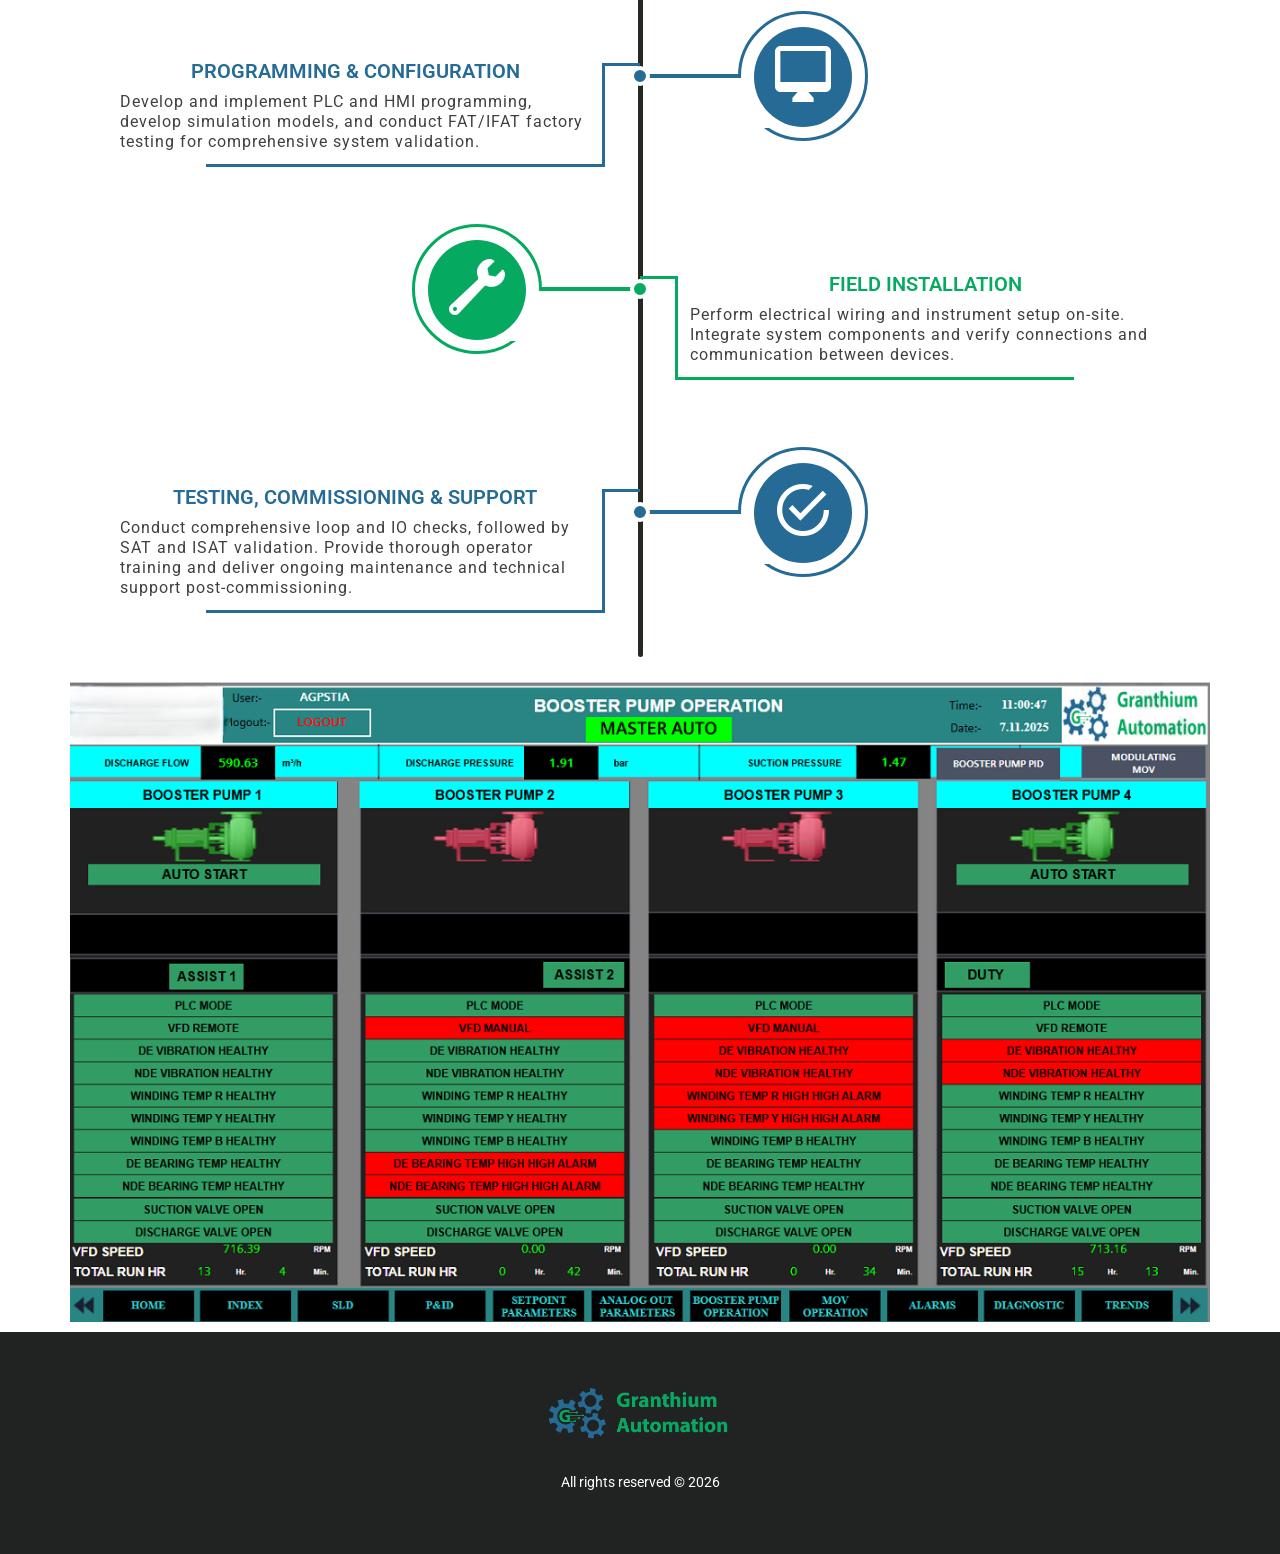
<file: solutions.html>
<!DOCTYPE html>
<html lang="en">

<head>
	<meta charset="UTF-8">
	<title>Solutions</title>
	<link rel="icon" type="image/x-icon" href="img/favicon.png">

	<meta name="viewport" content="width=device-width, initial-scale=1">
	<meta name="description" content="Explore Granthium Automation's solutions: power generation & management, microgrids and training modules.">

	<meta property="og:title" content="Solutions - Granthium Automation">
	<meta property="og:image" content="https://www.granthiumautomation.com/img/banners/scada.jpeg">
	<meta property="og:description" content="Explore Granthium Automation's solutions: power generation & management, microgrids and training modules.">
	<meta property="og:url" content="https://www.granthiumautomation.com/solutions.html">
	<meta property=”og:type” content=”website”>

	<!-- google fonts -->
	<link rel="preconnect" href="https://fonts.googleapis.com">
	<link rel="preconnect" href="https://fonts.gstatic.com" crossorigin>
	<link href="https://fonts.googleapis.com/css2?family=Lora:ital@1&family=Poppins:ital,wght@0,600&family=Roboto:wght@100;300;400;500&display=swap" rel="stylesheet">
	
	<!-- Css link -->
	<link rel="stylesheet" href="css/bundle.min.css">

</head>

<body id="top" class="soln-pg">
	<header id="navigation" class="navbar-fixed-top animated-header">
		<div class="container">
			<div class="navbar-header">
				<!-- responsive nav button -->
				<button type="button" class="navbar-toggle" data-toggle="collapse" data-target=".navbar-collapse">
					<span class="sr-only">Toggle navigation</span>
					<span class="icon-bar"></span>
					<span class="icon-bar"></span>
					<span class="icon-bar"></span>
				</button>
				<!-- /responsive nav button -->

				<!-- logo -->
				<div class="navbar-brand">
					<a href="index.html"><img src="img/logo1.png" height="60" width="200" alt="Granthium Logo"></a>
				</div>
				<!-- /logo -->
			</div>

			<!-- main nav -->
			<nav class="collapse navbar-collapse navbar-right" role="navigation">
				<ul id="nav" class="nav navbar-nav menu">
					<li><a href="index.html">Home</a></li>
					<li>
						<a href="products.html">Products </a>
					</li>
					<li class="dropdown">
						<a href="solutions.html" class="dropdown-toggle" data-toggle="dropdown">Solutions <b class="caret"></b></a>
						<ul class="dropdown-menu">
							<li><a href="solutions.html#automation">Industrial Automation</a></li>
							<li><a href="solutions.html#power-generation">Power Generation & Management</a></li>
							<li><a href="solutions.html#microgrid">Microgrid Solutions</a></li>
							<li><a href="solutions.html#training">Training & Simulation Modules</a></li>
							
						</ul>
					</li>
					<li class="dropdown">
						<a href="services.html" class="dropdown-toggle" data-toggle="dropdown">Services <b class="caret"></b></a>
						<ul class="dropdown-menu">
							<li><a href="services.html#">Overview</a></li>
							<li><a href="services.html#field">Field Installation</a></li>
							<li><a href="services.html#onsite">On Site Maintenance Support</a></li>
						</ul>
					</li>
					<li class="dropdown">
						<a href="portfolio.html" class="dropdown-toggle" data-toggle="dropdown">Portfolio <b class="caret"></b></a>
						<ul class="dropdown-menu">
							<li><a href="portfolio.html#oil">Oil & Gas/Chemical</a></li>
							<li><a href="portfolio.html#power">Power Generation</a></li>
							<li><a href="portfolio.html#water">Water & Waste</a></li>
                            <li><a href="portfolio.html#infra">Infrastructure</a></li>
							
														
						</ul>
					</li>
					<li><a href="partners.html">Clients & Partners</a></li>
					<li><a href="gallery.html">Gallery</a></li>
					<li><a href="about.html">About</a></li>
					<li><a href="index.html#contact-form">Contact</a></li>
				</ul>
			</nav>
			<!-- /main nav -->

		</div>
	</header>

	<div class="wrapper">
        <section id="page-banner" class="solutions-banner">
            <div class="container">
            <h2>Solutions</h2>
            <p class="lead">Delivering innovation in automation, control systems, and digital solutions.</p>
            </div>
        </section>
		<section id="sol-intro-section" class="title">
            <div class="container">
				<h2>OUR SOLUTIONS</h2>
				<p>We provide end to end solutions for industrial controls & automation of power generation, oil and gas, water treatment / infrastructure equipment. These includes inhouse detailed engineering design of control systems, power distribution systems, auxiliary control units, BOP / Auxiliary equipment.</p>
				<p>
					Typical systems include power and control system for pumping station control, chlorination plants, demineralization plants, stormwater, treatment plants, power management systems for diesel generator sets with utilities incomers, load management, load shedding, panel mounted HMI/ PC based visualization systems. 
					Our comprehensive solutions also include renewable energy & micro grid solutions.
				</p>
				<br>
				<br>
				<br>
				<ul class="nav nav-pills nav-justified">
					<li class="active"><a data-toggle="pill" href="#automation">Industrial Automation</a></li>
					<li><a data-toggle="pill" href="#power-generation">Power Generation & Management</a></li>
					<li><a data-toggle="pill" href="#microgrid">Microgrid Solutions</a></li>
					<li><a data-toggle="pill" href="#training">Training & Simulation Modules</a></li>
				</ul>
			</div>
		</section>

		<div class="tab-content">
			<div id="automation" class="tab-pane fade in active">
				<section id="automation-sec" class="container">
					<div class="title">
						<h2>Industrial Automation</h2>
						<p> Granthium Automation is an independent automation solutions provider, experienced across a wide range of leading controller platforms. Our services cover the complete automation project lifecycle — from conceptual design and detailed engineering to programming, panel assembly, and on-site implementation. We deliver PLC-based process and machine control systems with integrated visualization and data acquisition solutions.</p>
					</div>
					<div class="row">
						<div class="col-md-12">
							<div class="main-timeline">
								<div class="timeline">
									<div class="timeline-icon"><i class="ion-compose"></i></div>
									<div class="timeline-content">
										<h3 class="title">Frontend & Systems Design</h3>
										<p class="description">
											Define project scope, system architecture, and component selection. Develop RFQs, functional designs, Schematics and GA designs, Cause & Effecct Matrix, IO and interface lists, power/control schematics, BOMs, and test procedures to ensure reliable automation.
										</p>
									</div>
								</div>
								<div class="timeline">
									<div class="timeline-icon"><i class="ion-android-desktop"></i></div>
									<div class="timeline-content">
										<h3 class="title">Programming & Configuration</h3>
										<p class="description">
											Develop and implement PLC and HMI programming, develop simulation models, and conduct FAT/IFAT factory testing for comprehensive system validation.
										</p>
									</div>
								</div>
								<div class="timeline">
									<div class="timeline-icon"><i class="ion-wrench"></i></div>
									<div class="timeline-content">
										<h3 class="title">Field Installation</h3>
										<p class="description">
											Perform electrical wiring and instrument setup on-site. Integrate system components and verify connections and communication between devices.
										</p>
									</div>
								</div>
								<div class="timeline">
									<div class="timeline-icon"><i class="ion-android-checkmark-circle"></i></div>
									<div class="timeline-content">
										<h3 class="title">Testing, Commissioning & Support</h3>
										<p class="description">
											Conduct comprehensive loop and IO checks, followed by SAT and ISAT validation. Provide thorough operator training and deliver ongoing maintenance and technical support post-commissioning.
										</p>
									</div>
								</div>
							</div>
						</div>
					</div>
					<br>
					<!-- NEW ROW for bottom graphic -->
					<div class="row">
						<div class="col-md-12 text-center">
							<img src="img/solutions/automation.PNG"
								alt="SCADA Screens"
								class="img-responsive center-block graphic">
						</div>		
					</div>
				</section>
			</div>
			<div id="power-generation" class="tab-pane fade">
				<!-- Power Generation Section -->
				<section id="power-generation-sec">
				<div class="container">
					<div class="row">
						<div class="title">
							<h2>POWER GENERATION & MANAGEMENT</h2>
							<p><strong>Custom built solutions for all power generation needs </strong></p>
						</div>
						<!-- NEW ROW for bottom graphic
						<div class="row">
							<div class="col-md-12 text-center">
								<img src="img\solutions\sol_powgen_graphic.png"
									alt="Power Generation Graphic"
									class="img-responsive center-block graphic">
							</div>		
						</div>
						-->
						<div class="col-md-5">
							<img src="img/solutions/GCP2.jpeg" alt="Generator Control Panel" class="img-responsive img-thumbnail">
						</div>
						<div class="col-md-7">
							<p>
							These includes Controls and power distribution system systems for diesel generator sets based plants. The systems includes following
							Generator control panel with dedicated controllers and supervised by PLC with HMI visualization with following specifications. 

							<br><br>
							<ul class='iiot-benefits'>
							<li> Generator controllers from DEIF/ EASYGEN/ DEEPSEA</li>
							<li> Protection relays for DG protection </li>
							<li> Simplex or redundant PLC controllers </li>
							<li> Simplex or redundant communication to plant SCADA / DCS/BMS systems </li>
							<li>Auxiliary system power & controls for Radiator / Ventilation Fans, Jacket Water heater, Fuel Pumps  </li>
							<li>Battery charger for DG starting batteries </li>
							<li>Ethernet / FO Networking infrastructure </li>
							<li>Panel mounted HMI / BC based visualization system </li>
							<li>Remote visualization features with 4G networks</li>

							</ul>
						</div>
					</div>
				</section>
			</div>
			<div id="microgrid" class="tab-pane fade">
				<section id="microgrid-sec" class="container">
					<div class="title">
						<h2>MICROGRID SOLUTIONS</h2>
						<p>Our sustainable energy solution includes controls for Microgrids comprises of Solar Array, Battery Energy Storage Systems and Diesel Generator sets.</p>
					</div>
					<!-- NEW ROW for img -->
					<div class="row">
						<div class="col-md-12 text-center">
							<img src="img/solutions/reduced_microgrid.png"
								alt="Microgrid Solutions"
								class="img-responsive center-block graphic">
						</div>		
					</div>
					<div class="col-md-12 ">
						<ul class='iiot-benefits'>
							<li> <strong>Hybrid Power Controller (Solar + BESS + DG): </strong>Our advanced hybrid controller serves as the "brain" of the system, intelligently orchestrating solar, battery, and diesel assets to maximize efficiency and minimize fuel consumption. It ensures a stable power supply by dynamically balancing load requirements with the most cost-effective energy source available.</li>
							<li> <strong>Battery Energy Storage System (BESS) Integration: </strong>We provide seamless BESS integration to capture excess renewable energy and provide instantaneous frequency response and voltage support. This system acts as a critical buffer, smoothing out solar intermittency and providing reliable backup power during peak demand or outages. </li>
							<li> <strong>Solar Inverter Control & Monitoring: </strong>Our solution offers high-precision control and real-time monitoring of solar inverters to ensure maximum power point tracking and grid compliance. By supervising string performance and thermal health, we optimize the total energy yield of your solar array. </li>
							<li> <strong> Mode & Grid-Tied Seamless Transition: </strong>Our controls facilitate a "bumpless" transfer between grid-connected and islanded modes, protecting sensitive equipment from voltage fluctuations during a transition. This ensures your facility remains operational during utility grid failures without any perceptible loss of power. </li>
							<li> <strong>Renewable Energy Forecasting & Management: </strong>Utilizing predictive analytics, our management system forecasts solar irradiance and load patterns to preemptively adjust energy reserves. This proactive approach reduces reliance on diesel generators and ensures the microgrid is always prepared for upcoming weather shifts.</li>
							<li> <strong>Distributed Energy Resource (DER) Optimization: </strong>We employ sophisticated algorithms to optimize the dispatch of all distributed resources based on real-time electricity pricing and equipment health. This results in a lower Levelized Cost of Energy (LCOE) while extending the operational lifespan of your hardware assets.</li>
							</ul>
					</div>

				</section>
			</div>
			<div id="training" class="tab-pane fade">
				<section id="training-sec" class="container">
					<div class="title">
						<h2>TRAINING & SIMULATION MODULES</h2>
					</div>
					<!-- NEW ROW for img -->
					<div class="row">
						<div class="col-md-7 text-center">
							<img src="img/solutions/TestUnit2.jpeg"
								alt="Microgrid Solutions"
								class="img-responsive center-block graphic">
						</div>		
						<div class="col-md-5 ">
							<p>We provide specialized Industrial Automation Training Modules designed to upskill engineers and technicians from OEMs and large-scale enterprises. </p>
							<p>Our comprehensive kits feature integrated PLC, HMI, PC based SCADA and VFD architectures mounted on professional workbenches, providing a high-fidelity environment for hands-on assembly and programming experience for trainees.</p>
							<p>Beyond training, these units serve as critical simulation hubs, allowing engineering team to validate and 'stress-test' modified code in a safe environment before deploying to live, real-time production systems.</p>
						</div>
					</div>

				</section>
			</div>
		</div>
		
		

		
		<footer>
			<div class="container">
				<div class="row">
					<div class="col-md-12">
						<div class="block">
							<a href="#"><img src="img/nobgfooterlogo.png" height="75" alt="logo"></a>							<p>All rights reserved © 2026</p>
						</div>
					</div>
				</div>
			</div>
		</footer>
	</div>

	<!-- load Js -->
	<script src="js/jquery-1.11.3.min.js"></script>
	<script src="js/bootstrap.min.js"></script>
	
	<script src="js/waypoints.min.js"></script>
	<script src="js/lightbox.js"></script>
	<script src="js/jquery.counterup.min.js"></script>
	<script src="js/owl.carousel.min.js"></script>
	<script src="js/html5lightbox.js"></script>
	<script src="js/jquery.mixitup.js"></script>
	<script src="js/wow.min.js"></script>
	<script src="js/jquery.scrollUp.js"></script>
	<script src="js/jquery.sticky.js"></script>
	<script src="js/jquery.nav.js"></script>
	<script src="js/main.js"></script>

	<!-- jQuery
    <script src="https://ajax.googleapis.com/ajax/libs/jquery/1.11.3/jquery.min.js"></script>
    Bootstrap JS 
    <script src="https://maxcdn.bootstrapcdn.com/bootstrap/3.3.5/js/bootstrap.min.js"></script>
	-->

	<script>
		$(document).ready(function() {
			// 1. Handle tab switching on page load (if URL contains a hash)
			var urlHash = window.location.hash;
			if (urlHash) {
				// Find the pill that matches the hash and trigger Bootstrap's show method
				$('.nav-pills a[href="' + urlHash + '"]').tab('show');
			}
			// Scroll down past the hero image and intro text directly to the tabs
			setTimeout(function() {
				// Find the physical position of your nav-pills on the page
				var tabsPosition = $('.nav-pills').offset().top;
				
				// Scroll the page down to the tabs. 
				// The "- 50" leaves a 50px gap at the top of the screen so it doesn't look cut off.
				$('html, body').animate({
					scrollTop: tabsPosition - 100 
				}, 600); // 600ms scroll animation speed
			}, 150);

		// 2. Handle tab switching when clicking the navbar dropdown links on the same page
		$('.dropdown-menu a').on('click', function (e) {
			// Extract the hash from the clicked link (e.g., "#microgrid")
			var targetHash = this.hash; 
			
			// If the hash matches one of our tab panes, handle the switch
			if (targetHash && $(targetHash).hasClass('tab-pane')) {
				e.preventDefault(); // Stop the default page jump
				
				// Trigger the corresponding pill
				$('.nav-pills a[href="' + targetHash + '"]').tab('show');
				
				// Optional: Update the URL bar so the user can bookmark/share the specific tab
				if (history.pushState) {
					history.pushState(null, null, targetHash);
				} else {
					window.location.hash = targetHash;
				}
			}
			// Also scroll down to the tabs in case they were at the top of the page
            var tabsPosition = $('.nav-pills').offset().top;
            $('html, body').animate({
                scrollTop: tabsPosition - 100
            }, 600);
            
            // Update the URL hash without reloading
            if (history.pushState) {
                history.pushState(null, null, targetHash);
            } else {
                window.location.hash = targetHash;
            }
        	
		});
	});
	</script>
</body>

</html>
</file>
